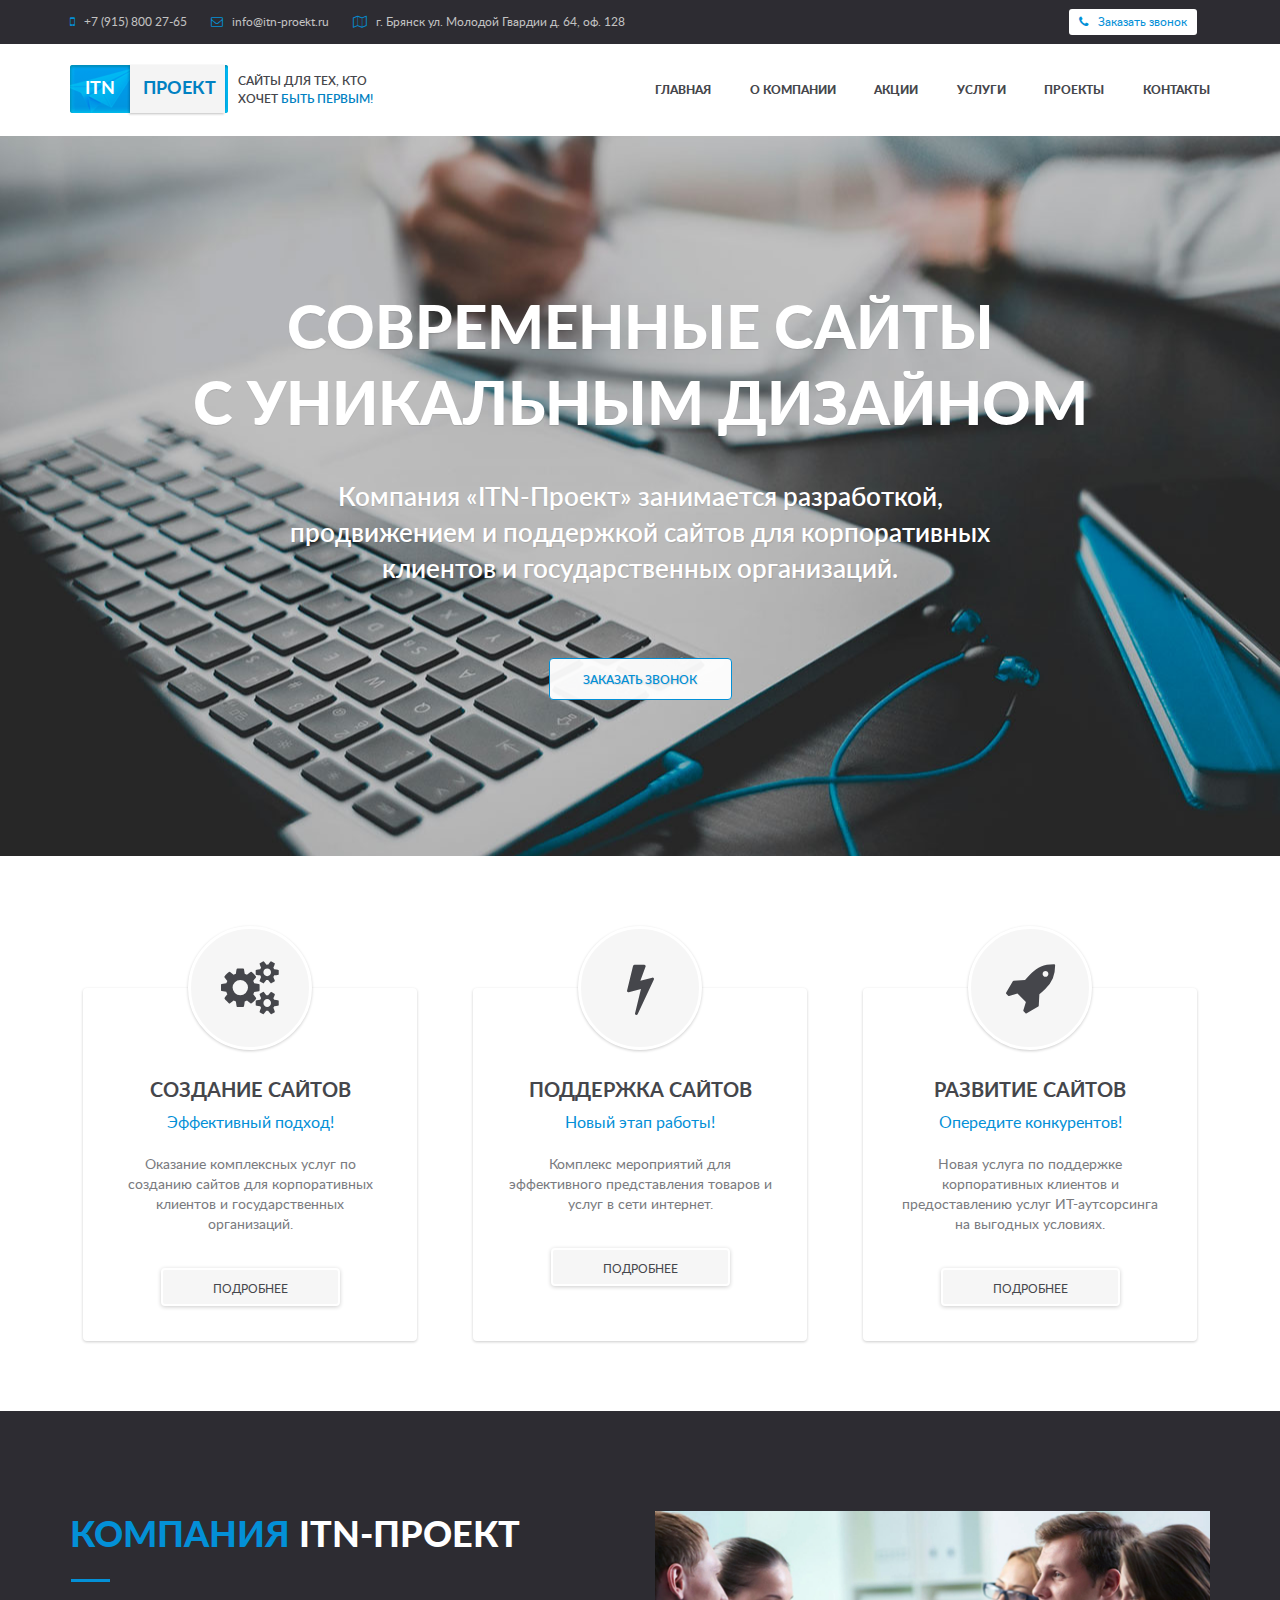
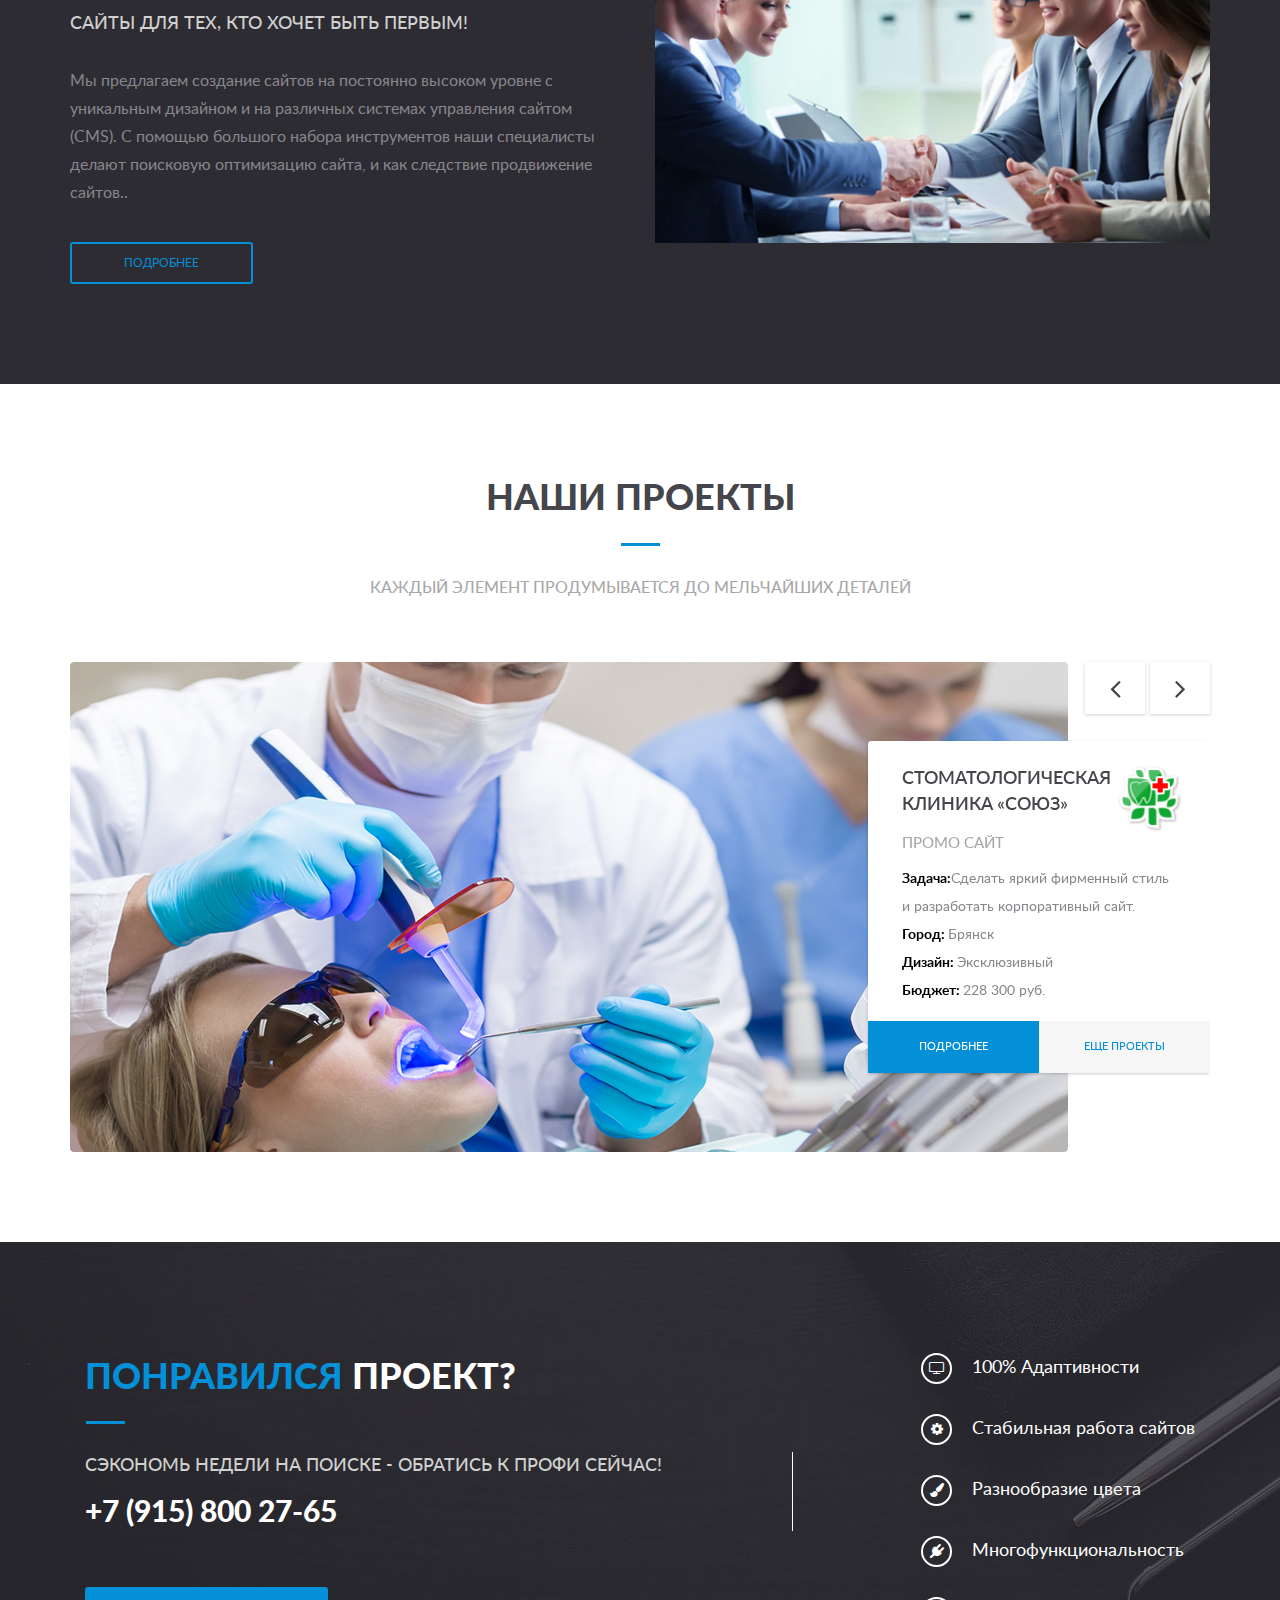
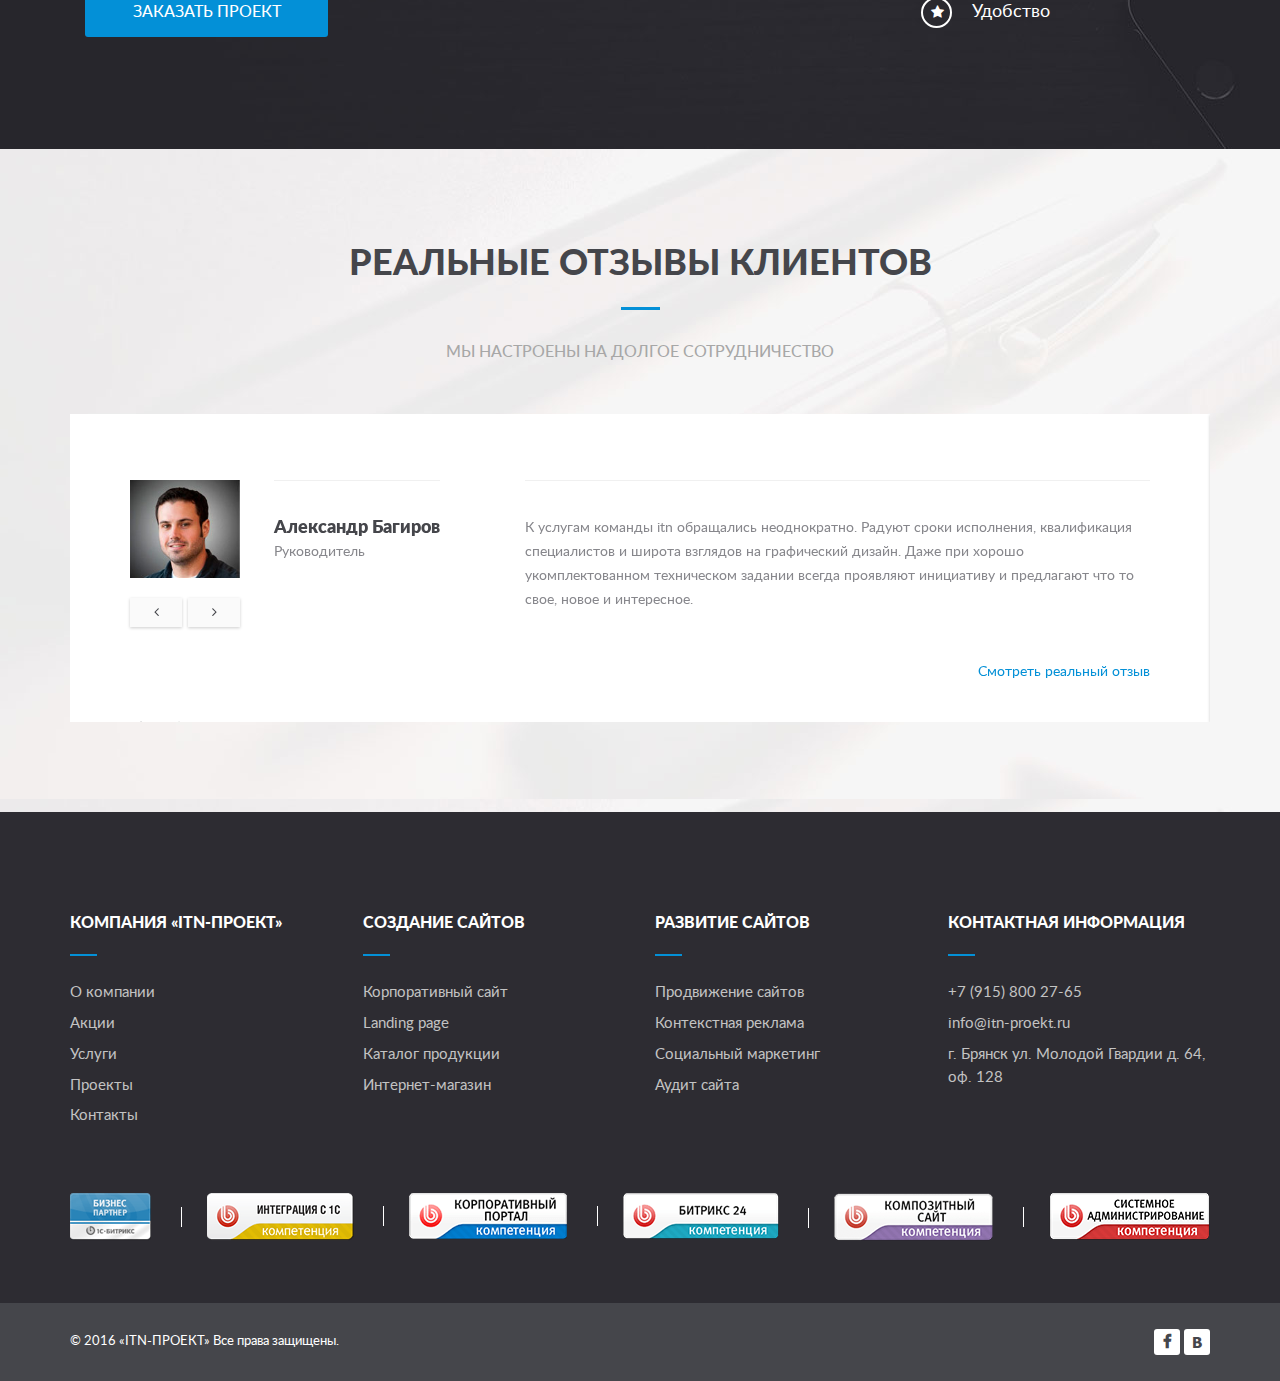
<file: index.html>
<!DOCTYPE html><!--[if lt IE 7]>      
<html class="no-js lt-ie9 lt-ie8 lt-ie7" lang="ru">
<![endif]-->
<!--[if IE 7]>         
<html class="no-js lt-ie9 lt-ie8" lang="ru">
<![endif]-->
<!--[if IE 8]>         
<html class="no-js lt-ie9" lang="ru">
<![endif]-->
<html lang="ru" class="no-js">
  <head>
    <meta charset="utf-8">
    <meta http-equiv="X-UA-Compatible" content="IE=edge">
    <title>Start</title>
    <meta name="description" content="">
    <link rel="shortcut icon" href="favicon.ico">
    <link rel="apple-touch-icon" href="apple-touch-icon.png">
    <link rel="stylesheet" href="css/style.css">
    <script src="libs/modernizr.js"></script>
  </head>
  <body><!--[if lt IE 9]>
    <script src="libs/respond.min.js"></script>
    <script src="libs/selectivizr-min.js"></script><![endif]-->
    <!--[if lt IE 8]>
    <p class="browserupgrade">Ваш браузер  <strong>устарел</strong>. Пожалуйста <a href="http://browsehappy.com/">обновите ваш браузер</a> для корректного отображения сайтов.</p><![endif]-->
    <div class="page">
      <!-- header-->
      <header class="page__header header">
        <div class="top-line">
          <div class="container">
            <div class="row">
              <div class="col-xs-6 top-line__left">
                <ul class="top-line__contacts blocks-justify">
                  <li><i class="fa"></i><a href="tel:+79158002765">+7 (915) 800 27-65</a></li>
                  <li><i class="fa"></i><a href="mailto:info@itn-proekt.ru">info@itn-proekt.ru</a></li>
                  <li><i class="fa"></i><span>г. Брянск ул. Молодой Гвардии д. 64, оф. 128</span></li>
                </ul>
              </div>
              <div class="col-xs-6 top-line__right ta-right"><a href="#popupCallback" class="fancybox btn btn--callback"><i class="fa"></i><span>Заказать звонок</span></a></div>
            </div>
          </div>
        </div>
        <div class="header__center">
          <div class="container">
            <div class="row">
              <div class="col-xs-6"><a href="/" class="logo__wrap">
                  <div class="logo"><span>ITN</span><span>Проект</span></div>
                  <div class="logo__text">Cайты для тех, кто <br> хочет <span>быть первым!</span></div></a></div>
              <div class="col-xs-6">
                <div class="header__menu blocks-justify">
                  <ul>
                    <li><a href="#">Главная</a></li>
                    <li><a href="#">О компании</a></li>
                    <li><a href="#">Акции</a></li>
                    <li><a href="#">Услуги</a></li>
                    <li><a href="#">Проекты</a></li>
                    <li><a href="#">Контакты</a></li>
                  </ul>
                </div>
              </div>
            </div>
          </div>
        </div>
      </header>
      <div class="page__bg main-bg">
        <div class="container">
          <div class="main-bg__text">
            <h1 class="main-bg__header">Современные сайты <br> с уникальным  дизайном</h1>
            <div class="main-bg__desc">Компания «ITN-Проект» занимается разработкой,<br> продвижением и поддержкой сайтов для корпоративных <br> клиентов и государственных организаций.</div><a href="#" class="btn btn--white">Заказать звонок</a>
          </div>
        </div>
      </div>
      <!--service-->
      <div class="page__service-tabs service-tabs">
        <div class="container">
          <div class="row service-tabs__row">
            <div class="col-xs-4 service-tabs__col">
              <div class="service-tabs__item">
                <div class="service-tabs__image"><i class="fa"></i></div><span class="service-tabs__header">
                   
                  Создание сайтов<span>Эффективный подход!</span></span><span class="service-tabs__desc">Оказание комплексных услуг по созданию сайтов для корпоративных клиентов и государственных организаций.</span><a href="#" class="service-tabs__button btn btn--serv">Подробнее</a>
              </div>
            </div>
            <div class="col-xs-4 service-tabs__col">
              <div class="service-tabs__item">
                <div class="service-tabs__image"><i class="fa"></i></div><span class="service-tabs__header">
                   
                  Поддержка сайтов<span>Новый этап работы!</span></span><span class="service-tabs__desc">Комплекс мероприятий для эффективного представления товаров и услуг в сети интернет.</span><a href="#" class="service-tabs__button btn btn--serv">Подробнее</a>
              </div>
            </div>
            <div class="col-xs-4 service-tabs__col">
              <div class="service-tabs__item">
                <div class="service-tabs__image"><i class="fa"></i></div><span class="service-tabs__header">
                   
                  Развитие сайтов<span>Опередите конкурентов!</span></span><span class="service-tabs__desc">Новая услуга по поддержке корпоративных клиентов и предоставлению услуг ИТ-аутсорсинга на выгодных условиях.</span><a href="#" class="service-tabs__button btn btn--serv">Подробнее</a>
              </div>
            </div>
          </div>
        </div>
      </div>
      <!--service end-->
      <!--about-->
      <div class="page__about about color-dark">
        <div class="container">
          <div class="row about__row">
            <div class="col-xs-6 about__col">
              <div class="about__text">
                <h2 class="light"><span class="blue">Компания </span>itn-проект</h2>
                <p class="big light">Сайты для тех, кто хочет быть первым!</p>
                <p>Мы предлагаем создание сайтов на постоянно высоком уровне с уникальным дизайном и на различных системах управления сайтом (CMS). С помощью большого набора инструментов наши специалисты делают поисковую оптимизацию сайта, и как следствие продвижение сайтов..</p><a href="#" class="btn btn--bluebd">Подробнее</a>
              </div>
            </div>
            <div class="col-xs-6 about__col">
              <div class="about__image"><img src="img/about.jpg" alt="" class="img-responsive"></div>
            </div>
          </div>
        </div>
      </div>
      <!--about end-->
      <!--our works -->
      <div class="page__works our-works">
        <div class="container">
          <h2>Наши проекты</h2>
          <p class="big">Каждый элемент продумывается до мельчайших деталей</p>
          <div id="carouselProject" class="our-works__slider">
            <ul class="our-works__navigation">
              <li><a href="" class="prev fa"></a></li>
              <li><a href="" class="next fa"></a></li>
            </ul>
            <div class="our-works__list">
              <div class="our-works__item">
                <div class="our-works__image"><img src="img/project-big-img.jpg" alt=""></div>
                <div class="our-works__info">
                  <div class="our-works__header"><span class="name">СТОМАТОЛОГИЧЕСКАЯ КЛИНИКА «СОЮЗ»</span><span>Промо сайт</span>
                    <div class="our-works__logo"><img src="img/project-logo.png" alt=""></div>
                  </div>
                  <div class="our-works__body">
                    <p><b>Задача:</b><span>Cделать яркий фирменный стиль и разработать корпоративный сайт.</span></p>
                    <p><b>Город: </b><span>Брянск	</span></p>
                    <p><b>Дизайн: </b><span>Эксклюзивный</span></p>
                    <p><b>Бюджет: </b><span>228 300 руб.</span></p>
                  </div>
                  <div class="our-works__footer"><a href="#">Подробнее</a><a href="#">еще проекты</a></div>
                </div>
              </div>
              <div class="our-works__item">
                <div class="our-works__image"><img src="img/project-big-img.jpg" alt=""></div>
                <div class="our-works__info">
                  <div class="our-works__header"><span class="name">СТОМАТОЛОГИЧЕСКАЯ КЛИНИКА «СОЮЗ»</span><span>Промо сайт</span>
                    <div class="our-works__logo"><img src="img/project-logo.png" alt=""></div>
                  </div>
                  <div class="our-works__body">
                    <p><b>Задача:</b><span>Cделать яркий фирменный стиль и разработать корпоративный сайт.</span></p>
                    <p><b>Город: </b><span>Брянск	</span></p>
                    <p><b>Дизайн: </b><span>Эксклюзивный</span></p>
                    <p><b>Бюджет: </b><span>228 300 руб.</span></p>
                  </div>
                  <div class="our-works__footer"><a href="#">Подробнее</a><a href="#">еще проекты</a></div>
                </div>
              </div>
              <div class="our-works__item">
                <div class="our-works__image"><img src="img/project-big-img.jpg" alt=""></div>
                <div class="our-works__info">
                  <div class="our-works__header"><span class="name">СТОМАТОЛОГИЧЕСКАЯ КЛИНИКА «СОЮЗ»</span><span>Промо сайт</span>
                    <div class="our-works__logo"><img src="img/project-logo.png" alt=""></div>
                  </div>
                  <div class="our-works__body">
                    <p><b>Задача:</b><span>Cделать яркий фирменный стиль и разработать корпоративный сайт.</span></p>
                    <p><b>Город: </b><span>Брянск	</span></p>
                    <p><b>Дизайн: </b><span>Эксклюзивный</span></p>
                    <p><b>Бюджет: </b><span>228 300 руб.</span></p>
                  </div>
                  <div class="our-works__footer"><a href="#">Подробнее</a><a href="#">еще проекты</a></div>
                </div>
              </div>
              <div class="our-works__item">
                <div class="our-works__image"><img src="img/project-big-img.jpg" alt=""></div>
                <div class="our-works__info">
                  <div class="our-works__header"><span class="name">СТОМАТОЛОГИЧЕСКАЯ КЛИНИКА «СОЮЗ»</span><span>Промо сайт</span>
                    <div class="our-works__logo"><img src="img/project-logo.png" alt=""></div>
                  </div>
                  <div class="our-works__body">
                    <p><b>Задача:</b><span>Cделать яркий фирменный стиль и разработать корпоративный сайт.</span></p>
                    <p><b>Город: </b><span>Брянск	</span></p>
                    <p><b>Дизайн: </b><span>Эксклюзивный</span></p>
                    <p><b>Бюджет: </b><span>228 300 руб.</span></p>
                  </div>
                  <div class="our-works__footer"><a href="#">Подробнее</a><a href="#">еще проекты</a></div>
                </div>
              </div>
              <div class="our-works__item">
                <div class="our-works__image"><img src="img/project-big-img.jpg" alt=""></div>
                <div class="our-works__info">
                  <div class="our-works__header"><span class="name">СТОМАТОЛОГИЧЕСКАЯ КЛИНИКА «СОЮЗ»</span><span>Промо сайт</span>
                    <div class="our-works__logo"><img src="img/project-logo.png" alt=""></div>
                  </div>
                  <div class="our-works__body">
                    <p><b>Задача:</b><span>Cделать яркий фирменный стиль и разработать корпоративный сайт.</span></p>
                    <p><b>Город: </b><span>Брянск	</span></p>
                    <p><b>Дизайн: </b><span>Эксклюзивный</span></p>
                    <p><b>Бюджет: </b><span>228 300 руб.</span></p>
                  </div>
                  <div class="our-works__footer"><a href="#">Подробнее</a><a href="#">еще проекты</a></div>
                </div>
              </div>
            </div>
          </div>
        </div>
      </div>
      <!--our works end-->
      <!--like it-->
      <div class="page__likeit likeit color-dark">
        <div class="container">
          <div class="col-xs-7 likeit__left">
            <h2 class="light"><span class="blue">Понравился</span> проект?</h2>
            <p class="big light">Сэкономь недели на поиске - обратись к профи сейчас!</p>
            <p class="phone">+7 (915) 800 27-65</p><a href="#" class="btn btn--blue">Заказать проект</a>
          </div>
          <div class="col-xs-5 likeit__right clearfix">
            <ul class="features__list fl-right">
              <li class="features__item"><span class="fa"></span><span>100% Адаптивности</span></li>
              <li class="features__item"><span class="fa"></span><span>Стабильная работа сайтов</span></li>
              <li class="features__item"><span class="fa"></span><span>Разнообразие цвета</span></li>
              <li class="features__item"><span class="fa"></span><span>Многофункциональность</span></li>
              <li class="features__item"><span class="fa"></span><span>Удобство</span></li>
            </ul>
          </div>
        </div>
      </div>
      <!--like it end-->
      <!--reviews-->
      <div id="reviewsCarousel" class="page__reviews reviews">
        <div class="container">
          <h2>Реальные отзывы клиентов</h2>
          <p class="big">Мы настроены на долгое сотрудничество</p>
          <div class="reviews__list">
            <div class="reviews__item clearfix">
              <div class="triangle"></div>
              <div class="reviews__person">
                <div class="reviews__photo"><img src="img/reviews-photo.jpg" alt="">
                  <ul class="reviews__control">
                    <li><a href="#" class="prev fa"></a></li>
                    <li class="fl-right"><a href="#" class="next fa"></a></li>
                  </ul>
                </div>
                <div class="reviews__name"><span>Александр Багиров</span><span>Руководитель</span></div>
              </div>
              <div class="reviews__text">
                <p>К услугам команды itn обращались неоднократно. Радуют сроки исполнения, квалификация специалистов и широта взглядов на графический дизайн. Даже при хорошо укомплектованном техническом задании всегда проявляют инициативу и предлагают что то свое, новое и интересное.</p><a href="#" class="fl-right more">Смотреть реальный отзыв</a>
              </div>
            </div>
            <div class="reviews__item clearfix">
              <div class="triangle"></div>
              <div class="reviews__person">
                <div class="reviews__photo"><img src="img/reviews-photo.jpg" alt="">
                  <ul class="reviews__control">
                    <li><a href="#" class="prev fa"></a></li>
                    <li class="fl-right"><a href="#" class="next fa"></a></li>
                  </ul>
                </div>
                <div class="reviews__name"><span>Александр Багиров</span><span>Руководитель</span></div>
              </div>
              <div class="reviews__text">
                <p>К услугам команды itn обращались неоднократно. Радуют сроки исполнения, квалификация специалистов и широта взглядов на графический дизайн. Даже при хорошо укомплектованном техническом задании всегда проявляют инициативу и предлагают что то свое, новое и интересное.</p><a href="#" class="fl-right more">Смотреть реальный отзыв</a>
              </div>
            </div>
            <div class="reviews__item clearfix">
              <div class="triangle"></div>
              <div class="reviews__person">
                <div class="reviews__photo"><img src="img/reviews-photo.jpg" alt="">
                  <ul class="reviews__control">
                    <li><a href="#" class="prev fa"></a></li>
                    <li class="fl-right"><a href="#" class="next fa"></a></li>
                  </ul>
                </div>
                <div class="reviews__name"><span>Александр Багиров</span><span>Руководитель</span></div>
              </div>
              <div class="reviews__text">
                <p>К услугам команды itn обращались неоднократно. Радуют сроки исполнения, квалификация специалистов и широта взглядов на графический дизайн. Даже при хорошо укомплектованном техническом задании всегда проявляют инициативу и предлагают что то свое, новое и интересное.</p><a href="#" class="fl-right more">Смотреть реальный отзыв</a>
              </div>
            </div>
            <div class="reviews__item clearfix">
              <div class="triangle"></div>
              <div class="reviews__person">
                <div class="reviews__photo"><img src="img/reviews-photo.jpg" alt="">
                  <ul class="reviews__control">
                    <li><a href="#" class="prev fa"></a></li>
                    <li class="fl-right"><a href="#" class="next fa"></a></li>
                  </ul>
                </div>
                <div class="reviews__name"><span>Александр Багиров</span><span>Руководитель</span></div>
              </div>
              <div class="reviews__text">
                <p>К услугам команды itn обращались неоднократно. Радуют сроки исполнения, квалификация специалистов и широта взглядов на графический дизайн. Даже при хорошо укомплектованном техническом задании всегда проявляют инициативу и предлагают что то свое, новое и интересное.</p><a href="#" class="fl-right more">Смотреть реальный отзыв</a>
              </div>
            </div>
            <div class="reviews__item clearfix">
              <div class="triangle"></div>
              <div class="reviews__person">
                <div class="reviews__photo"><img src="img/reviews-photo.jpg" alt="">
                  <ul class="reviews__control">
                    <li><a href="#" class="prev fa"></a></li>
                    <li class="fl-right"><a href="#" class="next fa"></a></li>
                  </ul>
                </div>
                <div class="reviews__name"><span>Александр Багиров</span><span>Руководитель</span></div>
              </div>
              <div class="reviews__text">
                <p>К услугам команды itn обращались неоднократно. Радуют сроки исполнения, квалификация специалистов и широта взглядов на графический дизайн. Даже при хорошо укомплектованном техническом задании всегда проявляют инициативу и предлагают что то свое, новое и интересное.</p><a href="#" class="fl-right more">Смотреть реальный отзыв</a>
              </div>
            </div>
          </div>
        </div>
      </div>
      <!--reviews end-->
      <!--footer-->
      <footer class="page__footer">
        <div class="main-footer">
          <div class="container">
            <div class="row menus-block">
              <div class="col-xs-3">
                <div class="footer-menu">
                  <div class="footer-menu__header">Компания «ITN-ПРОЕКТ»</div>
                  <ul class="footer-menu__list">
                    <li><a href="#">О компании</a></li>
                    <li><a href="#">Акции</a></li>
                    <li><a href="#">Услуги</a></li>
                    <li><a href="#">Проекты </a></li>
                    <li><a href="#">Контакты</a></li>
                  </ul>
                </div>
              </div>
              <div class="col-xs-3">
                <div class="footer-menu">
                  <div class="footer-menu__header">Создание сайтов</div>
                  <ul class="footer-menu__list">
                    <li><a href="#">Корпоративный сайт</a></li>
                    <li><a href="#">Landing page</a></li>
                    <li><a href="#">Каталог продукции</a></li>
                    <li><a href="#">Интернет-магазин	</a></li>
                  </ul>
                </div>
              </div>
              <div class="col-xs-3">
                <div class="footer-menu">
                  <div class="footer-menu__header">Развитие сайтов</div>
                  <ul class="footer-menu__list">
                    <li><a href="#">Продвижение сайтов</a></li>
                    <li><a href="#">Контекстная реклама</a></li>
                    <li><a href="#">Социальный маркетинг</a></li>
                    <li><a href="#">Аудит сайта</a></li>
                  </ul>
                </div>
              </div>
              <div class="col-xs-3">
                <div class="footer-menu">
                  <div class="footer-menu__header">КОНТАКТная информация</div>
                  <ul class="footer-menu__list">
                    <li><a href="#">+7 (915) 800 27-65</a></li>
                    <li><a href="#">info@itn-proekt.ru</a></li>
                    <li><a href="#">г. Брянск ул. Молодой Гвардии д. 64, оф. 128</a></li>
                  </ul>
                </div>
              </div>
              <div class="col-xs-12 certificates">
                <ul class="certificates__list blocks-justify">
                  <li><img src="img/sert1.png" alt=""></li>
                  <li><img src="img/sert2.png" alt=""></li>
                  <li><img src="img/sert3.png" alt=""></li>
                  <li><img src="img/sert4.png" alt=""></li>
                  <li><img src="img/sert5.png" alt=""></li>
                  <li><img src="img/sert6.png" alt=""></li>
                </ul>
              </div>
            </div>
          </div>
        </div>
        <div class="footer-bottom">
          <div class="container">
            <div class="copyright fl-left">© 2016 «ITN-ПРОЕКТ» Все права защищены.</div>
            <ul class="social fl-right">
              <li><a href="#" class="fa fb"></a></li>
              <li><a href="#" class="vk">В</a></li>
            </ul>
          </div>
        </div>
      </footer>
      <!--footer end-->
      <!--popups-->
      <div id="popupCallback">
        <div class="inner-contacts__item">
          <div class="inner-contacts__header">Форма обратной связи</div>
          <div class="inner-contacts__form">
            <form action="">
              <div class="form-row clearfix top">
                <input type="text" placeholder="Ваше имя" class="fl-left">
                <input type="text" placeholder="Телефон" class="fl-right">
              </div>
              <div class="form-row clearfix">
                <input type="text" placeholder="E-mail">
              </div>
              <div class="form-row">
                <textarea placeholder="Сообщение"></textarea>
              </div>
              <div class="form-row clearfix">
                <button type="submit" class="btn btn--blue fl-left">Отправить</button>
              </div>
            </form>
          </div>
        </div>
      </div>
    </div>
    <!--scripts =================================================-->
    <script src="js/core.js"></script><script src="https://api-maps.yandex.ru/2.1/?lang=ru_RU" type="text/javascript"></script>	
    <script src="js/main.js"></script>
  </body>
</html>
</file>
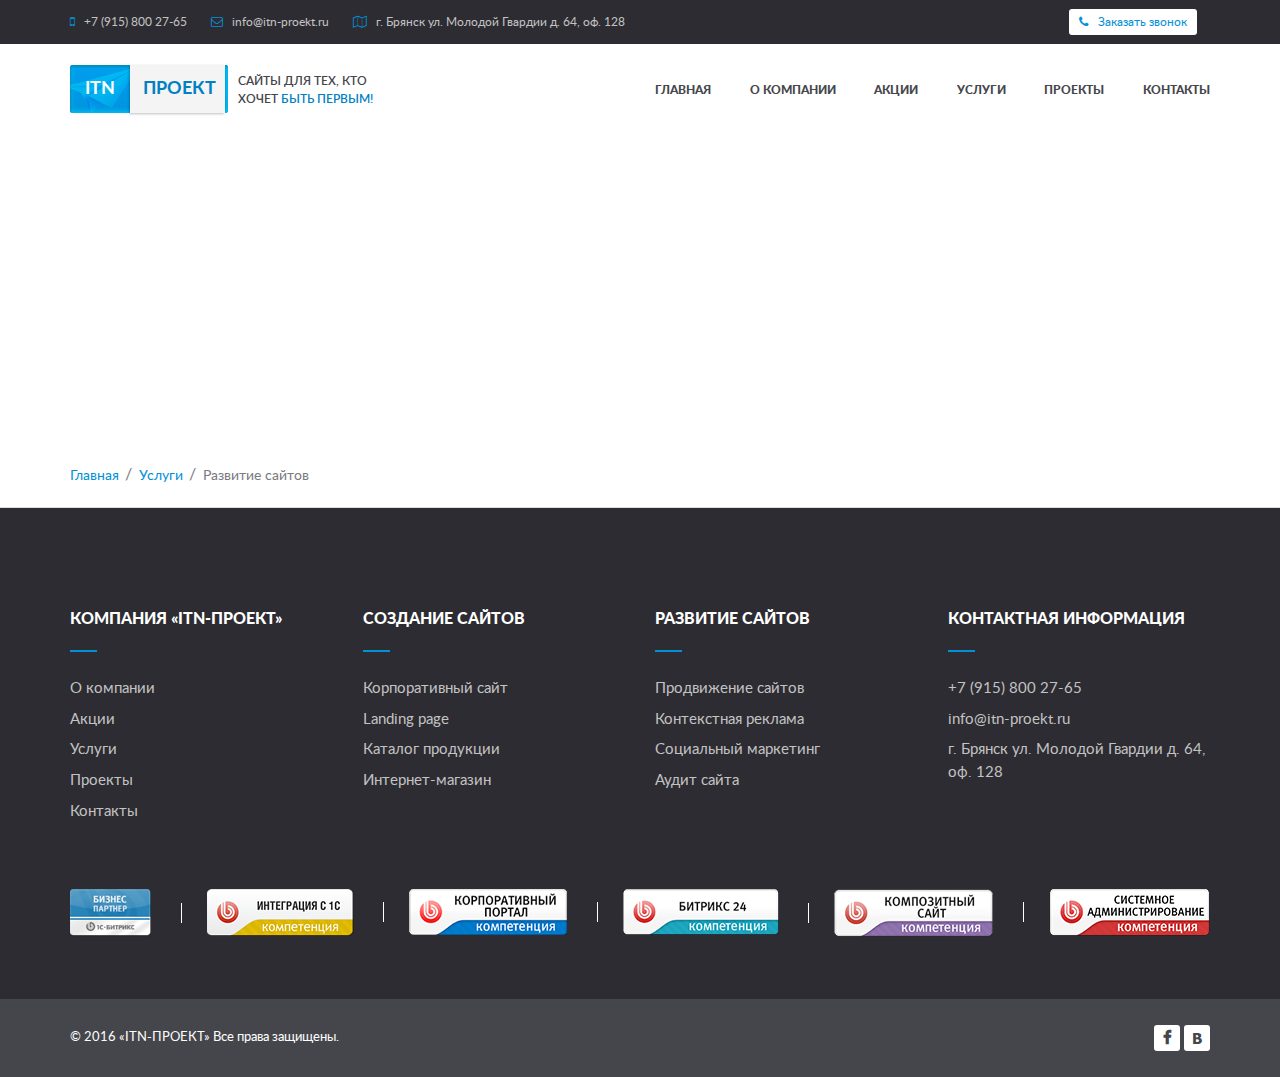
<file: _template-contacts.html>
<!DOCTYPE html><!--[if lt IE 7]>      
<html class="no-js lt-ie9 lt-ie8 lt-ie7" lang="ru">
<![endif]-->
<!--[if IE 7]>         
<html class="no-js lt-ie9 lt-ie8" lang="ru">
<![endif]-->
<!--[if IE 8]>         
<html class="no-js lt-ie9" lang="ru">
<![endif]-->
<html lang="ru" class="no-js">
  <head>
    <meta charset="utf-8">
    <meta http-equiv="X-UA-Compatible" content="IE=edge">
    <title>Start</title>
    <meta name="description" content="">
    <link rel="shortcut icon" href="favicon.ico">
    <link rel="apple-touch-icon" href="apple-touch-icon.png">
    <link rel="stylesheet" href="css/style.css">
    <script src="libs/modernizr.js"></script>
  </head>
  <body><!--[if lt IE 9]>
    <script src="libs/respond.min.js"></script>
    <script src="libs/selectivizr-min.js"></script><![endif]-->
    <!--[if lt IE 8]>
    <p class="browserupgrade">Ваш браузер  <strong>устарел</strong>. Пожалуйста <a href="http://browsehappy.com/">обновите ваш браузер</a> для корректного отображения сайтов.</p><![endif]-->
    <div class="page">
      <!-- header-->
      <header class="page__header header">
        <div class="top-line">
          <div class="container">
            <div class="row">
              <div class="col-xs-6 top-line__left">
                <ul class="top-line__contacts blocks-justify">
                  <li><i class="fa"></i><a href="tel:+79158002765">+7 (915) 800 27-65</a></li>
                  <li><i class="fa"></i><a href="mailto:info@itn-proekt.ru">info@itn-proekt.ru</a></li>
                  <li><i class="fa"></i><span>г. Брянск ул. Молодой Гвардии д. 64, оф. 128</span></li>
                </ul>
              </div>
              <div class="col-xs-6 top-line__right ta-right"><a href="#popupCallback" class="fancybox btn btn--callback"><i class="fa"></i><span>Заказать звонок</span></a></div>
            </div>
          </div>
        </div>
        <div class="header__center">
          <div class="container">
            <div class="row">
              <div class="col-xs-6"><a href="/" class="logo__wrap">
                  <div class="logo"><span>ITN</span><span>Проект</span></div>
                  <div class="logo__text">Cайты для тех, кто <br> хочет <span>быть первым!</span></div></a></div>
              <div class="col-xs-6">
                <div class="header__menu blocks-justify">
                  <ul>
                    <li><a href="#">Главная</a></li>
                    <li><a href="#">О компании</a></li>
                    <li><a href="#">Акции</a></li>
                    <li><a href="#">Услуги</a></li>
                    <li><a href="#">Проекты</a></li>
                    <li><a href="#">Контакты</a></li>
                  </ul>
                </div>
              </div>
            </div>
          </div>
        </div>
      </header>
      <!--inner-header-->
      <div id="map"></div>
      <!--inner-header end-->
      <!--breadcumbs-->
      <div class="breadcumbs">
        <div class="container">
          <ul>
            <li><a href="#">Главная</a></li>
            <li><a href="#">Услуги</a></li>
            <li class="current"><a href="#">Развитие сайтов</a></li>
          </ul>
        </div>
      </div>
      <!--breadcumbs end-->
      
      
      
      
      
      
      
      
      <!--footer-->
      <footer class="page__footer">
        <div class="main-footer">
          <div class="container">
            <div class="row menus-block">
              <div class="col-xs-3">
                <div class="footer-menu">
                  <div class="footer-menu__header">Компания «ITN-ПРОЕКТ»</div>
                  <ul class="footer-menu__list">
                    <li><a href="#">О компании</a></li>
                    <li><a href="#">Акции</a></li>
                    <li><a href="#">Услуги</a></li>
                    <li><a href="#">Проекты </a></li>
                    <li><a href="#">Контакты</a></li>
                  </ul>
                </div>
              </div>
              <div class="col-xs-3">
                <div class="footer-menu">
                  <div class="footer-menu__header">Создание сайтов</div>
                  <ul class="footer-menu__list">
                    <li><a href="#">Корпоративный сайт</a></li>
                    <li><a href="#">Landing page</a></li>
                    <li><a href="#">Каталог продукции</a></li>
                    <li><a href="#">Интернет-магазин	</a></li>
                  </ul>
                </div>
              </div>
              <div class="col-xs-3">
                <div class="footer-menu">
                  <div class="footer-menu__header">Развитие сайтов</div>
                  <ul class="footer-menu__list">
                    <li><a href="#">Продвижение сайтов</a></li>
                    <li><a href="#">Контекстная реклама</a></li>
                    <li><a href="#">Социальный маркетинг</a></li>
                    <li><a href="#">Аудит сайта</a></li>
                  </ul>
                </div>
              </div>
              <div class="col-xs-3">
                <div class="footer-menu">
                  <div class="footer-menu__header">КОНТАКТная информация</div>
                  <ul class="footer-menu__list">
                    <li><a href="#">+7 (915) 800 27-65</a></li>
                    <li><a href="#">info@itn-proekt.ru</a></li>
                    <li><a href="#">г. Брянск ул. Молодой Гвардии д. 64, оф. 128</a></li>
                  </ul>
                </div>
              </div>
              <div class="col-xs-12 certificates">
                <ul class="certificates__list blocks-justify">
                  <li><img src="img/sert1.png" alt=""></li>
                  <li><img src="img/sert2.png" alt=""></li>
                  <li><img src="img/sert3.png" alt=""></li>
                  <li><img src="img/sert4.png" alt=""></li>
                  <li><img src="img/sert5.png" alt=""></li>
                  <li><img src="img/sert6.png" alt=""></li>
                </ul>
              </div>
            </div>
          </div>
        </div>
        <div class="footer-bottom">
          <div class="container">
            <div class="copyright fl-left">© 2016 «ITN-ПРОЕКТ» Все права защищены.</div>
            <ul class="social fl-right">
              <li><a href="#" class="fa fb"></a></li>
              <li><a href="#" class="vk">В</a></li>
            </ul>
          </div>
        </div>
      </footer>
      <!--footer end-->
      <!--popups-->
      <div id="popupCallback">
        <div class="inner-contacts__item">
          <div class="inner-contacts__header">Форма обратной связи</div>
          <div class="inner-contacts__form">
            <form action="">
              <div class="form-row clearfix top">
                <input type="text" placeholder="Ваше имя" class="fl-left">
                <input type="text" placeholder="Телефон" class="fl-right">
              </div>
              <div class="form-row clearfix">
                <input type="text" placeholder="E-mail">
              </div>
              <div class="form-row">
                <textarea placeholder="Сообщение"></textarea>
              </div>
              <div class="form-row clearfix">
                <button type="submit" class="btn btn--blue fl-left">Отправить</button>
              </div>
            </form>
          </div>
        </div>
      </div>
    </div>
    <!--scripts =================================================-->
    <script src="js/core.js"></script><script src="https://api-maps.yandex.ru/2.1/?lang=ru_RU" type="text/javascript"></script>	
    <script src="js/main.js"></script>
  </body>
</html>
</file>
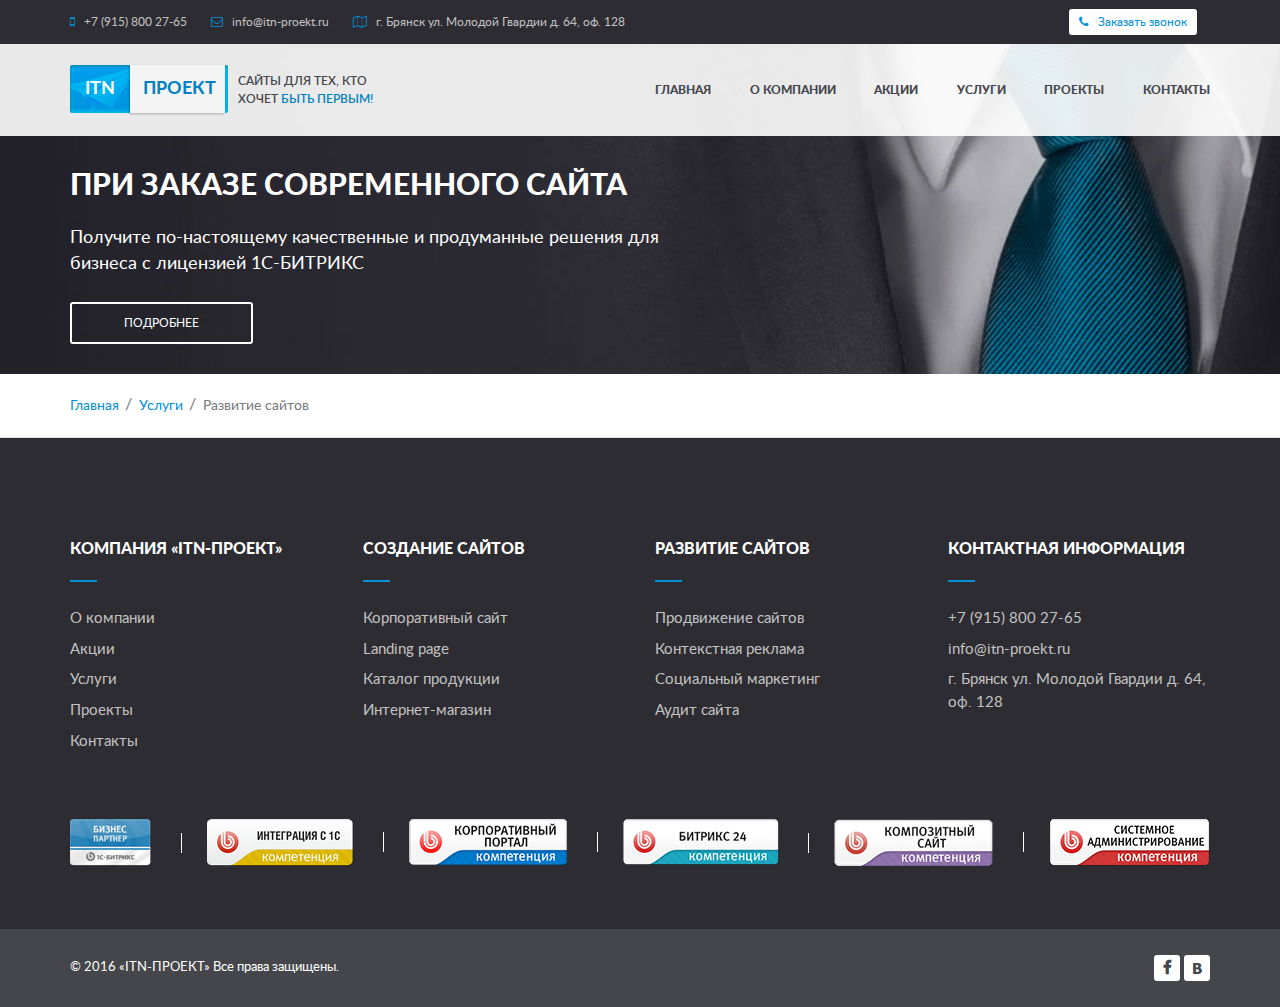
<file: _template-inner.html>
<!DOCTYPE html><!--[if lt IE 7]>      
<html class="no-js lt-ie9 lt-ie8 lt-ie7" lang="ru">
<![endif]-->
<!--[if IE 7]>         
<html class="no-js lt-ie9 lt-ie8" lang="ru">
<![endif]-->
<!--[if IE 8]>         
<html class="no-js lt-ie9" lang="ru">
<![endif]-->
<html lang="ru" class="no-js">
  <head>
    <meta charset="utf-8">
    <meta http-equiv="X-UA-Compatible" content="IE=edge">
    <title>Start</title>
    <meta name="description" content="">
    <link rel="shortcut icon" href="favicon.ico">
    <link rel="apple-touch-icon" href="apple-touch-icon.png">
    <link rel="stylesheet" href="css/style.css">
    <script src="libs/modernizr.js"></script>
  </head>
  <body><!--[if lt IE 9]>
    <script src="libs/respond.min.js"></script>
    <script src="libs/selectivizr-min.js"></script><![endif]-->
    <!--[if lt IE 8]>
    <p class="browserupgrade">Ваш браузер  <strong>устарел</strong>. Пожалуйста <a href="http://browsehappy.com/">обновите ваш браузер</a> для корректного отображения сайтов.</p><![endif]-->
    <div class="page">
      <!-- header-->
      <header class="page__header header">
        <div class="top-line">
          <div class="container">
            <div class="row">
              <div class="col-xs-6 top-line__left">
                <ul class="top-line__contacts blocks-justify">
                  <li><i class="fa"></i><a href="tel:+79158002765">+7 (915) 800 27-65</a></li>
                  <li><i class="fa"></i><a href="mailto:info@itn-proekt.ru">info@itn-proekt.ru</a></li>
                  <li><i class="fa"></i><span>г. Брянск ул. Молодой Гвардии д. 64, оф. 128</span></li>
                </ul>
              </div>
              <div class="col-xs-6 top-line__right ta-right"><a href="#popupCallback" class="fancybox btn btn--callback"><i class="fa"></i><span>Заказать звонок</span></a></div>
            </div>
          </div>
        </div>
        <div class="header__center">
          <div class="container">
            <div class="row">
              <div class="col-xs-6"><a href="/" class="logo__wrap">
                  <div class="logo"><span>ITN</span><span>Проект</span></div>
                  <div class="logo__text">Cайты для тех, кто <br> хочет <span>быть первым!</span></div></a></div>
              <div class="col-xs-6">
                <div class="header__menu blocks-justify">
                  <ul>
                    <li><a href="#">Главная</a></li>
                    <li><a href="#">О компании</a></li>
                    <li><a href="#">Акции</a></li>
                    <li><a href="#">Услуги</a></li>
                    <li><a href="#">Проекты</a></li>
                    <li><a href="#">Контакты</a></li>
                  </ul>
                </div>
              </div>
            </div>
          </div>
        </div>
      </header>
      <!--inner-header-->
      <div class="page__inner-header inner-header">
        <div class="container">
          <div class="inner-header__text"><span class="inner-header__header">При заказе современного сайта</span><span class="inner-header__desc">Получите по-настоящему качественные и продуманные решения для бизнеса с лицензией 1С-БИТРИКС</span><a href="" class="btn btn--whitebd">Подробнее</a></div>
        </div>
      </div>
      <!--inner-header end-->
      <!--breadcumbs-->
      <div class="breadcumbs">
        <div class="container">
          <ul>
            <li><a href="#">Главная</a></li>
            <li><a href="#">Услуги</a></li>
            <li class="current"><a href="#">Развитие сайтов</a></li>
          </ul>
        </div>
      </div>
      <!--breadcumbs end-->
      
      
      
      
      
      
      
      
      <!--footer-->
      <footer class="page__footer">
        <div class="main-footer">
          <div class="container">
            <div class="row menus-block">
              <div class="col-xs-3">
                <div class="footer-menu">
                  <div class="footer-menu__header">Компания «ITN-ПРОЕКТ»</div>
                  <ul class="footer-menu__list">
                    <li><a href="#">О компании</a></li>
                    <li><a href="#">Акции</a></li>
                    <li><a href="#">Услуги</a></li>
                    <li><a href="#">Проекты </a></li>
                    <li><a href="#">Контакты</a></li>
                  </ul>
                </div>
              </div>
              <div class="col-xs-3">
                <div class="footer-menu">
                  <div class="footer-menu__header">Создание сайтов</div>
                  <ul class="footer-menu__list">
                    <li><a href="#">Корпоративный сайт</a></li>
                    <li><a href="#">Landing page</a></li>
                    <li><a href="#">Каталог продукции</a></li>
                    <li><a href="#">Интернет-магазин	</a></li>
                  </ul>
                </div>
              </div>
              <div class="col-xs-3">
                <div class="footer-menu">
                  <div class="footer-menu__header">Развитие сайтов</div>
                  <ul class="footer-menu__list">
                    <li><a href="#">Продвижение сайтов</a></li>
                    <li><a href="#">Контекстная реклама</a></li>
                    <li><a href="#">Социальный маркетинг</a></li>
                    <li><a href="#">Аудит сайта</a></li>
                  </ul>
                </div>
              </div>
              <div class="col-xs-3">
                <div class="footer-menu">
                  <div class="footer-menu__header">КОНТАКТная информация</div>
                  <ul class="footer-menu__list">
                    <li><a href="#">+7 (915) 800 27-65</a></li>
                    <li><a href="#">info@itn-proekt.ru</a></li>
                    <li><a href="#">г. Брянск ул. Молодой Гвардии д. 64, оф. 128</a></li>
                  </ul>
                </div>
              </div>
              <div class="col-xs-12 certificates">
                <ul class="certificates__list blocks-justify">
                  <li><img src="img/sert1.png" alt=""></li>
                  <li><img src="img/sert2.png" alt=""></li>
                  <li><img src="img/sert3.png" alt=""></li>
                  <li><img src="img/sert4.png" alt=""></li>
                  <li><img src="img/sert5.png" alt=""></li>
                  <li><img src="img/sert6.png" alt=""></li>
                </ul>
              </div>
            </div>
          </div>
        </div>
        <div class="footer-bottom">
          <div class="container">
            <div class="copyright fl-left">© 2016 «ITN-ПРОЕКТ» Все права защищены.</div>
            <ul class="social fl-right">
              <li><a href="#" class="fa fb"></a></li>
              <li><a href="#" class="vk">В</a></li>
            </ul>
          </div>
        </div>
      </footer>
      <!--footer end-->
      <!--popups-->
      <div id="popupCallback">
        <div class="inner-contacts__item">
          <div class="inner-contacts__header">Форма обратной связи</div>
          <div class="inner-contacts__form">
            <form action="">
              <div class="form-row clearfix top">
                <input type="text" placeholder="Ваше имя" class="fl-left">
                <input type="text" placeholder="Телефон" class="fl-right">
              </div>
              <div class="form-row clearfix">
                <input type="text" placeholder="E-mail">
              </div>
              <div class="form-row">
                <textarea placeholder="Сообщение"></textarea>
              </div>
              <div class="form-row clearfix">
                <button type="submit" class="btn btn--blue fl-left">Отправить</button>
              </div>
            </form>
          </div>
        </div>
      </div>
    </div>
    <!--scripts =================================================-->
    <script src="js/core.js"></script><script src="https://api-maps.yandex.ru/2.1/?lang=ru_RU" type="text/javascript"></script>	
    <script src="js/main.js"></script>
  </body>
</html>
</file>
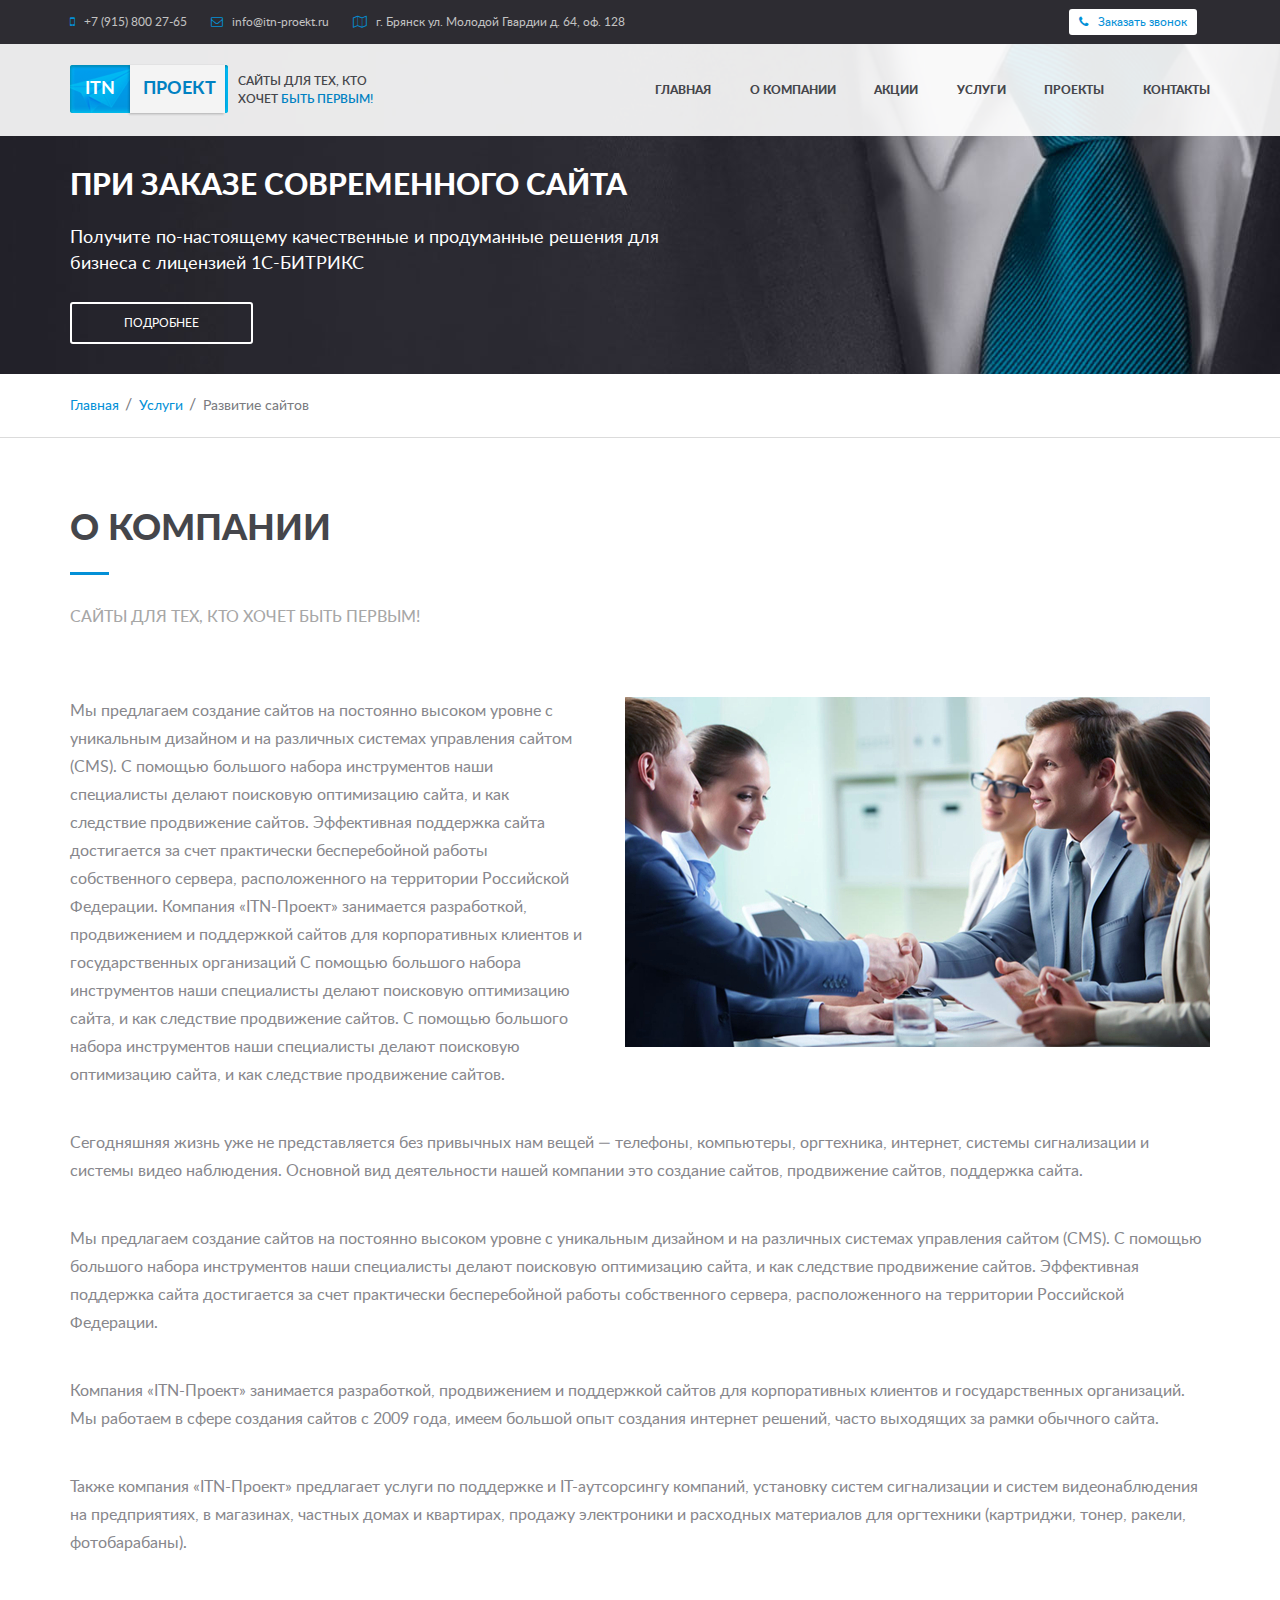
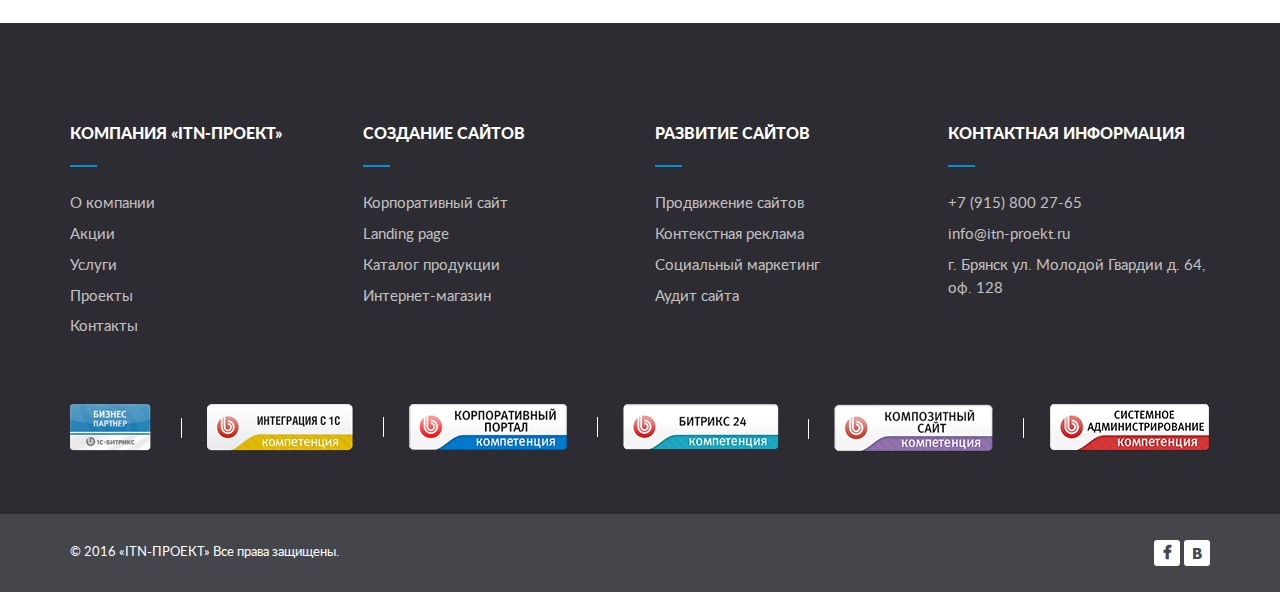
<file: about.html>
<!DOCTYPE html><!--[if lt IE 7]>      
<html class="no-js lt-ie9 lt-ie8 lt-ie7" lang="ru">
<![endif]-->
<!--[if IE 7]>         
<html class="no-js lt-ie9 lt-ie8" lang="ru">
<![endif]-->
<!--[if IE 8]>         
<html class="no-js lt-ie9" lang="ru">
<![endif]-->
<html lang="ru" class="no-js">
  <head>
    <meta charset="utf-8">
    <meta http-equiv="X-UA-Compatible" content="IE=edge">
    <title>Start</title>
    <meta name="description" content="">
    <link rel="shortcut icon" href="favicon.ico">
    <link rel="apple-touch-icon" href="apple-touch-icon.png">
    <link rel="stylesheet" href="css/style.css">
    <script src="libs/modernizr.js"></script>
  </head>
  <body><!--[if lt IE 9]>
    <script src="libs/respond.min.js"></script>
    <script src="libs/selectivizr-min.js"></script><![endif]-->
    <!--[if lt IE 8]>
    <p class="browserupgrade">Ваш браузер  <strong>устарел</strong>. Пожалуйста <a href="http://browsehappy.com/">обновите ваш браузер</a> для корректного отображения сайтов.</p><![endif]-->
    <div class="page">
      <!-- header-->
      <header class="page__header header">
        <div class="top-line">
          <div class="container">
            <div class="row">
              <div class="col-xs-6 top-line__left">
                <ul class="top-line__contacts blocks-justify">
                  <li><i class="fa"></i><a href="tel:+79158002765">+7 (915) 800 27-65</a></li>
                  <li><i class="fa"></i><a href="mailto:info@itn-proekt.ru">info@itn-proekt.ru</a></li>
                  <li><i class="fa"></i><span>г. Брянск ул. Молодой Гвардии д. 64, оф. 128</span></li>
                </ul>
              </div>
              <div class="col-xs-6 top-line__right ta-right"><a href="#popupCallback" class="fancybox btn btn--callback"><i class="fa"></i><span>Заказать звонок</span></a></div>
            </div>
          </div>
        </div>
        <div class="header__center">
          <div class="container">
            <div class="row">
              <div class="col-xs-6"><a href="/" class="logo__wrap">
                  <div class="logo"><span>ITN</span><span>Проект</span></div>
                  <div class="logo__text">Cайты для тех, кто <br> хочет <span>быть первым!</span></div></a></div>
              <div class="col-xs-6">
                <div class="header__menu blocks-justify">
                  <ul>
                    <li><a href="#">Главная</a></li>
                    <li><a href="#">О компании</a></li>
                    <li><a href="#">Акции</a></li>
                    <li><a href="#">Услуги</a></li>
                    <li><a href="#">Проекты</a></li>
                    <li><a href="#">Контакты</a></li>
                  </ul>
                </div>
              </div>
            </div>
          </div>
        </div>
      </header>
      <!--inner-header-->
      <div class="page__inner-header inner-header">
        <div class="container">
          <div class="inner-header__text"><span class="inner-header__header">При заказе современного сайта</span><span class="inner-header__desc">Получите по-настоящему качественные и продуманные решения для бизнеса с лицензией 1С-БИТРИКС</span><a href="" class="btn btn--whitebd">Подробнее</a></div>
        </div>
      </div>
      <!--inner-header end-->
      <!--breadcumbs-->
      <div class="breadcumbs">
        <div class="container">
          <ul>
            <li><a href="#">Главная</a></li>
            <li><a href="#">Услуги</a></li>
            <li class="current"><a href="#">Развитие сайтов</a></li>
          </ul>
        </div>
      </div>
      <!--breadcumbs end-->
      
      
      
      
      
      
      
      
      <div class="inner-page">
        <div class="inner-page__header header-left">
          <div class="container">
            <h2>О компании</h2>
            <p class="big">Сайты для тех, кто хочет быть первым!</p>
          </div>
        </div>
        <div class="content">
          <div class="container"><img src="img/about.jpg" alt="" class="img-responsive fl-right">
            <p>Мы предлагаем создание сайтов на постоянно высоком уровне с уникальным дизайном и на различных системах управления сайтом (CMS). С помощью большого набора инструментов наши специалисты делают поисковую оптимизацию сайта, и как следствие продвижение сайтов. Эффективная поддержка сайта достигается за счет практически бесперебойной работы собственного сервера, расположенного на территории Российской Федерации. Компания «ITN-Проект» занимается разработкой, продвижением и поддержкой сайтов для корпоративных клиентов и государственных организаций С помощью большого набора инструментов наши специалисты делают поисковую оптимизацию сайта, и как следствие продвижение сайтов. С помощью большого набора инструментов наши специалисты делают поисковую оптимизацию сайта, и как следствие продвижение сайтов.</p>
            <p>Сегодняшняя жизнь уже не представляется без привычных нам вещей — телефоны, компьютеры, оргтехника, интернет, системы сигнализации и системы видео наблюдения. Основной вид деятельности нашей компании это создание сайтов, продвижение сайтов, поддержка сайта.</p>
            <p>Мы предлагаем создание сайтов на постоянно высоком уровне с уникальным дизайном и на различных системах управления сайтом (CMS). С помощью большого набора инструментов наши специалисты делают поисковую оптимизацию сайта, и как следствие продвижение сайтов. Эффективная поддержка сайта достигается за счет практически бесперебойной работы собственного сервера, расположенного на территории Российской Федерации.</p>
            <p>Компания «ITN-Проект» занимается разработкой, продвижением и поддержкой сайтов для корпоративных клиентов и государственных организаций. Мы работаем в сфере создания сайтов с 2009 года, имеем большой опыт создания интернет решений, часто выходящих за рамки обычного сайта.</p>
            <p>Также компания «ITN-Проект» предлагает услуги по поддержке и IT-аутсорсингу компаний, установку систем сигнализации и систем видеонаблюдения на предприятиях, в магазинах, частных домах и квартирах, продажу электроники и расходных материалов для оргтехники (картриджи, тонер, ракели, фотобарабаны).</p>
          </div>
        </div>
      </div>
      <!--footer-->
      <footer class="page__footer">
        <div class="main-footer">
          <div class="container">
            <div class="row menus-block">
              <div class="col-xs-3">
                <div class="footer-menu">
                  <div class="footer-menu__header">Компания «ITN-ПРОЕКТ»</div>
                  <ul class="footer-menu__list">
                    <li><a href="#">О компании</a></li>
                    <li><a href="#">Акции</a></li>
                    <li><a href="#">Услуги</a></li>
                    <li><a href="#">Проекты </a></li>
                    <li><a href="#">Контакты</a></li>
                  </ul>
                </div>
              </div>
              <div class="col-xs-3">
                <div class="footer-menu">
                  <div class="footer-menu__header">Создание сайтов</div>
                  <ul class="footer-menu__list">
                    <li><a href="#">Корпоративный сайт</a></li>
                    <li><a href="#">Landing page</a></li>
                    <li><a href="#">Каталог продукции</a></li>
                    <li><a href="#">Интернет-магазин	</a></li>
                  </ul>
                </div>
              </div>
              <div class="col-xs-3">
                <div class="footer-menu">
                  <div class="footer-menu__header">Развитие сайтов</div>
                  <ul class="footer-menu__list">
                    <li><a href="#">Продвижение сайтов</a></li>
                    <li><a href="#">Контекстная реклама</a></li>
                    <li><a href="#">Социальный маркетинг</a></li>
                    <li><a href="#">Аудит сайта</a></li>
                  </ul>
                </div>
              </div>
              <div class="col-xs-3">
                <div class="footer-menu">
                  <div class="footer-menu__header">КОНТАКТная информация</div>
                  <ul class="footer-menu__list">
                    <li><a href="#">+7 (915) 800 27-65</a></li>
                    <li><a href="#">info@itn-proekt.ru</a></li>
                    <li><a href="#">г. Брянск ул. Молодой Гвардии д. 64, оф. 128</a></li>
                  </ul>
                </div>
              </div>
              <div class="col-xs-12 certificates">
                <ul class="certificates__list blocks-justify">
                  <li><img src="img/sert1.png" alt=""></li>
                  <li><img src="img/sert2.png" alt=""></li>
                  <li><img src="img/sert3.png" alt=""></li>
                  <li><img src="img/sert4.png" alt=""></li>
                  <li><img src="img/sert5.png" alt=""></li>
                  <li><img src="img/sert6.png" alt=""></li>
                </ul>
              </div>
            </div>
          </div>
        </div>
        <div class="footer-bottom">
          <div class="container">
            <div class="copyright fl-left">© 2016 «ITN-ПРОЕКТ» Все права защищены.</div>
            <ul class="social fl-right">
              <li><a href="#" class="fa fb"></a></li>
              <li><a href="#" class="vk">В</a></li>
            </ul>
          </div>
        </div>
      </footer>
      <!--footer end-->
      <!--popups-->
      <div id="popupCallback">
        <div class="inner-contacts__item">
          <div class="inner-contacts__header">Форма обратной связи</div>
          <div class="inner-contacts__form">
            <form action="">
              <div class="form-row clearfix top">
                <input type="text" placeholder="Ваше имя" class="fl-left">
                <input type="text" placeholder="Телефон" class="fl-right">
              </div>
              <div class="form-row clearfix">
                <input type="text" placeholder="E-mail">
              </div>
              <div class="form-row">
                <textarea placeholder="Сообщение"></textarea>
              </div>
              <div class="form-row clearfix">
                <button type="submit" class="btn btn--blue fl-left">Отправить</button>
              </div>
            </form>
          </div>
        </div>
      </div>
    </div>
    <!--scripts =================================================-->
    <script src="js/core.js"></script><script src="https://api-maps.yandex.ru/2.1/?lang=ru_RU" type="text/javascript"></script>	
    <script src="js/main.js"></script>
  </body>
</html>
</file>
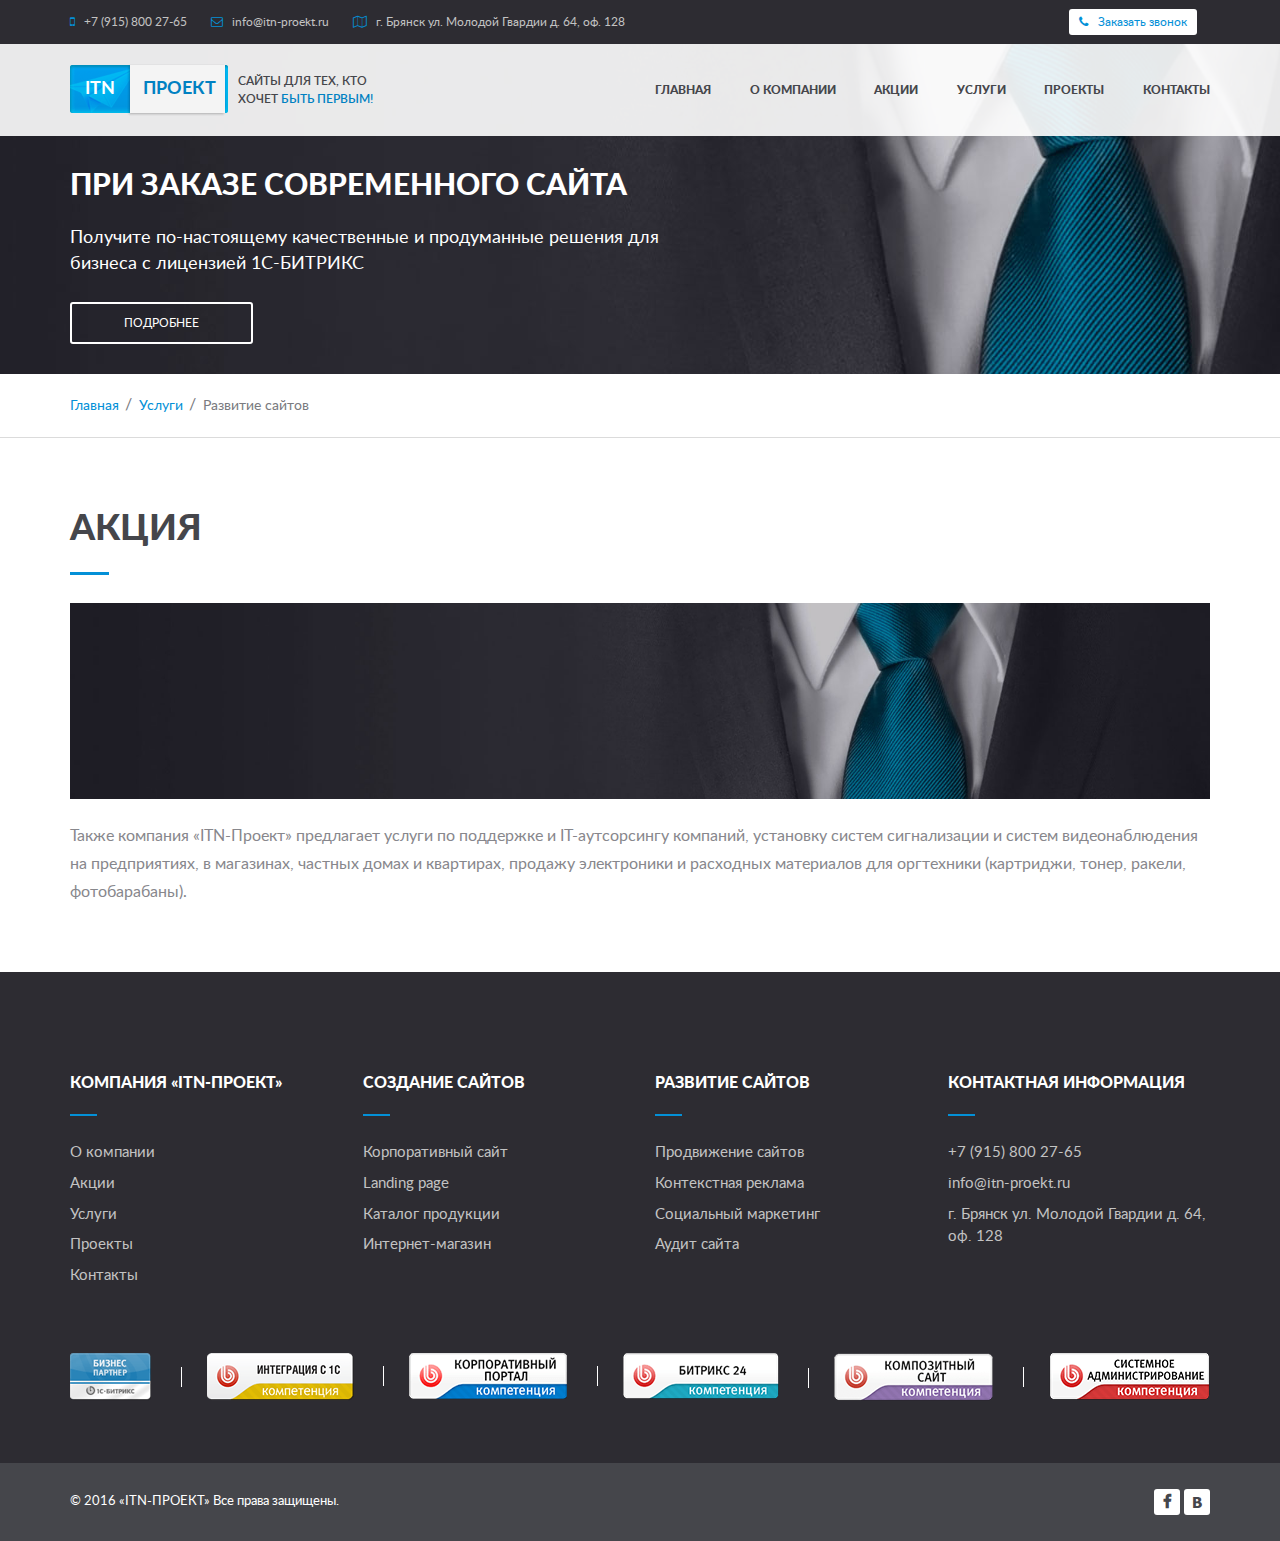
<file: akcia.html>
<!DOCTYPE html><!--[if lt IE 7]>      
<html class="no-js lt-ie9 lt-ie8 lt-ie7" lang="ru">
<![endif]-->
<!--[if IE 7]>         
<html class="no-js lt-ie9 lt-ie8" lang="ru">
<![endif]-->
<!--[if IE 8]>         
<html class="no-js lt-ie9" lang="ru">
<![endif]-->
<html lang="ru" class="no-js">
  <head>
    <meta charset="utf-8">
    <meta http-equiv="X-UA-Compatible" content="IE=edge">
    <title>Start</title>
    <meta name="description" content="">
    <link rel="shortcut icon" href="favicon.ico">
    <link rel="apple-touch-icon" href="apple-touch-icon.png">
    <link rel="stylesheet" href="css/style.css">
    <script src="libs/modernizr.js"></script>
  </head>
  <body><!--[if lt IE 9]>
    <script src="libs/respond.min.js"></script>
    <script src="libs/selectivizr-min.js"></script><![endif]-->
    <!--[if lt IE 8]>
    <p class="browserupgrade">Ваш браузер  <strong>устарел</strong>. Пожалуйста <a href="http://browsehappy.com/">обновите ваш браузер</a> для корректного отображения сайтов.</p><![endif]-->
    <div class="page">
      <!-- header-->
      <header class="page__header header">
        <div class="top-line">
          <div class="container">
            <div class="row">
              <div class="col-xs-6 top-line__left">
                <ul class="top-line__contacts blocks-justify">
                  <li><i class="fa"></i><a href="tel:+79158002765">+7 (915) 800 27-65</a></li>
                  <li><i class="fa"></i><a href="mailto:info@itn-proekt.ru">info@itn-proekt.ru</a></li>
                  <li><i class="fa"></i><span>г. Брянск ул. Молодой Гвардии д. 64, оф. 128</span></li>
                </ul>
              </div>
              <div class="col-xs-6 top-line__right ta-right"><a href="#popupCallback" class="fancybox btn btn--callback"><i class="fa"></i><span>Заказать звонок</span></a></div>
            </div>
          </div>
        </div>
        <div class="header__center">
          <div class="container">
            <div class="row">
              <div class="col-xs-6"><a href="/" class="logo__wrap">
                  <div class="logo"><span>ITN</span><span>Проект</span></div>
                  <div class="logo__text">Cайты для тех, кто <br> хочет <span>быть первым!</span></div></a></div>
              <div class="col-xs-6">
                <div class="header__menu blocks-justify">
                  <ul>
                    <li><a href="#">Главная</a></li>
                    <li><a href="#">О компании</a></li>
                    <li><a href="#">Акции</a></li>
                    <li><a href="#">Услуги</a></li>
                    <li><a href="#">Проекты</a></li>
                    <li><a href="#">Контакты</a></li>
                  </ul>
                </div>
              </div>
            </div>
          </div>
        </div>
      </header>
      <!--inner-header-->
      <div class="page__inner-header inner-header">
        <div class="container">
          <div class="inner-header__text"><span class="inner-header__header">При заказе современного сайта</span><span class="inner-header__desc">Получите по-настоящему качественные и продуманные решения для бизнеса с лицензией 1С-БИТРИКС</span><a href="" class="btn btn--whitebd">Подробнее</a></div>
        </div>
      </div>
      <!--inner-header end-->
      <!--breadcumbs-->
      <div class="breadcumbs">
        <div class="container">
          <ul>
            <li><a href="#">Главная</a></li>
            <li><a href="#">Услуги</a></li>
            <li class="current"><a href="#">Развитие сайтов</a></li>
          </ul>
        </div>
      </div>
      <!--breadcumbs end-->
      
      
      
      
      
      
      
      
      <div class="inner-page">
        <div class="inner-page__header header-left mb-not">
          <div class="container">
            <h2>Акция</h2>
          </div>
        </div>
        <div class="content">
          <div class="container"><img src="img/inner-header-bg.jpg" alt="" class="img-responsive"><br>
            <p>Также компания «ITN-Проект» предлагает услуги по поддержке и IT-аутсорсингу компаний, установку систем сигнализации и систем видеонаблюдения на предприятиях, в магазинах, частных домах и квартирах, продажу электроники и расходных материалов для оргтехники (картриджи, тонер, ракели, фотобарабаны).</p>
          </div>
        </div>
      </div>
      <!--footer-->
      <footer class="page__footer">
        <div class="main-footer">
          <div class="container">
            <div class="row menus-block">
              <div class="col-xs-3">
                <div class="footer-menu">
                  <div class="footer-menu__header">Компания «ITN-ПРОЕКТ»</div>
                  <ul class="footer-menu__list">
                    <li><a href="#">О компании</a></li>
                    <li><a href="#">Акции</a></li>
                    <li><a href="#">Услуги</a></li>
                    <li><a href="#">Проекты </a></li>
                    <li><a href="#">Контакты</a></li>
                  </ul>
                </div>
              </div>
              <div class="col-xs-3">
                <div class="footer-menu">
                  <div class="footer-menu__header">Создание сайтов</div>
                  <ul class="footer-menu__list">
                    <li><a href="#">Корпоративный сайт</a></li>
                    <li><a href="#">Landing page</a></li>
                    <li><a href="#">Каталог продукции</a></li>
                    <li><a href="#">Интернет-магазин	</a></li>
                  </ul>
                </div>
              </div>
              <div class="col-xs-3">
                <div class="footer-menu">
                  <div class="footer-menu__header">Развитие сайтов</div>
                  <ul class="footer-menu__list">
                    <li><a href="#">Продвижение сайтов</a></li>
                    <li><a href="#">Контекстная реклама</a></li>
                    <li><a href="#">Социальный маркетинг</a></li>
                    <li><a href="#">Аудит сайта</a></li>
                  </ul>
                </div>
              </div>
              <div class="col-xs-3">
                <div class="footer-menu">
                  <div class="footer-menu__header">КОНТАКТная информация</div>
                  <ul class="footer-menu__list">
                    <li><a href="#">+7 (915) 800 27-65</a></li>
                    <li><a href="#">info@itn-proekt.ru</a></li>
                    <li><a href="#">г. Брянск ул. Молодой Гвардии д. 64, оф. 128</a></li>
                  </ul>
                </div>
              </div>
              <div class="col-xs-12 certificates">
                <ul class="certificates__list blocks-justify">
                  <li><img src="img/sert1.png" alt=""></li>
                  <li><img src="img/sert2.png" alt=""></li>
                  <li><img src="img/sert3.png" alt=""></li>
                  <li><img src="img/sert4.png" alt=""></li>
                  <li><img src="img/sert5.png" alt=""></li>
                  <li><img src="img/sert6.png" alt=""></li>
                </ul>
              </div>
            </div>
          </div>
        </div>
        <div class="footer-bottom">
          <div class="container">
            <div class="copyright fl-left">© 2016 «ITN-ПРОЕКТ» Все права защищены.</div>
            <ul class="social fl-right">
              <li><a href="#" class="fa fb"></a></li>
              <li><a href="#" class="vk">В</a></li>
            </ul>
          </div>
        </div>
      </footer>
      <!--footer end-->
      <!--popups-->
      <div id="popupCallback">
        <div class="inner-contacts__item">
          <div class="inner-contacts__header">Форма обратной связи</div>
          <div class="inner-contacts__form">
            <form action="">
              <div class="form-row clearfix top">
                <input type="text" placeholder="Ваше имя" class="fl-left">
                <input type="text" placeholder="Телефон" class="fl-right">
              </div>
              <div class="form-row clearfix">
                <input type="text" placeholder="E-mail">
              </div>
              <div class="form-row">
                <textarea placeholder="Сообщение"></textarea>
              </div>
              <div class="form-row clearfix">
                <button type="submit" class="btn btn--blue fl-left">Отправить</button>
              </div>
            </form>
          </div>
        </div>
      </div>
    </div>
    <!--scripts =================================================-->
    <script src="js/core.js"></script><script src="https://api-maps.yandex.ru/2.1/?lang=ru_RU" type="text/javascript"></script>	
    <script src="js/main.js"></script>
  </body>
</html>
</file>
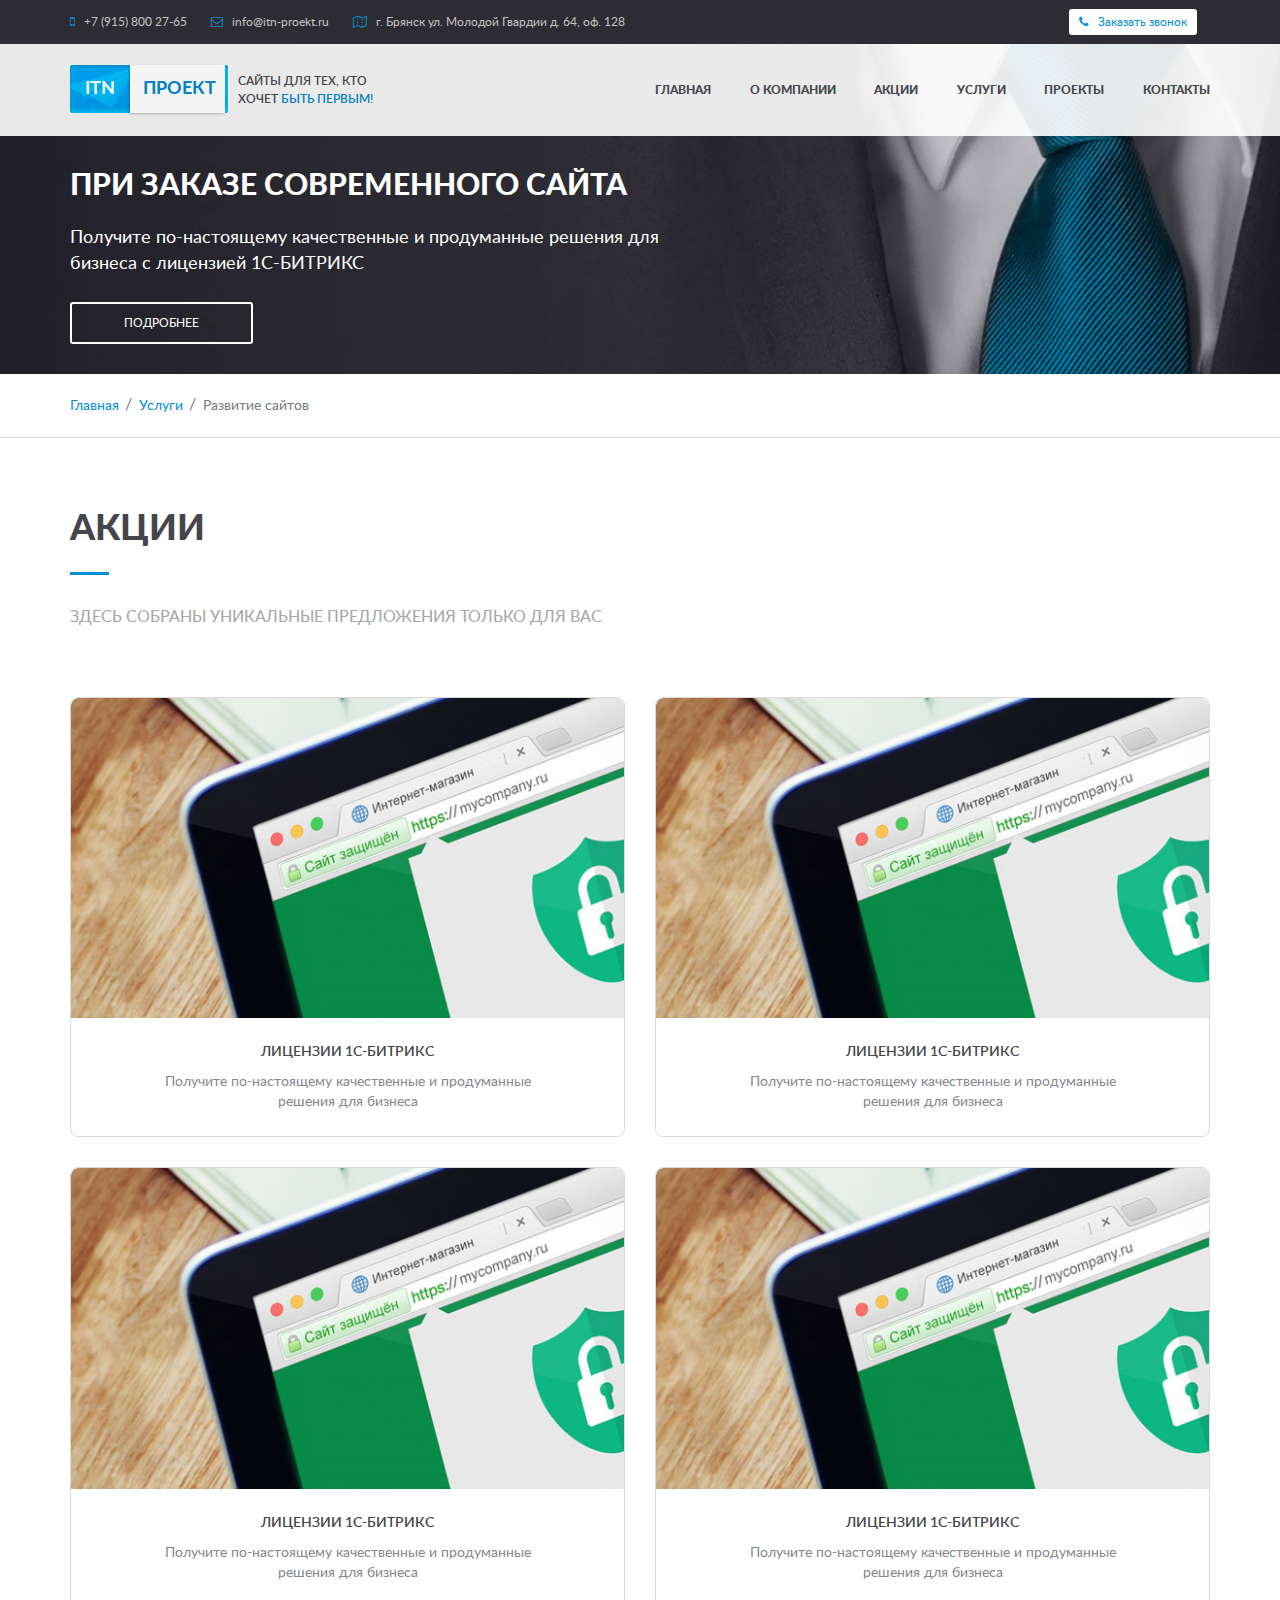
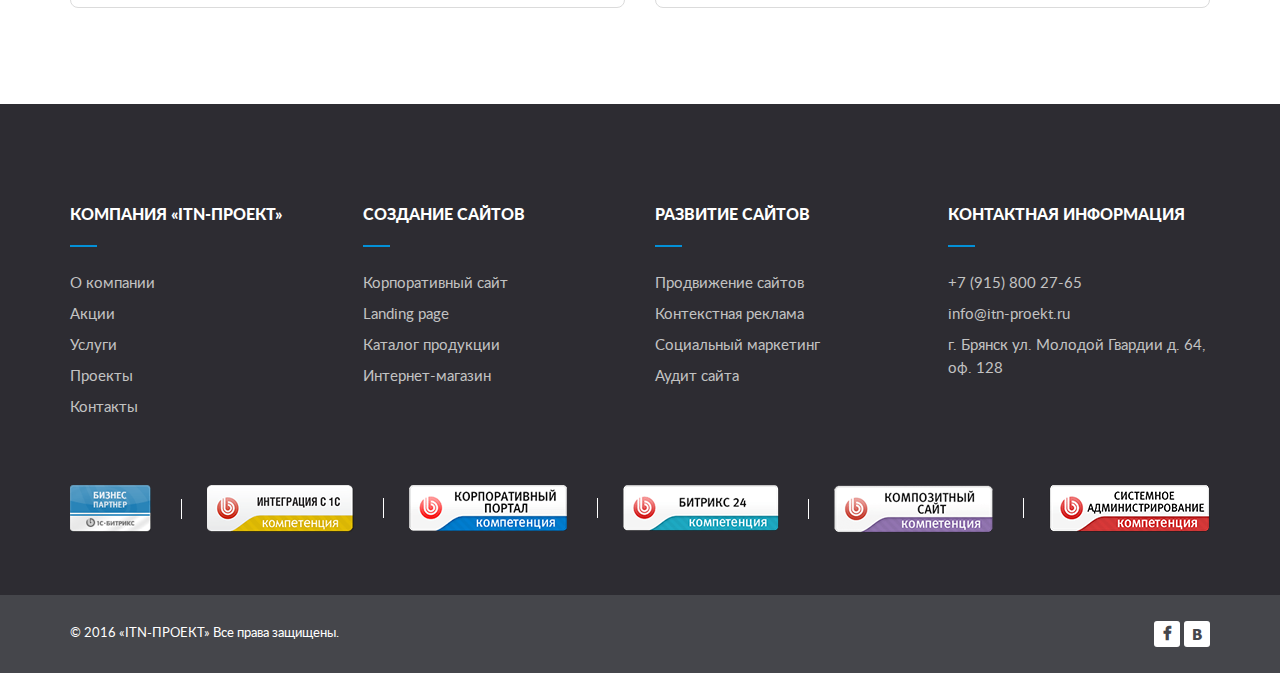
<file: akcii.html>
<!DOCTYPE html><!--[if lt IE 7]>      
<html class="no-js lt-ie9 lt-ie8 lt-ie7" lang="ru">
<![endif]-->
<!--[if IE 7]>         
<html class="no-js lt-ie9 lt-ie8" lang="ru">
<![endif]-->
<!--[if IE 8]>         
<html class="no-js lt-ie9" lang="ru">
<![endif]-->
<html lang="ru" class="no-js">
  <head>
    <meta charset="utf-8">
    <meta http-equiv="X-UA-Compatible" content="IE=edge">
    <title>Start</title>
    <meta name="description" content="">
    <link rel="shortcut icon" href="favicon.ico">
    <link rel="apple-touch-icon" href="apple-touch-icon.png">
    <link rel="stylesheet" href="css/style.css">
    <script src="libs/modernizr.js"></script>
  </head>
  <body><!--[if lt IE 9]>
    <script src="libs/respond.min.js"></script>
    <script src="libs/selectivizr-min.js"></script><![endif]-->
    <!--[if lt IE 8]>
    <p class="browserupgrade">Ваш браузер  <strong>устарел</strong>. Пожалуйста <a href="http://browsehappy.com/">обновите ваш браузер</a> для корректного отображения сайтов.</p><![endif]-->
    <div class="page">
      <!-- header-->
      <header class="page__header header">
        <div class="top-line">
          <div class="container">
            <div class="row">
              <div class="col-xs-6 top-line__left">
                <ul class="top-line__contacts blocks-justify">
                  <li><i class="fa"></i><a href="tel:+79158002765">+7 (915) 800 27-65</a></li>
                  <li><i class="fa"></i><a href="mailto:info@itn-proekt.ru">info@itn-proekt.ru</a></li>
                  <li><i class="fa"></i><span>г. Брянск ул. Молодой Гвардии д. 64, оф. 128</span></li>
                </ul>
              </div>
              <div class="col-xs-6 top-line__right ta-right"><a href="#popupCallback" class="fancybox btn btn--callback"><i class="fa"></i><span>Заказать звонок</span></a></div>
            </div>
          </div>
        </div>
        <div class="header__center">
          <div class="container">
            <div class="row">
              <div class="col-xs-6"><a href="/" class="logo__wrap">
                  <div class="logo"><span>ITN</span><span>Проект</span></div>
                  <div class="logo__text">Cайты для тех, кто <br> хочет <span>быть первым!</span></div></a></div>
              <div class="col-xs-6">
                <div class="header__menu blocks-justify">
                  <ul>
                    <li><a href="#">Главная</a></li>
                    <li><a href="#">О компании</a></li>
                    <li><a href="#">Акции</a></li>
                    <li><a href="#">Услуги</a></li>
                    <li><a href="#">Проекты</a></li>
                    <li><a href="#">Контакты</a></li>
                  </ul>
                </div>
              </div>
            </div>
          </div>
        </div>
      </header>
      <!--inner-header-->
      <div class="page__inner-header inner-header">
        <div class="container">
          <div class="inner-header__text"><span class="inner-header__header">При заказе современного сайта</span><span class="inner-header__desc">Получите по-настоящему качественные и продуманные решения для бизнеса с лицензией 1С-БИТРИКС</span><a href="" class="btn btn--whitebd">Подробнее</a></div>
        </div>
      </div>
      <!--inner-header end-->
      <!--breadcumbs-->
      <div class="breadcumbs">
        <div class="container">
          <ul>
            <li><a href="#">Главная</a></li>
            <li><a href="#">Услуги</a></li>
            <li class="current"><a href="#">Развитие сайтов</a></li>
          </ul>
        </div>
      </div>
      <!--breadcumbs end-->
      
      
      
      
      
      
      
      
      <div class="inner-page">
        <div class="inner-page__header header-left">
          <div class="container">
            <h2>Акции</h2>
            <p class="big">Здесь собраны уникальные предложения только для вас</p>
          </div>
        </div>
        <!--akcii-->
        <div class="akcii">
          <div class="container">
            <div class="row">
              <div class="col-xs-6">
                <div class="akcii__item">
                  <div class="akcii__image"><img src="img/akcii.jpg" alt=""></div>
                  <div class="akcii__text"><span class="name">Лицензии 1С-БИТРИКС</span><span class="desc">Получите по-настоящему качественные и продуманные решения для бизнеса</span></div>
                </div>
              </div>
              <div class="col-xs-6">
                <div class="akcii__item">
                  <div class="akcii__image"><img src="img/akcii.jpg" alt=""></div>
                  <div class="akcii__text"><span class="name">Лицензии 1С-БИТРИКС</span><span class="desc">Получите по-настоящему качественные и продуманные решения для бизнеса</span></div>
                </div>
              </div>
              <div class="col-xs-6">
                <div class="akcii__item">
                  <div class="akcii__image"><img src="img/akcii.jpg" alt=""></div>
                  <div class="akcii__text"><span class="name">Лицензии 1С-БИТРИКС</span><span class="desc">Получите по-настоящему качественные и продуманные решения для бизнеса</span></div>
                </div>
              </div>
              <div class="col-xs-6">
                <div class="akcii__item">
                  <div class="akcii__image"><img src="img/akcii.jpg" alt=""></div>
                  <div class="akcii__text"><span class="name">Лицензии 1С-БИТРИКС</span><span class="desc">Получите по-настоящему качественные и продуманные решения для бизнеса</span></div>
                </div>
              </div>
            </div>
          </div>
        </div>
        <!--akcii end-->
      </div>
      <!--footer-->
      <footer class="page__footer">
        <div class="main-footer">
          <div class="container">
            <div class="row menus-block">
              <div class="col-xs-3">
                <div class="footer-menu">
                  <div class="footer-menu__header">Компания «ITN-ПРОЕКТ»</div>
                  <ul class="footer-menu__list">
                    <li><a href="#">О компании</a></li>
                    <li><a href="#">Акции</a></li>
                    <li><a href="#">Услуги</a></li>
                    <li><a href="#">Проекты </a></li>
                    <li><a href="#">Контакты</a></li>
                  </ul>
                </div>
              </div>
              <div class="col-xs-3">
                <div class="footer-menu">
                  <div class="footer-menu__header">Создание сайтов</div>
                  <ul class="footer-menu__list">
                    <li><a href="#">Корпоративный сайт</a></li>
                    <li><a href="#">Landing page</a></li>
                    <li><a href="#">Каталог продукции</a></li>
                    <li><a href="#">Интернет-магазин	</a></li>
                  </ul>
                </div>
              </div>
              <div class="col-xs-3">
                <div class="footer-menu">
                  <div class="footer-menu__header">Развитие сайтов</div>
                  <ul class="footer-menu__list">
                    <li><a href="#">Продвижение сайтов</a></li>
                    <li><a href="#">Контекстная реклама</a></li>
                    <li><a href="#">Социальный маркетинг</a></li>
                    <li><a href="#">Аудит сайта</a></li>
                  </ul>
                </div>
              </div>
              <div class="col-xs-3">
                <div class="footer-menu">
                  <div class="footer-menu__header">КОНТАКТная информация</div>
                  <ul class="footer-menu__list">
                    <li><a href="#">+7 (915) 800 27-65</a></li>
                    <li><a href="#">info@itn-proekt.ru</a></li>
                    <li><a href="#">г. Брянск ул. Молодой Гвардии д. 64, оф. 128</a></li>
                  </ul>
                </div>
              </div>
              <div class="col-xs-12 certificates">
                <ul class="certificates__list blocks-justify">
                  <li><img src="img/sert1.png" alt=""></li>
                  <li><img src="img/sert2.png" alt=""></li>
                  <li><img src="img/sert3.png" alt=""></li>
                  <li><img src="img/sert4.png" alt=""></li>
                  <li><img src="img/sert5.png" alt=""></li>
                  <li><img src="img/sert6.png" alt=""></li>
                </ul>
              </div>
            </div>
          </div>
        </div>
        <div class="footer-bottom">
          <div class="container">
            <div class="copyright fl-left">© 2016 «ITN-ПРОЕКТ» Все права защищены.</div>
            <ul class="social fl-right">
              <li><a href="#" class="fa fb"></a></li>
              <li><a href="#" class="vk">В</a></li>
            </ul>
          </div>
        </div>
      </footer>
      <!--footer end-->
      <!--popups-->
      <div id="popupCallback">
        <div class="inner-contacts__item">
          <div class="inner-contacts__header">Форма обратной связи</div>
          <div class="inner-contacts__form">
            <form action="">
              <div class="form-row clearfix top">
                <input type="text" placeholder="Ваше имя" class="fl-left">
                <input type="text" placeholder="Телефон" class="fl-right">
              </div>
              <div class="form-row clearfix">
                <input type="text" placeholder="E-mail">
              </div>
              <div class="form-row">
                <textarea placeholder="Сообщение"></textarea>
              </div>
              <div class="form-row clearfix">
                <button type="submit" class="btn btn--blue fl-left">Отправить</button>
              </div>
            </form>
          </div>
        </div>
      </div>
    </div>
    <!--scripts =================================================-->
    <script src="js/core.js"></script><script src="https://api-maps.yandex.ru/2.1/?lang=ru_RU" type="text/javascript"></script>	
    <script src="js/main.js"></script>
  </body>
</html>
</file>
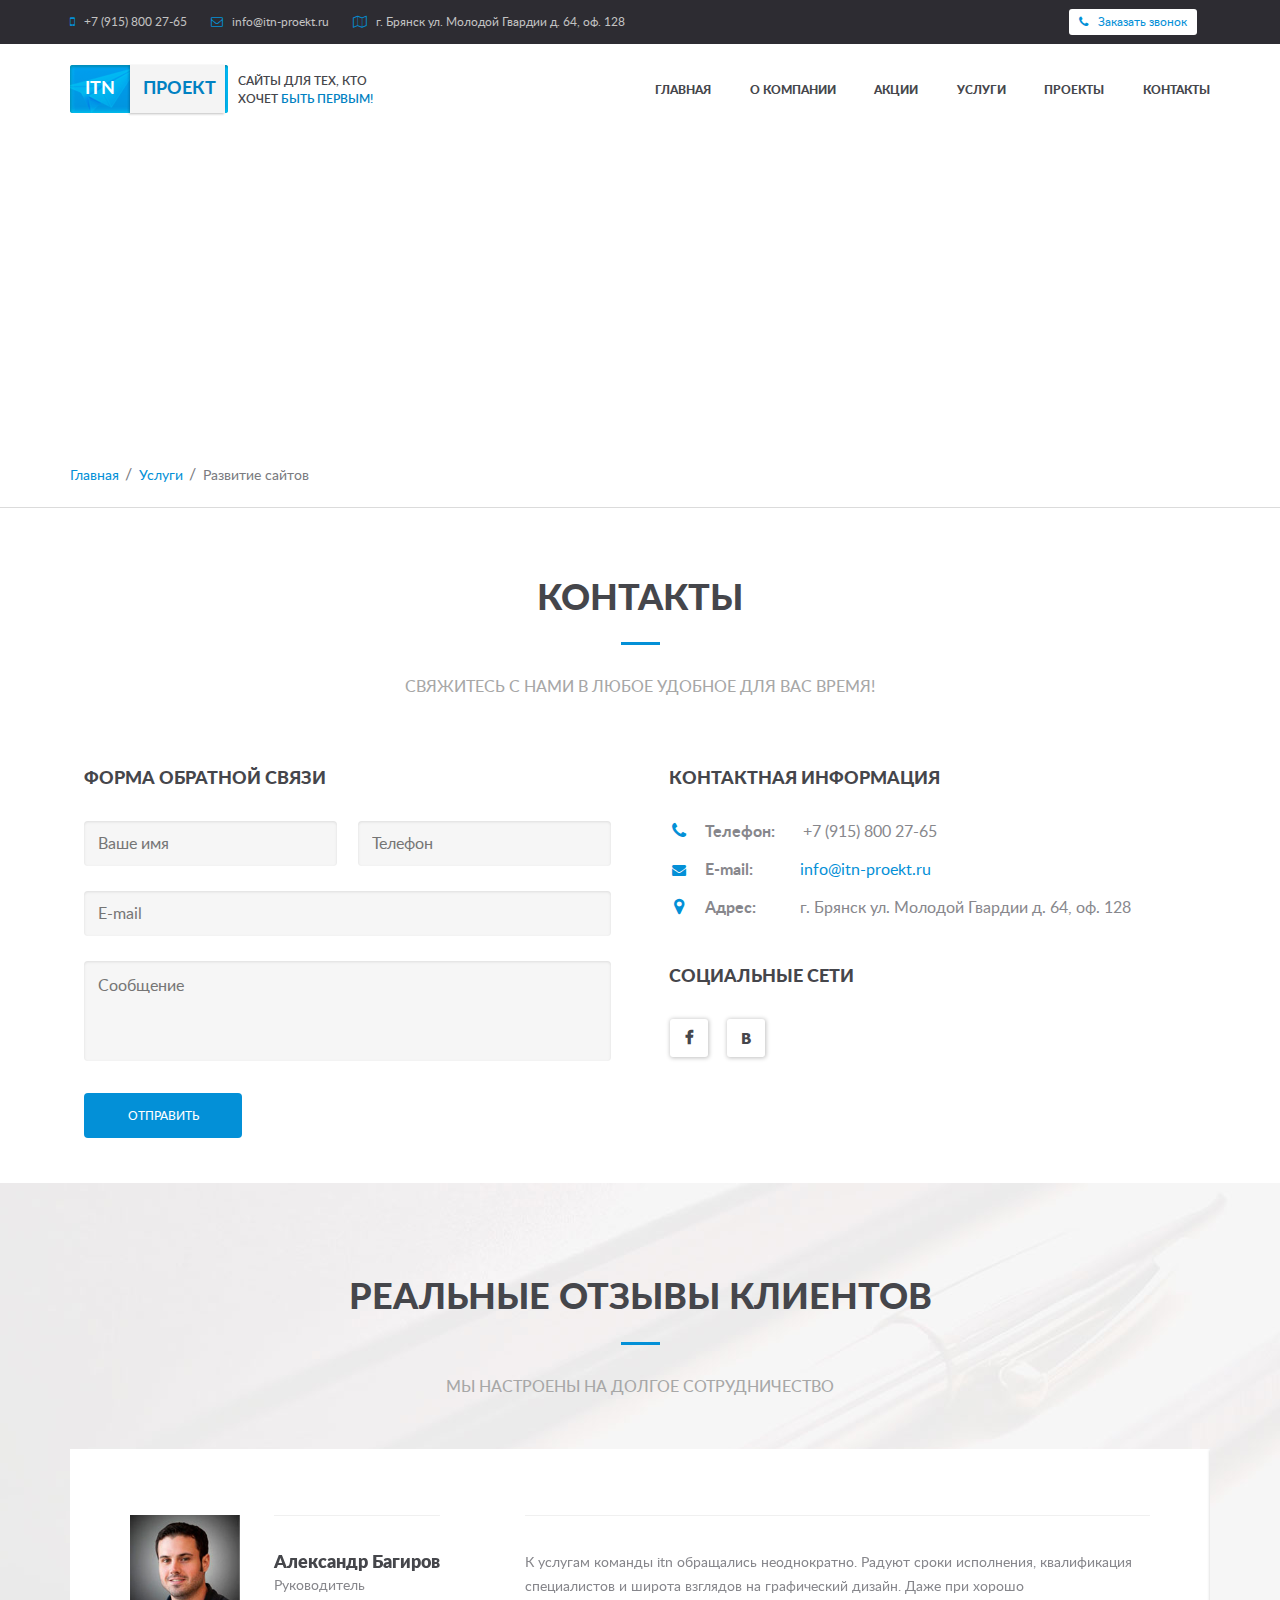
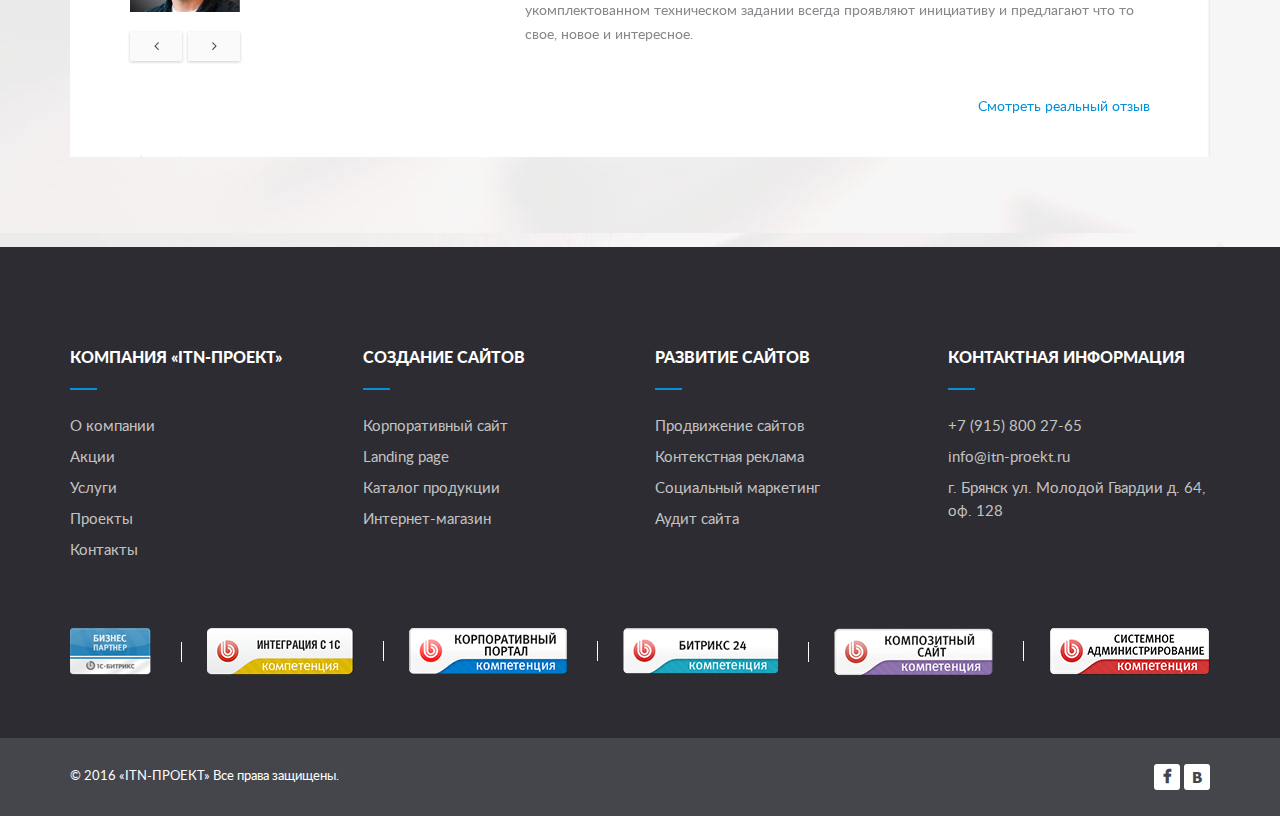
<file: contacts.html>
<!DOCTYPE html><!--[if lt IE 7]>      
<html class="no-js lt-ie9 lt-ie8 lt-ie7" lang="ru">
<![endif]-->
<!--[if IE 7]>         
<html class="no-js lt-ie9 lt-ie8" lang="ru">
<![endif]-->
<!--[if IE 8]>         
<html class="no-js lt-ie9" lang="ru">
<![endif]-->
<html lang="ru" class="no-js">
  <head>
    <meta charset="utf-8">
    <meta http-equiv="X-UA-Compatible" content="IE=edge">
    <title>Start</title>
    <meta name="description" content="">
    <link rel="shortcut icon" href="favicon.ico">
    <link rel="apple-touch-icon" href="apple-touch-icon.png">
    <link rel="stylesheet" href="css/style.css">
    <script src="libs/modernizr.js"></script>
  </head>
  <body><!--[if lt IE 9]>
    <script src="libs/respond.min.js"></script>
    <script src="libs/selectivizr-min.js"></script><![endif]-->
    <!--[if lt IE 8]>
    <p class="browserupgrade">Ваш браузер  <strong>устарел</strong>. Пожалуйста <a href="http://browsehappy.com/">обновите ваш браузер</a> для корректного отображения сайтов.</p><![endif]-->
    <div class="page">
      <!-- header-->
      <header class="page__header header">
        <div class="top-line">
          <div class="container">
            <div class="row">
              <div class="col-xs-6 top-line__left">
                <ul class="top-line__contacts blocks-justify">
                  <li><i class="fa"></i><a href="tel:+79158002765">+7 (915) 800 27-65</a></li>
                  <li><i class="fa"></i><a href="mailto:info@itn-proekt.ru">info@itn-proekt.ru</a></li>
                  <li><i class="fa"></i><span>г. Брянск ул. Молодой Гвардии д. 64, оф. 128</span></li>
                </ul>
              </div>
              <div class="col-xs-6 top-line__right ta-right"><a href="#popupCallback" class="fancybox btn btn--callback"><i class="fa"></i><span>Заказать звонок</span></a></div>
            </div>
          </div>
        </div>
        <div class="header__center">
          <div class="container">
            <div class="row">
              <div class="col-xs-6"><a href="/" class="logo__wrap">
                  <div class="logo"><span>ITN</span><span>Проект</span></div>
                  <div class="logo__text">Cайты для тех, кто <br> хочет <span>быть первым!</span></div></a></div>
              <div class="col-xs-6">
                <div class="header__menu blocks-justify">
                  <ul>
                    <li><a href="#">Главная</a></li>
                    <li><a href="#">О компании</a></li>
                    <li><a href="#">Акции</a></li>
                    <li><a href="#">Услуги</a></li>
                    <li><a href="#">Проекты</a></li>
                    <li><a href="#">Контакты</a></li>
                  </ul>
                </div>
              </div>
            </div>
          </div>
        </div>
      </header>
      <!--inner-header-->
      <div id="map"></div>
      <!--inner-header end-->
      <!--breadcumbs-->
      <div class="breadcumbs">
        <div class="container">
          <ul>
            <li><a href="#">Главная</a></li>
            <li><a href="#">Услуги</a></li>
            <li class="current"><a href="#">Развитие сайтов</a></li>
          </ul>
        </div>
      </div>
      <!--breadcumbs end-->
      
      
      
      
      
      
      
      
      <div class="inner-page">
        <div class="inner-page__header mb-not">
          <div class="container">
            <h2>Контакты</h2>
            <p class="big">Свяжитесь с нами в любое удобное для вас время!</p>
          </div>
        </div>
      </div>
      <div class="inner-contacts">
        <div class="container inner-contacts__container">
          <div class="row inner-contacts__row">
            <div class="col-xs-6 inner-contacts__col">
              <div class="inner-contacts__item">
                <div class="inner-contacts__header">Форма обратной связи</div>
                <div class="inner-contacts__form">
                  <form action="">
                    <div class="form-row clearfix top">
                      <input type="text" placeholder="Ваше имя" class="fl-left">
                      <input type="text" placeholder="Телефон" class="fl-right">
                    </div>
                    <div class="form-row clearfix">
                      <input type="text" placeholder="E-mail">
                    </div>
                    <div class="form-row">
                      <textarea placeholder="Сообщение"></textarea>
                    </div>
                    <div class="form-row clearfix">
                      <button type="submit" class="btn btn--blue fl-left">Отправить</button>
                    </div>
                  </form>
                </div>
              </div>
            </div>
            <div class="col-xs-6 inner-contacts__col">
              <div class="inner-contacts__item">
                <div class="inner-contacts__header">КОНТАКТная информация</div>
                <ul class="inner-contacts__info">
                  <li><span class="icon-wrap"><i class="fa"></i></span><b>Телефон: </b><span>+7 (915) 800 27-65</span></li>
                  <li><span class="icon-wrap"><i class="fa fa-envelope"></i></span><b>E-mail: </b><a href="#">info@itn-proekt.ru</a></li>
                  <li><span class="icon-wrap"><i class="fa"></i></span><b>Адрес: </b><span>г. Брянск ул. Молодой Гвардии д. 64, оф. 128</span></li>
                </ul>
              </div>
              <div class="inner-contacts__item">
                <div class="inner-contacts__header">Социальные сети</div>
                <ul class="inner-contacts__social social">
                  <li><a href="#" class="fa fb"></a></li>
                  <li><a href="#" class="vk">В</a></li>
                </ul>
              </div>
            </div>
          </div>
        </div>
      </div>
      <!--reviews-->
      <div id="reviewsCarousel" class="page__reviews reviews">
        <div class="container">
          <h2>Реальные отзывы клиентов</h2>
          <p class="big">Мы настроены на долгое сотрудничество</p>
          <div class="reviews__list">
            <div class="reviews__item clearfix">
              <div class="triangle"></div>
              <div class="reviews__person">
                <div class="reviews__photo"><img src="img/reviews-photo.jpg" alt="">
                  <ul class="reviews__control">
                    <li><a href="#" class="prev fa"></a></li>
                    <li class="fl-right"><a href="#" class="next fa"></a></li>
                  </ul>
                </div>
                <div class="reviews__name"><span>Александр Багиров</span><span>Руководитель</span></div>
              </div>
              <div class="reviews__text">
                <p>К услугам команды itn обращались неоднократно. Радуют сроки исполнения, квалификация специалистов и широта взглядов на графический дизайн. Даже при хорошо укомплектованном техническом задании всегда проявляют инициативу и предлагают что то свое, новое и интересное.</p><a href="#" class="fl-right more">Смотреть реальный отзыв</a>
              </div>
            </div>
            <div class="reviews__item clearfix">
              <div class="triangle"></div>
              <div class="reviews__person">
                <div class="reviews__photo"><img src="img/reviews-photo.jpg" alt="">
                  <ul class="reviews__control">
                    <li><a href="#" class="prev fa"></a></li>
                    <li class="fl-right"><a href="#" class="next fa"></a></li>
                  </ul>
                </div>
                <div class="reviews__name"><span>Александр Багиров</span><span>Руководитель</span></div>
              </div>
              <div class="reviews__text">
                <p>К услугам команды itn обращались неоднократно. Радуют сроки исполнения, квалификация специалистов и широта взглядов на графический дизайн. Даже при хорошо укомплектованном техническом задании всегда проявляют инициативу и предлагают что то свое, новое и интересное.</p><a href="#" class="fl-right more">Смотреть реальный отзыв</a>
              </div>
            </div>
            <div class="reviews__item clearfix">
              <div class="triangle"></div>
              <div class="reviews__person">
                <div class="reviews__photo"><img src="img/reviews-photo.jpg" alt="">
                  <ul class="reviews__control">
                    <li><a href="#" class="prev fa"></a></li>
                    <li class="fl-right"><a href="#" class="next fa"></a></li>
                  </ul>
                </div>
                <div class="reviews__name"><span>Александр Багиров</span><span>Руководитель</span></div>
              </div>
              <div class="reviews__text">
                <p>К услугам команды itn обращались неоднократно. Радуют сроки исполнения, квалификация специалистов и широта взглядов на графический дизайн. Даже при хорошо укомплектованном техническом задании всегда проявляют инициативу и предлагают что то свое, новое и интересное.</p><a href="#" class="fl-right more">Смотреть реальный отзыв</a>
              </div>
            </div>
            <div class="reviews__item clearfix">
              <div class="triangle"></div>
              <div class="reviews__person">
                <div class="reviews__photo"><img src="img/reviews-photo.jpg" alt="">
                  <ul class="reviews__control">
                    <li><a href="#" class="prev fa"></a></li>
                    <li class="fl-right"><a href="#" class="next fa"></a></li>
                  </ul>
                </div>
                <div class="reviews__name"><span>Александр Багиров</span><span>Руководитель</span></div>
              </div>
              <div class="reviews__text">
                <p>К услугам команды itn обращались неоднократно. Радуют сроки исполнения, квалификация специалистов и широта взглядов на графический дизайн. Даже при хорошо укомплектованном техническом задании всегда проявляют инициативу и предлагают что то свое, новое и интересное.</p><a href="#" class="fl-right more">Смотреть реальный отзыв</a>
              </div>
            </div>
            <div class="reviews__item clearfix">
              <div class="triangle"></div>
              <div class="reviews__person">
                <div class="reviews__photo"><img src="img/reviews-photo.jpg" alt="">
                  <ul class="reviews__control">
                    <li><a href="#" class="prev fa"></a></li>
                    <li class="fl-right"><a href="#" class="next fa"></a></li>
                  </ul>
                </div>
                <div class="reviews__name"><span>Александр Багиров</span><span>Руководитель</span></div>
              </div>
              <div class="reviews__text">
                <p>К услугам команды itn обращались неоднократно. Радуют сроки исполнения, квалификация специалистов и широта взглядов на графический дизайн. Даже при хорошо укомплектованном техническом задании всегда проявляют инициативу и предлагают что то свое, новое и интересное.</p><a href="#" class="fl-right more">Смотреть реальный отзыв</a>
              </div>
            </div>
          </div>
        </div>
      </div>
      <!--reviews end-->
      
      
      
      
      
      
      
      <!--footer-->
      <footer class="page__footer">
        <div class="main-footer">
          <div class="container">
            <div class="row menus-block">
              <div class="col-xs-3">
                <div class="footer-menu">
                  <div class="footer-menu__header">Компания «ITN-ПРОЕКТ»</div>
                  <ul class="footer-menu__list">
                    <li><a href="#">О компании</a></li>
                    <li><a href="#">Акции</a></li>
                    <li><a href="#">Услуги</a></li>
                    <li><a href="#">Проекты </a></li>
                    <li><a href="#">Контакты</a></li>
                  </ul>
                </div>
              </div>
              <div class="col-xs-3">
                <div class="footer-menu">
                  <div class="footer-menu__header">Создание сайтов</div>
                  <ul class="footer-menu__list">
                    <li><a href="#">Корпоративный сайт</a></li>
                    <li><a href="#">Landing page</a></li>
                    <li><a href="#">Каталог продукции</a></li>
                    <li><a href="#">Интернет-магазин	</a></li>
                  </ul>
                </div>
              </div>
              <div class="col-xs-3">
                <div class="footer-menu">
                  <div class="footer-menu__header">Развитие сайтов</div>
                  <ul class="footer-menu__list">
                    <li><a href="#">Продвижение сайтов</a></li>
                    <li><a href="#">Контекстная реклама</a></li>
                    <li><a href="#">Социальный маркетинг</a></li>
                    <li><a href="#">Аудит сайта</a></li>
                  </ul>
                </div>
              </div>
              <div class="col-xs-3">
                <div class="footer-menu">
                  <div class="footer-menu__header">КОНТАКТная информация</div>
                  <ul class="footer-menu__list">
                    <li><a href="#">+7 (915) 800 27-65</a></li>
                    <li><a href="#">info@itn-proekt.ru</a></li>
                    <li><a href="#">г. Брянск ул. Молодой Гвардии д. 64, оф. 128</a></li>
                  </ul>
                </div>
              </div>
              <div class="col-xs-12 certificates">
                <ul class="certificates__list blocks-justify">
                  <li><img src="img/sert1.png" alt=""></li>
                  <li><img src="img/sert2.png" alt=""></li>
                  <li><img src="img/sert3.png" alt=""></li>
                  <li><img src="img/sert4.png" alt=""></li>
                  <li><img src="img/sert5.png" alt=""></li>
                  <li><img src="img/sert6.png" alt=""></li>
                </ul>
              </div>
            </div>
          </div>
        </div>
        <div class="footer-bottom">
          <div class="container">
            <div class="copyright fl-left">© 2016 «ITN-ПРОЕКТ» Все права защищены.</div>
            <ul class="social fl-right">
              <li><a href="#" class="fa fb"></a></li>
              <li><a href="#" class="vk">В</a></li>
            </ul>
          </div>
        </div>
      </footer>
      <!--footer end-->
      <!--popups-->
      <div id="popupCallback">
        <div class="inner-contacts__item">
          <div class="inner-contacts__header">Форма обратной связи</div>
          <div class="inner-contacts__form">
            <form action="">
              <div class="form-row clearfix top">
                <input type="text" placeholder="Ваше имя" class="fl-left">
                <input type="text" placeholder="Телефон" class="fl-right">
              </div>
              <div class="form-row clearfix">
                <input type="text" placeholder="E-mail">
              </div>
              <div class="form-row">
                <textarea placeholder="Сообщение"></textarea>
              </div>
              <div class="form-row clearfix">
                <button type="submit" class="btn btn--blue fl-left">Отправить</button>
              </div>
            </form>
          </div>
        </div>
      </div>
    </div>
    <!--scripts =================================================-->
    <script src="js/core.js"></script><script src="https://api-maps.yandex.ru/2.1/?lang=ru_RU" type="text/javascript"></script>	
    <script src="js/main.js"></script>
  </body>
</html>
</file>
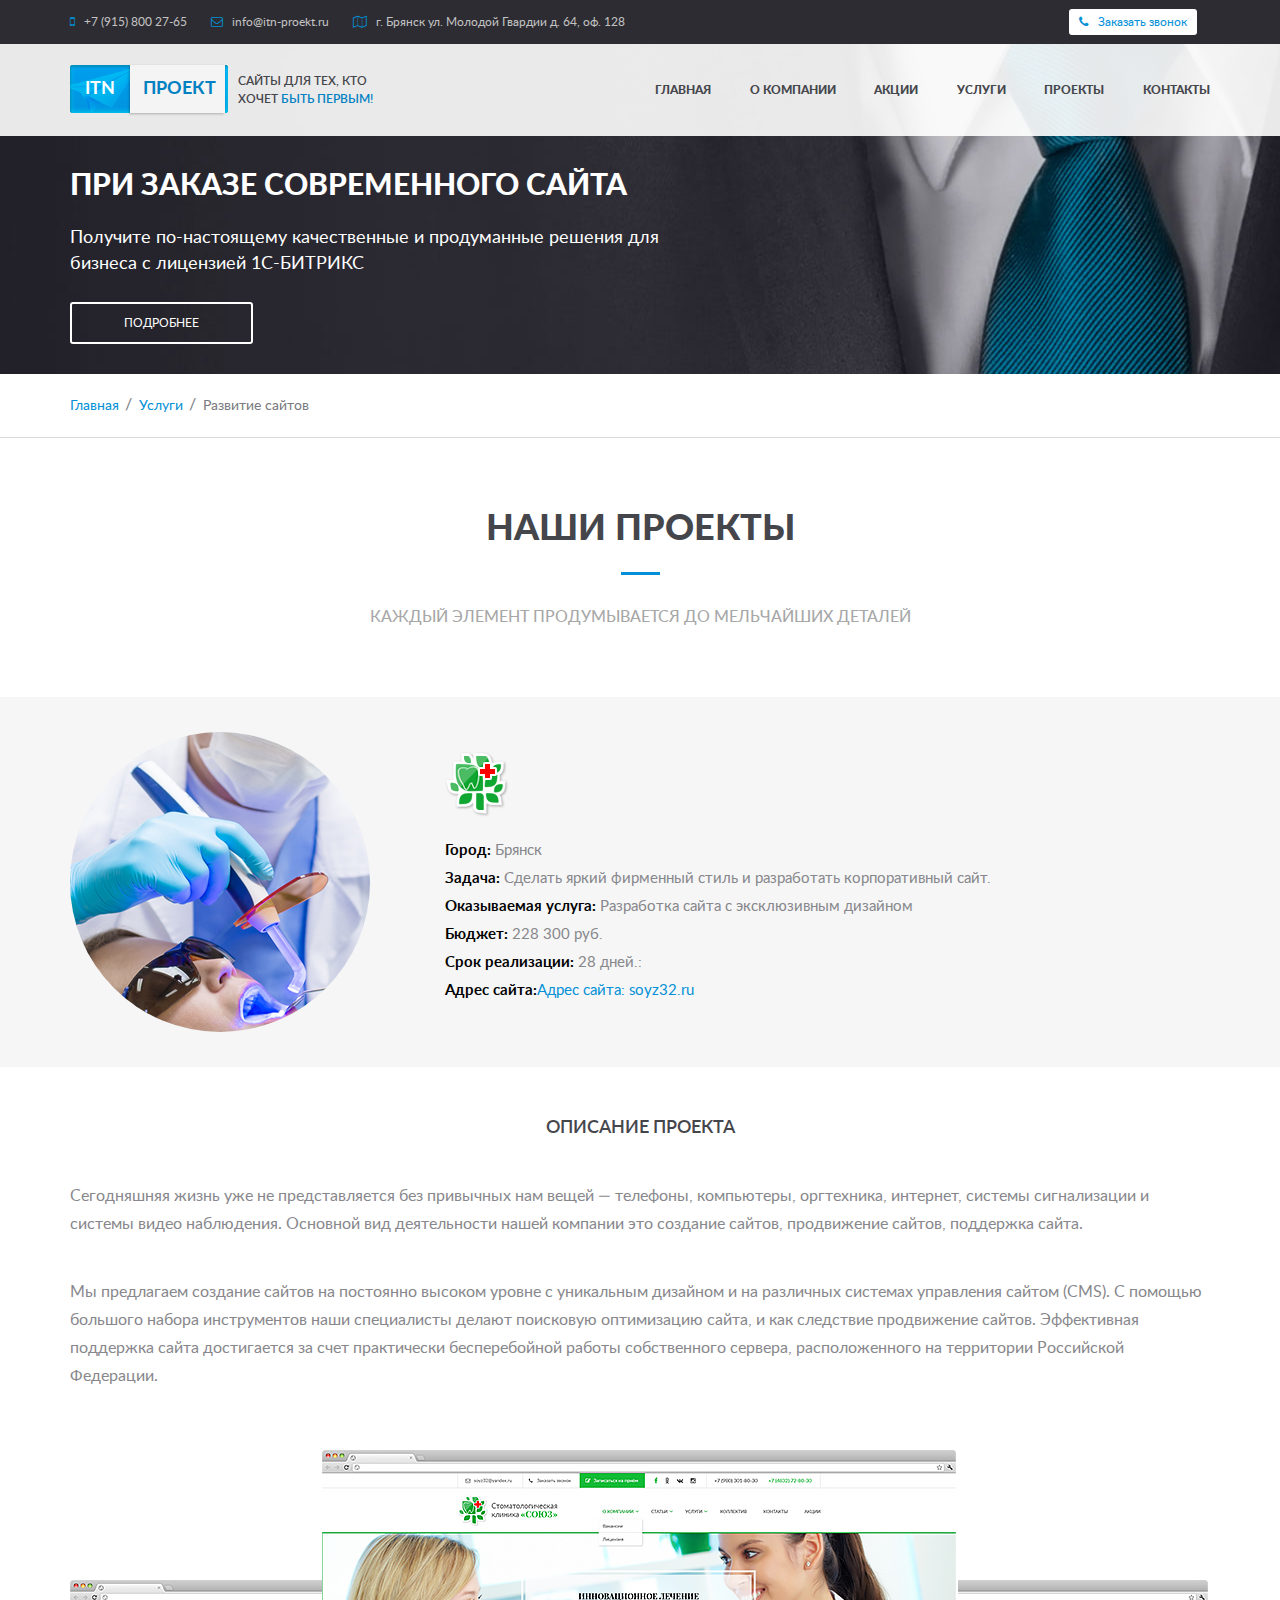
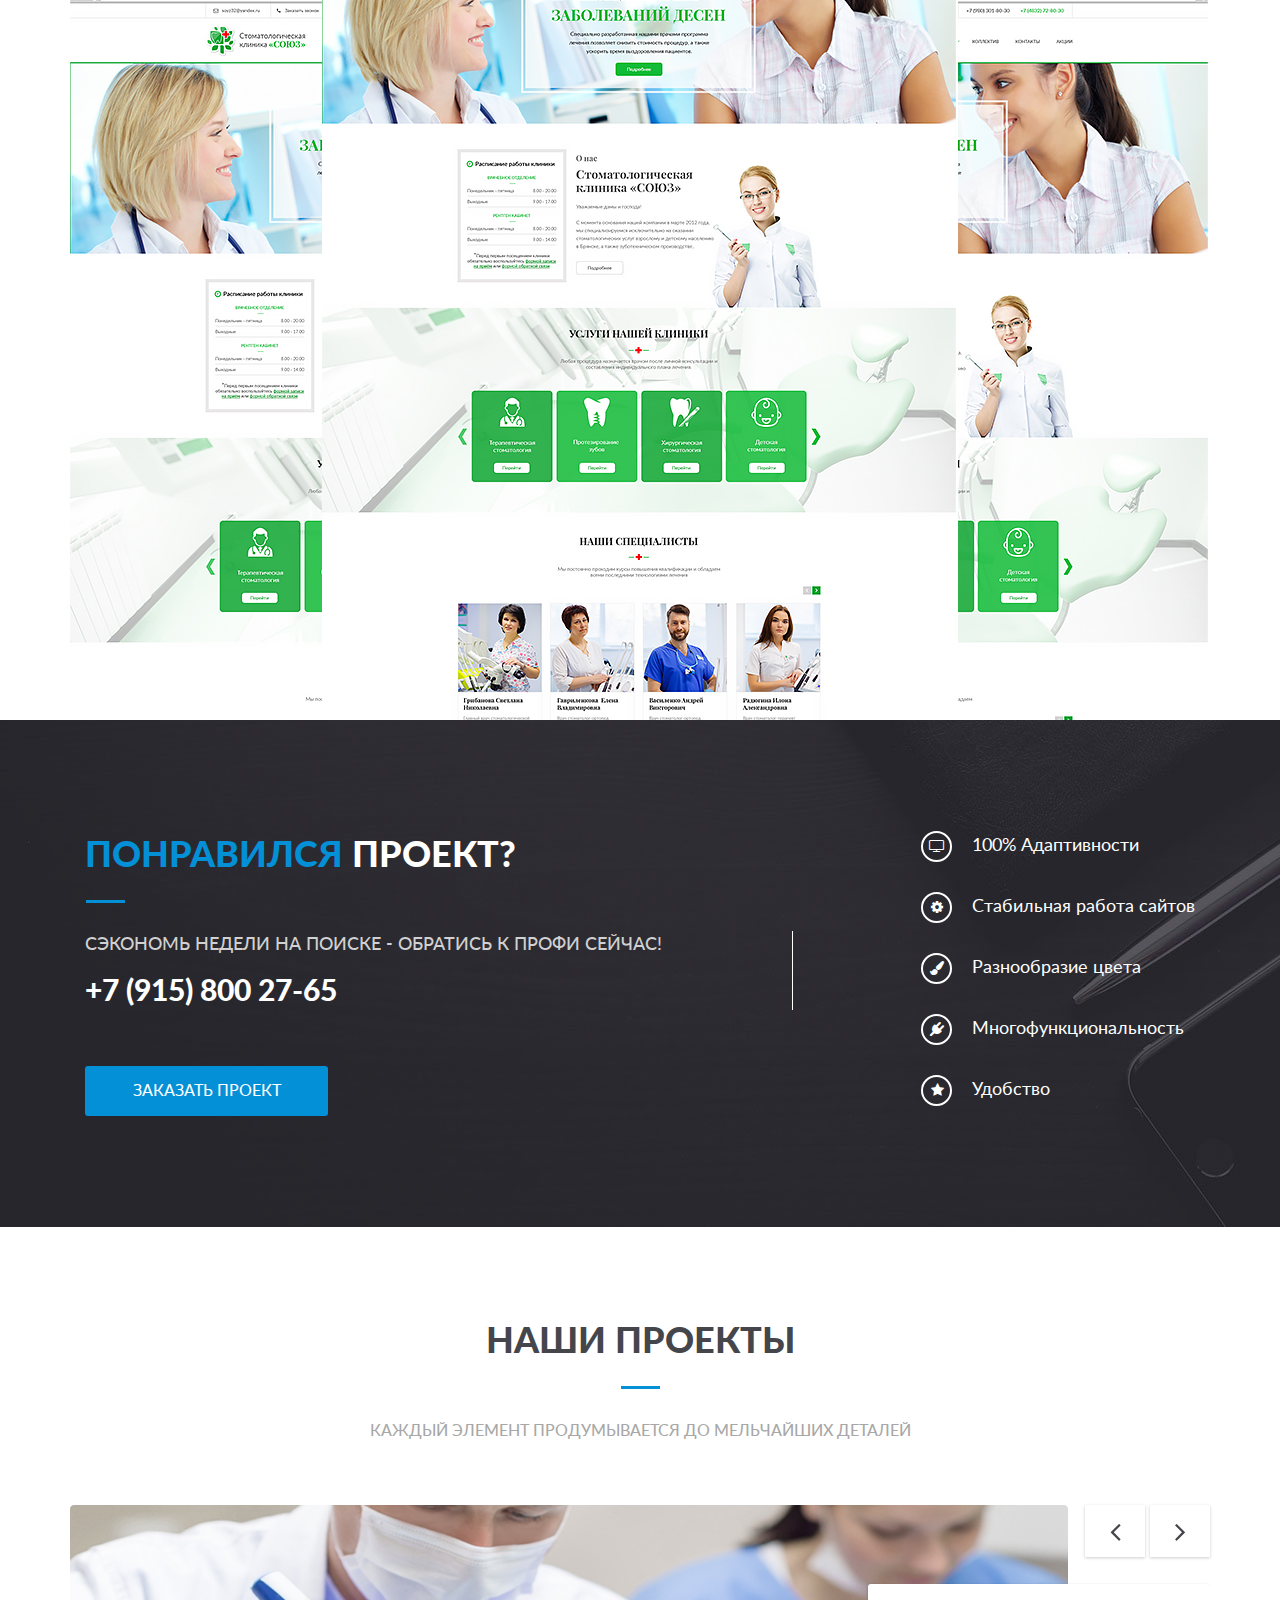
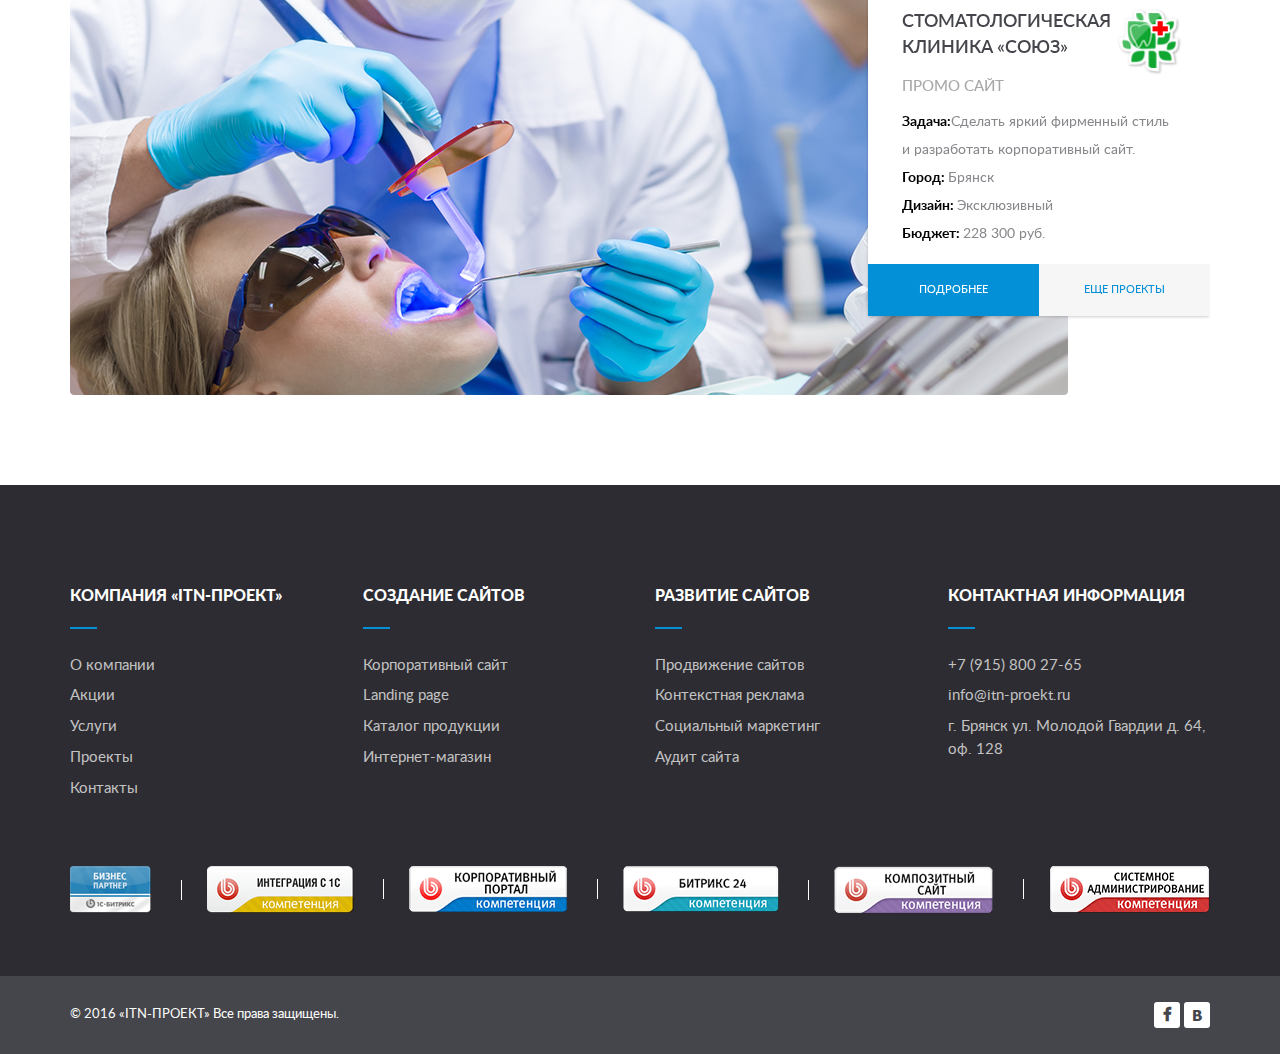
<file: project.html>
<!DOCTYPE html><!--[if lt IE 7]>      
<html class="no-js lt-ie9 lt-ie8 lt-ie7" lang="ru">
<![endif]-->
<!--[if IE 7]>         
<html class="no-js lt-ie9 lt-ie8" lang="ru">
<![endif]-->
<!--[if IE 8]>         
<html class="no-js lt-ie9" lang="ru">
<![endif]-->
<html lang="ru" class="no-js">
  <head>
    <meta charset="utf-8">
    <meta http-equiv="X-UA-Compatible" content="IE=edge">
    <title>Start</title>
    <meta name="description" content="">
    <link rel="shortcut icon" href="favicon.ico">
    <link rel="apple-touch-icon" href="apple-touch-icon.png">
    <link rel="stylesheet" href="css/style.css">
    <script src="libs/modernizr.js"></script>
  </head>
  <body><!--[if lt IE 9]>
    <script src="libs/respond.min.js"></script>
    <script src="libs/selectivizr-min.js"></script><![endif]-->
    <!--[if lt IE 8]>
    <p class="browserupgrade">Ваш браузер  <strong>устарел</strong>. Пожалуйста <a href="http://browsehappy.com/">обновите ваш браузер</a> для корректного отображения сайтов.</p><![endif]-->
    <div class="page">
      <!-- header-->
      <header class="page__header header">
        <div class="top-line">
          <div class="container">
            <div class="row">
              <div class="col-xs-6 top-line__left">
                <ul class="top-line__contacts blocks-justify">
                  <li><i class="fa"></i><a href="tel:+79158002765">+7 (915) 800 27-65</a></li>
                  <li><i class="fa"></i><a href="mailto:info@itn-proekt.ru">info@itn-proekt.ru</a></li>
                  <li><i class="fa"></i><span>г. Брянск ул. Молодой Гвардии д. 64, оф. 128</span></li>
                </ul>
              </div>
              <div class="col-xs-6 top-line__right ta-right"><a href="#popupCallback" class="fancybox btn btn--callback"><i class="fa"></i><span>Заказать звонок</span></a></div>
            </div>
          </div>
        </div>
        <div class="header__center">
          <div class="container">
            <div class="row">
              <div class="col-xs-6"><a href="/" class="logo__wrap">
                  <div class="logo"><span>ITN</span><span>Проект</span></div>
                  <div class="logo__text">Cайты для тех, кто <br> хочет <span>быть первым!</span></div></a></div>
              <div class="col-xs-6">
                <div class="header__menu blocks-justify">
                  <ul>
                    <li><a href="#">Главная</a></li>
                    <li><a href="#">О компании</a></li>
                    <li><a href="#">Акции</a></li>
                    <li><a href="#">Услуги</a></li>
                    <li><a href="#">Проекты</a></li>
                    <li><a href="#">Контакты</a></li>
                  </ul>
                </div>
              </div>
            </div>
          </div>
        </div>
      </header>
      <!--inner-header-->
      <div class="page__inner-header inner-header">
        <div class="container">
          <div class="inner-header__text"><span class="inner-header__header">При заказе современного сайта</span><span class="inner-header__desc">Получите по-настоящему качественные и продуманные решения для бизнеса с лицензией 1С-БИТРИКС</span><a href="" class="btn btn--whitebd">Подробнее</a></div>
        </div>
      </div>
      <!--inner-header end-->
      <!--breadcumbs-->
      <div class="breadcumbs">
        <div class="container">
          <ul>
            <li><a href="#">Главная</a></li>
            <li><a href="#">Услуги</a></li>
            <li class="current"><a href="#">Развитие сайтов</a></li>
          </ul>
        </div>
      </div>
      <!--breadcumbs end-->
      
      
      
      
      
      
      
      
      <div class="inner-page">
        <div class="inner-page__header">
          <div class="container">
            <h2>Наши проекты</h2>
            <p class="big">Каждый элемент продумывается до мельчайших деталей</p>
          </div>
        </div>
        <!--projects-->
        <div class="inner-project">
          <div class="container">
            <div class="inner-project__image"><img src="img/project-item-img.jpg" alt=""></div>
            <div class="inner-project__info">
              <div class="our-works__logo"><img src="img/project-logo.png" alt=""></div>
              <div class="our-works__body">
                <p><b>Город: </b><span>Брянск	</span></p>
                <p><b>Задача: </b><span>Cделать яркий фирменный стиль и разработать корпоративный сайт.</span></p>
                <p><b>Оказываемая услуга: </b><span>Разработка сайта с эксклюзивным дизайном</span></p>
                <p><b>Бюджет: </b><span>228 300 руб.</span></p>
                <p><b>Срок реализации: </b><span>28 дней.:</span></p>
                <p><b>Адрес сайта:</b><span><a href="#">Адрес сайта: soyz32.ru</a></span></p>
              </div>
            </div>
          </div>
        </div>
        <!--projects end-->
        <div class="content">
          <div class="container">
            <p class="big">Описание проекта</p>
            <p>Сегодняшняя жизнь уже не представляется без привычных нам вещей — телефоны, компьютеры, оргтехника, интернет, системы сигнализации и системы видео наблюдения. Основной вид деятельности нашей компании это создание сайтов, продвижение сайтов, поддержка сайта.</p>
            <p>Мы предлагаем создание сайтов на постоянно высоком уровне с уникальным дизайном и на различных системах управления сайтом (CMS). С помощью большого набора инструментов наши специалисты делают поисковую оптимизацию сайта, и как следствие продвижение сайтов. Эффективная поддержка сайта достигается за счет практически бесперебойной работы собственного сервера, расположенного на территории Российской Федерации.</p>
          </div>
        </div>
        <!--project screenshot-->
        <div class="container">
          <div class="project-screenshot">
            <!--main--><img src="img/project-screenshot.jpg" alt="">
            <!--second--><img src="img/project-screenshot.jpg" alt=""><img src="img/project-screenshot.jpg" alt="">
          </div>
        </div>
        <!--project screenshot end-->
      </div>
      <!--like it-->
      <div class="page__likeit likeit color-dark">
        <div class="container">
          <div class="col-xs-7 likeit__left">
            <h2 class="light"><span class="blue">Понравился</span> проект?</h2>
            <p class="big light">Сэкономь недели на поиске - обратись к профи сейчас!</p>
            <p class="phone">+7 (915) 800 27-65</p><a href="#" class="btn btn--blue">Заказать проект</a>
          </div>
          <div class="col-xs-5 likeit__right clearfix">
            <ul class="features__list fl-right">
              <li class="features__item"><span class="fa"></span><span>100% Адаптивности</span></li>
              <li class="features__item"><span class="fa"></span><span>Стабильная работа сайтов</span></li>
              <li class="features__item"><span class="fa"></span><span>Разнообразие цвета</span></li>
              <li class="features__item"><span class="fa"></span><span>Многофункциональность</span></li>
              <li class="features__item"><span class="fa"></span><span>Удобство</span></li>
            </ul>
          </div>
        </div>
      </div>
      <!--like it end-->
      <!--our works -->
      <div class="page__works our-works">
        <div class="container">
          <h2>Наши проекты</h2>
          <p class="big">Каждый элемент продумывается до мельчайших деталей</p>
          <div id="carouselProject" class="our-works__slider">
            <ul class="our-works__navigation">
              <li><a href="" class="prev fa"></a></li>
              <li><a href="" class="next fa"></a></li>
            </ul>
            <div class="our-works__list">
              <div class="our-works__item">
                <div class="our-works__image"><img src="img/project-big-img.jpg" alt=""></div>
                <div class="our-works__info">
                  <div class="our-works__header"><span class="name">СТОМАТОЛОГИЧЕСКАЯ КЛИНИКА «СОЮЗ»</span><span>Промо сайт</span>
                    <div class="our-works__logo"><img src="img/project-logo.png" alt=""></div>
                  </div>
                  <div class="our-works__body">
                    <p><b>Задача:</b><span>Cделать яркий фирменный стиль и разработать корпоративный сайт.</span></p>
                    <p><b>Город: </b><span>Брянск	</span></p>
                    <p><b>Дизайн: </b><span>Эксклюзивный</span></p>
                    <p><b>Бюджет: </b><span>228 300 руб.</span></p>
                  </div>
                  <div class="our-works__footer"><a href="#">Подробнее</a><a href="#">еще проекты</a></div>
                </div>
              </div>
              <div class="our-works__item">
                <div class="our-works__image"><img src="img/project-big-img.jpg" alt=""></div>
                <div class="our-works__info">
                  <div class="our-works__header"><span class="name">СТОМАТОЛОГИЧЕСКАЯ КЛИНИКА «СОЮЗ»</span><span>Промо сайт</span>
                    <div class="our-works__logo"><img src="img/project-logo.png" alt=""></div>
                  </div>
                  <div class="our-works__body">
                    <p><b>Задача:</b><span>Cделать яркий фирменный стиль и разработать корпоративный сайт.</span></p>
                    <p><b>Город: </b><span>Брянск	</span></p>
                    <p><b>Дизайн: </b><span>Эксклюзивный</span></p>
                    <p><b>Бюджет: </b><span>228 300 руб.</span></p>
                  </div>
                  <div class="our-works__footer"><a href="#">Подробнее</a><a href="#">еще проекты</a></div>
                </div>
              </div>
              <div class="our-works__item">
                <div class="our-works__image"><img src="img/project-big-img.jpg" alt=""></div>
                <div class="our-works__info">
                  <div class="our-works__header"><span class="name">СТОМАТОЛОГИЧЕСКАЯ КЛИНИКА «СОЮЗ»</span><span>Промо сайт</span>
                    <div class="our-works__logo"><img src="img/project-logo.png" alt=""></div>
                  </div>
                  <div class="our-works__body">
                    <p><b>Задача:</b><span>Cделать яркий фирменный стиль и разработать корпоративный сайт.</span></p>
                    <p><b>Город: </b><span>Брянск	</span></p>
                    <p><b>Дизайн: </b><span>Эксклюзивный</span></p>
                    <p><b>Бюджет: </b><span>228 300 руб.</span></p>
                  </div>
                  <div class="our-works__footer"><a href="#">Подробнее</a><a href="#">еще проекты</a></div>
                </div>
              </div>
              <div class="our-works__item">
                <div class="our-works__image"><img src="img/project-big-img.jpg" alt=""></div>
                <div class="our-works__info">
                  <div class="our-works__header"><span class="name">СТОМАТОЛОГИЧЕСКАЯ КЛИНИКА «СОЮЗ»</span><span>Промо сайт</span>
                    <div class="our-works__logo"><img src="img/project-logo.png" alt=""></div>
                  </div>
                  <div class="our-works__body">
                    <p><b>Задача:</b><span>Cделать яркий фирменный стиль и разработать корпоративный сайт.</span></p>
                    <p><b>Город: </b><span>Брянск	</span></p>
                    <p><b>Дизайн: </b><span>Эксклюзивный</span></p>
                    <p><b>Бюджет: </b><span>228 300 руб.</span></p>
                  </div>
                  <div class="our-works__footer"><a href="#">Подробнее</a><a href="#">еще проекты</a></div>
                </div>
              </div>
              <div class="our-works__item">
                <div class="our-works__image"><img src="img/project-big-img.jpg" alt=""></div>
                <div class="our-works__info">
                  <div class="our-works__header"><span class="name">СТОМАТОЛОГИЧЕСКАЯ КЛИНИКА «СОЮЗ»</span><span>Промо сайт</span>
                    <div class="our-works__logo"><img src="img/project-logo.png" alt=""></div>
                  </div>
                  <div class="our-works__body">
                    <p><b>Задача:</b><span>Cделать яркий фирменный стиль и разработать корпоративный сайт.</span></p>
                    <p><b>Город: </b><span>Брянск	</span></p>
                    <p><b>Дизайн: </b><span>Эксклюзивный</span></p>
                    <p><b>Бюджет: </b><span>228 300 руб.</span></p>
                  </div>
                  <div class="our-works__footer"><a href="#">Подробнее</a><a href="#">еще проекты</a></div>
                </div>
              </div>
            </div>
          </div>
        </div>
      </div>
      <!--our works end-->
      <!--footer-->
      <footer class="page__footer">
        <div class="main-footer">
          <div class="container">
            <div class="row menus-block">
              <div class="col-xs-3">
                <div class="footer-menu">
                  <div class="footer-menu__header">Компания «ITN-ПРОЕКТ»</div>
                  <ul class="footer-menu__list">
                    <li><a href="#">О компании</a></li>
                    <li><a href="#">Акции</a></li>
                    <li><a href="#">Услуги</a></li>
                    <li><a href="#">Проекты </a></li>
                    <li><a href="#">Контакты</a></li>
                  </ul>
                </div>
              </div>
              <div class="col-xs-3">
                <div class="footer-menu">
                  <div class="footer-menu__header">Создание сайтов</div>
                  <ul class="footer-menu__list">
                    <li><a href="#">Корпоративный сайт</a></li>
                    <li><a href="#">Landing page</a></li>
                    <li><a href="#">Каталог продукции</a></li>
                    <li><a href="#">Интернет-магазин	</a></li>
                  </ul>
                </div>
              </div>
              <div class="col-xs-3">
                <div class="footer-menu">
                  <div class="footer-menu__header">Развитие сайтов</div>
                  <ul class="footer-menu__list">
                    <li><a href="#">Продвижение сайтов</a></li>
                    <li><a href="#">Контекстная реклама</a></li>
                    <li><a href="#">Социальный маркетинг</a></li>
                    <li><a href="#">Аудит сайта</a></li>
                  </ul>
                </div>
              </div>
              <div class="col-xs-3">
                <div class="footer-menu">
                  <div class="footer-menu__header">КОНТАКТная информация</div>
                  <ul class="footer-menu__list">
                    <li><a href="#">+7 (915) 800 27-65</a></li>
                    <li><a href="#">info@itn-proekt.ru</a></li>
                    <li><a href="#">г. Брянск ул. Молодой Гвардии д. 64, оф. 128</a></li>
                  </ul>
                </div>
              </div>
              <div class="col-xs-12 certificates">
                <ul class="certificates__list blocks-justify">
                  <li><img src="img/sert1.png" alt=""></li>
                  <li><img src="img/sert2.png" alt=""></li>
                  <li><img src="img/sert3.png" alt=""></li>
                  <li><img src="img/sert4.png" alt=""></li>
                  <li><img src="img/sert5.png" alt=""></li>
                  <li><img src="img/sert6.png" alt=""></li>
                </ul>
              </div>
            </div>
          </div>
        </div>
        <div class="footer-bottom">
          <div class="container">
            <div class="copyright fl-left">© 2016 «ITN-ПРОЕКТ» Все права защищены.</div>
            <ul class="social fl-right">
              <li><a href="#" class="fa fb"></a></li>
              <li><a href="#" class="vk">В</a></li>
            </ul>
          </div>
        </div>
      </footer>
      <!--footer end-->
      <!--popups-->
      <div id="popupCallback">
        <div class="inner-contacts__item">
          <div class="inner-contacts__header">Форма обратной связи</div>
          <div class="inner-contacts__form">
            <form action="">
              <div class="form-row clearfix top">
                <input type="text" placeholder="Ваше имя" class="fl-left">
                <input type="text" placeholder="Телефон" class="fl-right">
              </div>
              <div class="form-row clearfix">
                <input type="text" placeholder="E-mail">
              </div>
              <div class="form-row">
                <textarea placeholder="Сообщение"></textarea>
              </div>
              <div class="form-row clearfix">
                <button type="submit" class="btn btn--blue fl-left">Отправить</button>
              </div>
            </form>
          </div>
        </div>
      </div>
    </div>
    <!--scripts =================================================-->
    <script src="js/core.js"></script><script src="https://api-maps.yandex.ru/2.1/?lang=ru_RU" type="text/javascript"></script>	
    <script src="js/main.js"></script>
  </body>
</html>
</file>
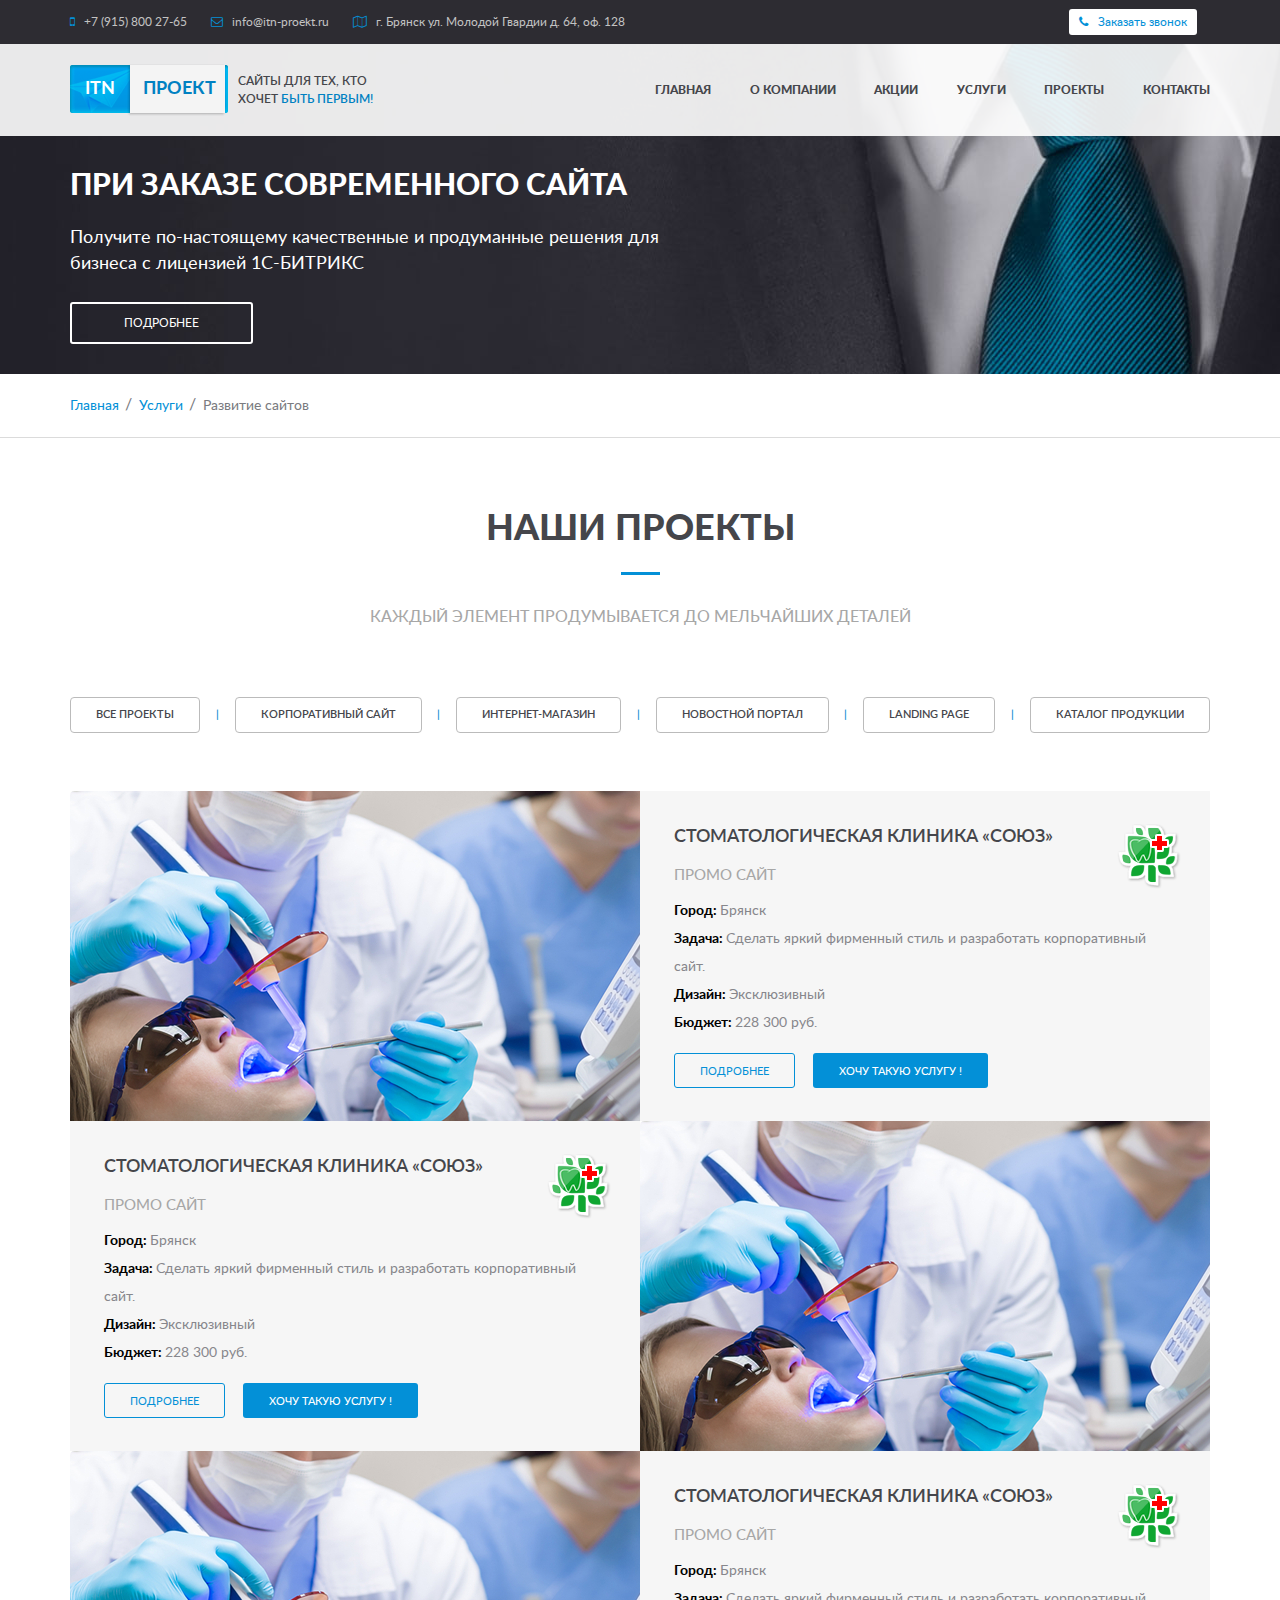
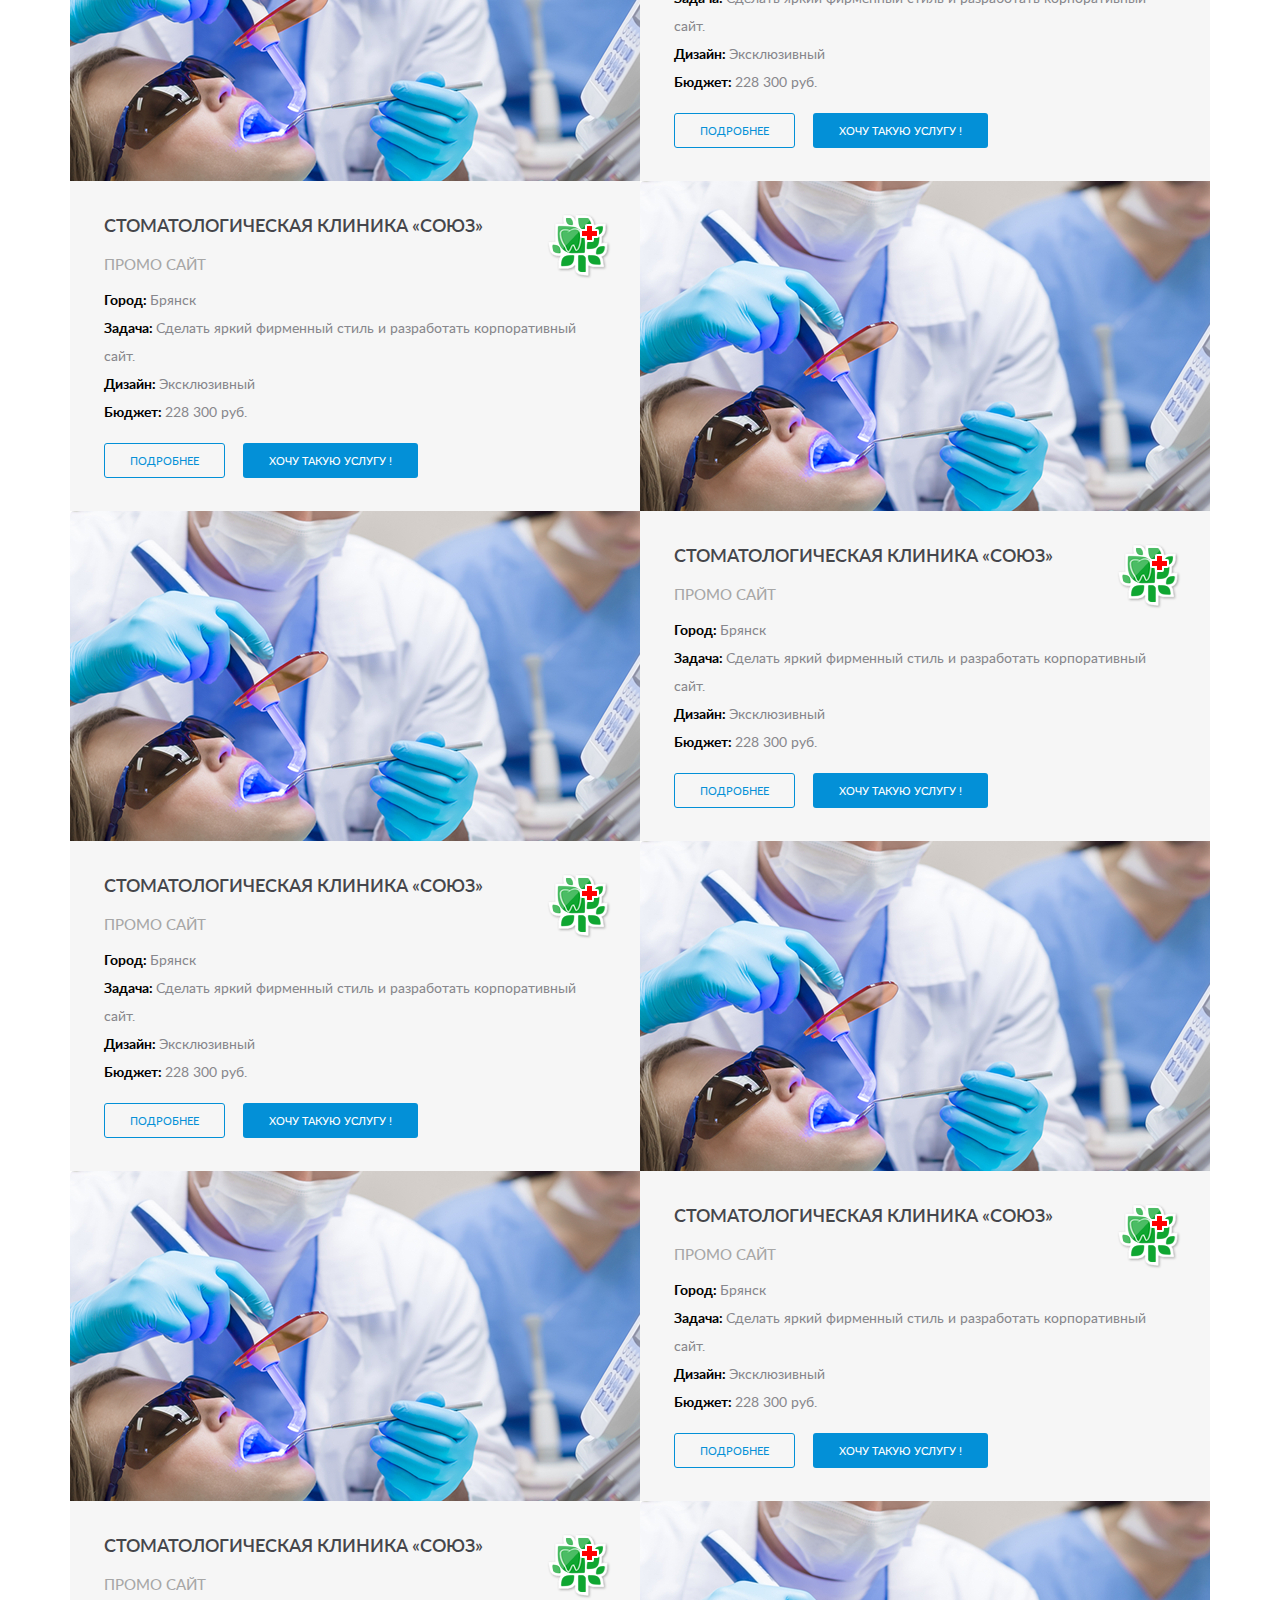
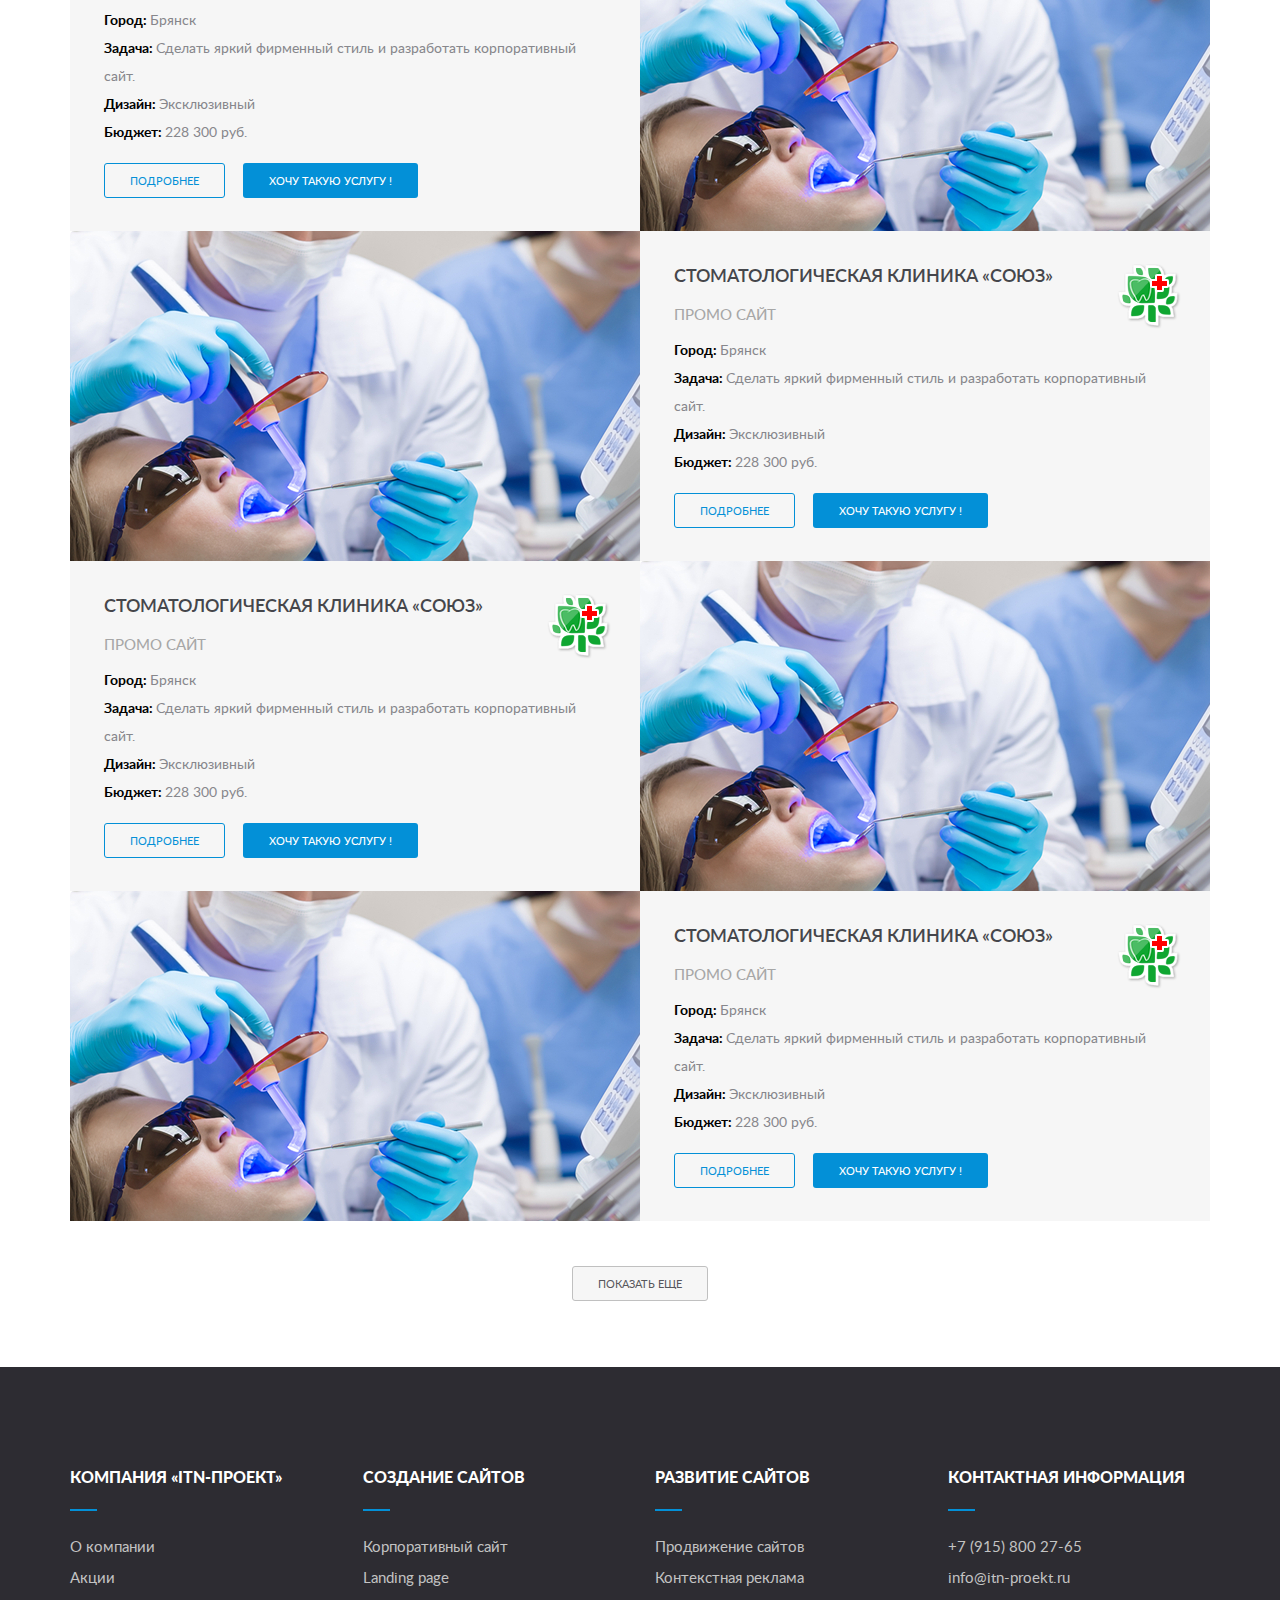
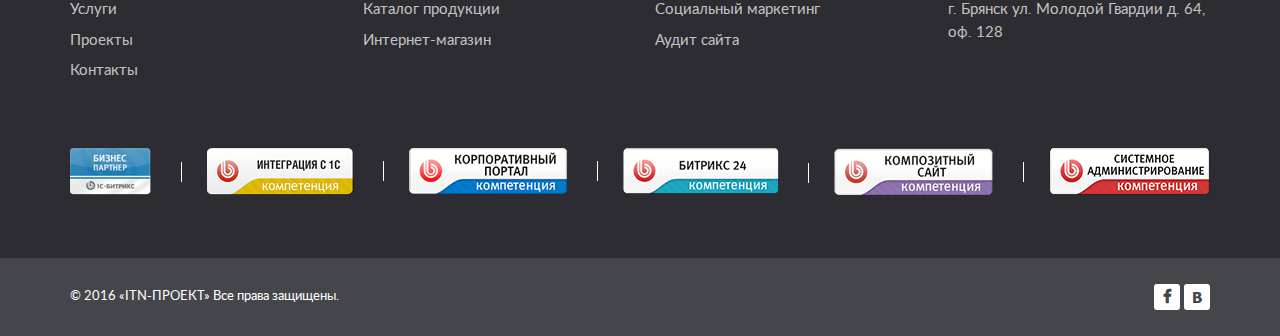
<file: projects-parent.html>
<!DOCTYPE html><!--[if lt IE 7]>      
<html class="no-js lt-ie9 lt-ie8 lt-ie7" lang="ru">
<![endif]-->
<!--[if IE 7]>         
<html class="no-js lt-ie9 lt-ie8" lang="ru">
<![endif]-->
<!--[if IE 8]>         
<html class="no-js lt-ie9" lang="ru">
<![endif]-->
<html lang="ru" class="no-js">
  <head>
    <meta charset="utf-8">
    <meta http-equiv="X-UA-Compatible" content="IE=edge">
    <title>Start</title>
    <meta name="description" content="">
    <link rel="shortcut icon" href="favicon.ico">
    <link rel="apple-touch-icon" href="apple-touch-icon.png">
    <link rel="stylesheet" href="css/style.css">
    <script src="libs/modernizr.js"></script>
  </head>
  <body><!--[if lt IE 9]>
    <script src="libs/respond.min.js"></script>
    <script src="libs/selectivizr-min.js"></script><![endif]-->
    <!--[if lt IE 8]>
    <p class="browserupgrade">Ваш браузер  <strong>устарел</strong>. Пожалуйста <a href="http://browsehappy.com/">обновите ваш браузер</a> для корректного отображения сайтов.</p><![endif]-->
    <div class="page">
      <!-- header-->
      <header class="page__header header">
        <div class="top-line">
          <div class="container">
            <div class="row">
              <div class="col-xs-6 top-line__left">
                <ul class="top-line__contacts blocks-justify">
                  <li><i class="fa"></i><a href="tel:+79158002765">+7 (915) 800 27-65</a></li>
                  <li><i class="fa"></i><a href="mailto:info@itn-proekt.ru">info@itn-proekt.ru</a></li>
                  <li><i class="fa"></i><span>г. Брянск ул. Молодой Гвардии д. 64, оф. 128</span></li>
                </ul>
              </div>
              <div class="col-xs-6 top-line__right ta-right"><a href="#popupCallback" class="fancybox btn btn--callback"><i class="fa"></i><span>Заказать звонок</span></a></div>
            </div>
          </div>
        </div>
        <div class="header__center">
          <div class="container">
            <div class="row">
              <div class="col-xs-6"><a href="/" class="logo__wrap">
                  <div class="logo"><span>ITN</span><span>Проект</span></div>
                  <div class="logo__text">Cайты для тех, кто <br> хочет <span>быть первым!</span></div></a></div>
              <div class="col-xs-6">
                <div class="header__menu blocks-justify">
                  <ul>
                    <li><a href="#">Главная</a></li>
                    <li><a href="#">О компании</a></li>
                    <li><a href="#">Акции</a></li>
                    <li><a href="#">Услуги</a></li>
                    <li><a href="#">Проекты</a></li>
                    <li><a href="#">Контакты</a></li>
                  </ul>
                </div>
              </div>
            </div>
          </div>
        </div>
      </header>
      <!--inner-header-->
      <div class="page__inner-header inner-header">
        <div class="container">
          <div class="inner-header__text"><span class="inner-header__header">При заказе современного сайта</span><span class="inner-header__desc">Получите по-настоящему качественные и продуманные решения для бизнеса с лицензией 1С-БИТРИКС</span><a href="" class="btn btn--whitebd">Подробнее</a></div>
        </div>
      </div>
      <!--inner-header end-->
      <!--breadcumbs-->
      <div class="breadcumbs">
        <div class="container">
          <ul>
            <li><a href="#">Главная</a></li>
            <li><a href="#">Услуги</a></li>
            <li class="current"><a href="#">Развитие сайтов</a></li>
          </ul>
        </div>
      </div>
      <!--breadcumbs end-->
      
      
      
      
      
      
      
      
      <div class="inner-page">
        <div class="inner-page__header">
          <div class="container">
            <h2>Наши проекты</h2>
            <p class="big">Каждый элемент продумывается до мельчайших деталей</p>
          </div>
        </div>
        <!--projects-->
        <div class="projects">
          <div class="container">
            <ul class="projects__navigation blocks-justify">
              <li><a href="projectsAll">Все проекты</a></li>
              <li><a href="projectsCorp">Корпоративный сайт</a></li>
              <li><a href="projectsEcom">Интернет-магазин</a></li>
              <li><a href="projectsNews">Новостной портал</a></li>
              <li><a href="projectsLp">Landing page</a></li>
              <li><a href="projectsCatalog">Каталог продукции</a></li>
            </ul>
            <div class="projects__main">
                            <div class="projects__item clearfix projectsCorp">
                              <div class="projects__left"><img src="img/project-item-img.jpg" alt=""></div>
                              <div class="projects__right">
                                <div class="centered-wrap">
                                  <div class="centered">
                                    <div class="our-works__header"><span class="name">СТОМАТОЛОГИЧЕСКАЯ КЛИНИКА «СОЮЗ»</span><span>Промо сайт</span>
                                      <div class="our-works__logo"><img src="img/project-logo.png" alt=""></div>
                                    </div>
                                    <div class="our-works__body">
                                      <p><b>Город: </b><span>Брянск	</span></p>
                                      <p><b>Задача: </b><span>Cделать яркий фирменный стиль и разработать корпоративный сайт.</span></p>
                                      <p><b>Дизайн: </b><span>Эксклюзивный</span></p>
                                      <p><b>Бюджет: </b><span>228 300 руб.</span></p>
                                    </div>
                                    <div class="projects__item-footer"><a href="#" class="btn btn--bluebd">Подробнее</a><a href="#" class="btn btn--blue">Хочу такую услугу !</a></div>
                                  </div>
                                </div>
                              </div>
                            </div>
                            <div class="projects__item clearfix projectsEcom">
                              <div class="projects__left"><img src="img/project-item-img.jpg" alt=""></div>
                              <div class="projects__right">
                                <div class="centered-wrap">
                                  <div class="centered">
                                    <div class="our-works__header"><span class="name">СТОМАТОЛОГИЧЕСКАЯ КЛИНИКА «СОЮЗ»</span><span>Промо сайт</span>
                                      <div class="our-works__logo"><img src="img/project-logo.png" alt=""></div>
                                    </div>
                                    <div class="our-works__body">
                                      <p><b>Город: </b><span>Брянск	</span></p>
                                      <p><b>Задача: </b><span>Cделать яркий фирменный стиль и разработать корпоративный сайт.</span></p>
                                      <p><b>Дизайн: </b><span>Эксклюзивный</span></p>
                                      <p><b>Бюджет: </b><span>228 300 руб.</span></p>
                                    </div>
                                    <div class="projects__item-footer"><a href="#" class="btn btn--bluebd">Подробнее</a><a href="#" class="btn btn--blue">Хочу такую услугу !</a></div>
                                  </div>
                                </div>
                              </div>
                            </div>
                            <div class="projects__item clearfix projectsEcom">
                              <div class="projects__left"><img src="img/project-item-img.jpg" alt=""></div>
                              <div class="projects__right">
                                <div class="centered-wrap">
                                  <div class="centered">
                                    <div class="our-works__header"><span class="name">СТОМАТОЛОГИЧЕСКАЯ КЛИНИКА «СОЮЗ»</span><span>Промо сайт</span>
                                      <div class="our-works__logo"><img src="img/project-logo.png" alt=""></div>
                                    </div>
                                    <div class="our-works__body">
                                      <p><b>Город: </b><span>Брянск	</span></p>
                                      <p><b>Задача: </b><span>Cделать яркий фирменный стиль и разработать корпоративный сайт.</span></p>
                                      <p><b>Дизайн: </b><span>Эксклюзивный</span></p>
                                      <p><b>Бюджет: </b><span>228 300 руб.</span></p>
                                    </div>
                                    <div class="projects__item-footer"><a href="#" class="btn btn--bluebd">Подробнее</a><a href="#" class="btn btn--blue">Хочу такую услугу !</a></div>
                                  </div>
                                </div>
                              </div>
                            </div>
                            <div class="projects__item clearfix projectsEcom">
                              <div class="projects__left"><img src="img/project-item-img.jpg" alt=""></div>
                              <div class="projects__right">
                                <div class="centered-wrap">
                                  <div class="centered">
                                    <div class="our-works__header"><span class="name">СТОМАТОЛОГИЧЕСКАЯ КЛИНИКА «СОЮЗ»</span><span>Промо сайт</span>
                                      <div class="our-works__logo"><img src="img/project-logo.png" alt=""></div>
                                    </div>
                                    <div class="our-works__body">
                                      <p><b>Город: </b><span>Брянск	</span></p>
                                      <p><b>Задача: </b><span>Cделать яркий фирменный стиль и разработать корпоративный сайт.</span></p>
                                      <p><b>Дизайн: </b><span>Эксклюзивный</span></p>
                                      <p><b>Бюджет: </b><span>228 300 руб.</span></p>
                                    </div>
                                    <div class="projects__item-footer"><a href="#" class="btn btn--bluebd">Подробнее</a><a href="#" class="btn btn--blue">Хочу такую услугу !</a></div>
                                  </div>
                                </div>
                              </div>
                            </div>
                            <div class="projects__item clearfix projectsEcom">
                              <div class="projects__left"><img src="img/project-item-img.jpg" alt=""></div>
                              <div class="projects__right">
                                <div class="centered-wrap">
                                  <div class="centered">
                                    <div class="our-works__header"><span class="name">СТОМАТОЛОГИЧЕСКАЯ КЛИНИКА «СОЮЗ»</span><span>Промо сайт</span>
                                      <div class="our-works__logo"><img src="img/project-logo.png" alt=""></div>
                                    </div>
                                    <div class="our-works__body">
                                      <p><b>Город: </b><span>Брянск	</span></p>
                                      <p><b>Задача: </b><span>Cделать яркий фирменный стиль и разработать корпоративный сайт.</span></p>
                                      <p><b>Дизайн: </b><span>Эксклюзивный</span></p>
                                      <p><b>Бюджет: </b><span>228 300 руб.</span></p>
                                    </div>
                                    <div class="projects__item-footer"><a href="#" class="btn btn--bluebd">Подробнее</a><a href="#" class="btn btn--blue">Хочу такую услугу !</a></div>
                                  </div>
                                </div>
                              </div>
                            </div>
                            <div class="projects__item clearfix projectsNews">
                              <div class="projects__left"><img src="img/project-item-img.jpg" alt=""></div>
                              <div class="projects__right">
                                <div class="centered-wrap">
                                  <div class="centered">
                                    <div class="our-works__header"><span class="name">СТОМАТОЛОГИЧЕСКАЯ КЛИНИКА «СОЮЗ»</span><span>Промо сайт</span>
                                      <div class="our-works__logo"><img src="img/project-logo.png" alt=""></div>
                                    </div>
                                    <div class="our-works__body">
                                      <p><b>Город: </b><span>Брянск	</span></p>
                                      <p><b>Задача: </b><span>Cделать яркий фирменный стиль и разработать корпоративный сайт.</span></p>
                                      <p><b>Дизайн: </b><span>Эксклюзивный</span></p>
                                      <p><b>Бюджет: </b><span>228 300 руб.</span></p>
                                    </div>
                                    <div class="projects__item-footer"><a href="#" class="btn btn--bluebd">Подробнее</a><a href="#" class="btn btn--blue">Хочу такую услугу !</a></div>
                                  </div>
                                </div>
                              </div>
                            </div>
                            <div class="projects__item clearfix projectsNews">
                              <div class="projects__left"><img src="img/project-item-img.jpg" alt=""></div>
                              <div class="projects__right">
                                <div class="centered-wrap">
                                  <div class="centered">
                                    <div class="our-works__header"><span class="name">СТОМАТОЛОГИЧЕСКАЯ КЛИНИКА «СОЮЗ»</span><span>Промо сайт</span>
                                      <div class="our-works__logo"><img src="img/project-logo.png" alt=""></div>
                                    </div>
                                    <div class="our-works__body">
                                      <p><b>Город: </b><span>Брянск	</span></p>
                                      <p><b>Задача: </b><span>Cделать яркий фирменный стиль и разработать корпоративный сайт.</span></p>
                                      <p><b>Дизайн: </b><span>Эксклюзивный</span></p>
                                      <p><b>Бюджет: </b><span>228 300 руб.</span></p>
                                    </div>
                                    <div class="projects__item-footer"><a href="#" class="btn btn--bluebd">Подробнее</a><a href="#" class="btn btn--blue">Хочу такую услугу !</a></div>
                                  </div>
                                </div>
                              </div>
                            </div>
                            <div class="projects__item clearfix projectsNews">
                              <div class="projects__left"><img src="img/project-item-img.jpg" alt=""></div>
                              <div class="projects__right">
                                <div class="centered-wrap">
                                  <div class="centered">
                                    <div class="our-works__header"><span class="name">СТОМАТОЛОГИЧЕСКАЯ КЛИНИКА «СОЮЗ»</span><span>Промо сайт</span>
                                      <div class="our-works__logo"><img src="img/project-logo.png" alt=""></div>
                                    </div>
                                    <div class="our-works__body">
                                      <p><b>Город: </b><span>Брянск	</span></p>
                                      <p><b>Задача: </b><span>Cделать яркий фирменный стиль и разработать корпоративный сайт.</span></p>
                                      <p><b>Дизайн: </b><span>Эксклюзивный</span></p>
                                      <p><b>Бюджет: </b><span>228 300 руб.</span></p>
                                    </div>
                                    <div class="projects__item-footer"><a href="#" class="btn btn--bluebd">Подробнее</a><a href="#" class="btn btn--blue">Хочу такую услугу !</a></div>
                                  </div>
                                </div>
                              </div>
                            </div>
                            <div class="projects__item clearfix projectsLp">
                              <div class="projects__left"><img src="img/project-item-img.jpg" alt=""></div>
                              <div class="projects__right">
                                <div class="centered-wrap">
                                  <div class="centered">
                                    <div class="our-works__header"><span class="name">СТОМАТОЛОГИЧЕСКАЯ КЛИНИКА «СОЮЗ»</span><span>Промо сайт</span>
                                      <div class="our-works__logo"><img src="img/project-logo.png" alt=""></div>
                                    </div>
                                    <div class="our-works__body">
                                      <p><b>Город: </b><span>Брянск	</span></p>
                                      <p><b>Задача: </b><span>Cделать яркий фирменный стиль и разработать корпоративный сайт.</span></p>
                                      <p><b>Дизайн: </b><span>Эксклюзивный</span></p>
                                      <p><b>Бюджет: </b><span>228 300 руб.</span></p>
                                    </div>
                                    <div class="projects__item-footer"><a href="#" class="btn btn--bluebd">Подробнее</a><a href="#" class="btn btn--blue">Хочу такую услугу !</a></div>
                                  </div>
                                </div>
                              </div>
                            </div>
                            <div class="projects__item clearfix projectsLp">
                              <div class="projects__left"><img src="img/project-item-img.jpg" alt=""></div>
                              <div class="projects__right">
                                <div class="centered-wrap">
                                  <div class="centered">
                                    <div class="our-works__header"><span class="name">СТОМАТОЛОГИЧЕСКАЯ КЛИНИКА «СОЮЗ»</span><span>Промо сайт</span>
                                      <div class="our-works__logo"><img src="img/project-logo.png" alt=""></div>
                                    </div>
                                    <div class="our-works__body">
                                      <p><b>Город: </b><span>Брянск	</span></p>
                                      <p><b>Задача: </b><span>Cделать яркий фирменный стиль и разработать корпоративный сайт.</span></p>
                                      <p><b>Дизайн: </b><span>Эксклюзивный</span></p>
                                      <p><b>Бюджет: </b><span>228 300 руб.</span></p>
                                    </div>
                                    <div class="projects__item-footer"><a href="#" class="btn btn--bluebd">Подробнее</a><a href="#" class="btn btn--blue">Хочу такую услугу !</a></div>
                                  </div>
                                </div>
                              </div>
                            </div>
                            <div class="projects__item clearfix projectsCatalog">
                              <div class="projects__left"><img src="img/project-item-img.jpg" alt=""></div>
                              <div class="projects__right">
                                <div class="centered-wrap">
                                  <div class="centered">
                                    <div class="our-works__header"><span class="name">СТОМАТОЛОГИЧЕСКАЯ КЛИНИКА «СОЮЗ»</span><span>Промо сайт</span>
                                      <div class="our-works__logo"><img src="img/project-logo.png" alt=""></div>
                                    </div>
                                    <div class="our-works__body">
                                      <p><b>Город: </b><span>Брянск	</span></p>
                                      <p><b>Задача: </b><span>Cделать яркий фирменный стиль и разработать корпоративный сайт.</span></p>
                                      <p><b>Дизайн: </b><span>Эксклюзивный</span></p>
                                      <p><b>Бюджет: </b><span>228 300 руб.</span></p>
                                    </div>
                                    <div class="projects__item-footer"><a href="#" class="btn btn--bluebd">Подробнее</a><a href="#" class="btn btn--blue">Хочу такую услугу !</a></div>
                                  </div>
                                </div>
                              </div>
                            </div>
            </div>
            <div class="projects__footer"><a href="#" class="projects__more">Показать еще</a></div>
          </div>
        </div>
        <!--projects end-->
      </div>
      <!--footer-->
      <footer class="page__footer">
        <div class="main-footer">
          <div class="container">
            <div class="row menus-block">
              <div class="col-xs-3">
                <div class="footer-menu">
                  <div class="footer-menu__header">Компания «ITN-ПРОЕКТ»</div>
                  <ul class="footer-menu__list">
                    <li><a href="#">О компании</a></li>
                    <li><a href="#">Акции</a></li>
                    <li><a href="#">Услуги</a></li>
                    <li><a href="#">Проекты </a></li>
                    <li><a href="#">Контакты</a></li>
                  </ul>
                </div>
              </div>
              <div class="col-xs-3">
                <div class="footer-menu">
                  <div class="footer-menu__header">Создание сайтов</div>
                  <ul class="footer-menu__list">
                    <li><a href="#">Корпоративный сайт</a></li>
                    <li><a href="#">Landing page</a></li>
                    <li><a href="#">Каталог продукции</a></li>
                    <li><a href="#">Интернет-магазин	</a></li>
                  </ul>
                </div>
              </div>
              <div class="col-xs-3">
                <div class="footer-menu">
                  <div class="footer-menu__header">Развитие сайтов</div>
                  <ul class="footer-menu__list">
                    <li><a href="#">Продвижение сайтов</a></li>
                    <li><a href="#">Контекстная реклама</a></li>
                    <li><a href="#">Социальный маркетинг</a></li>
                    <li><a href="#">Аудит сайта</a></li>
                  </ul>
                </div>
              </div>
              <div class="col-xs-3">
                <div class="footer-menu">
                  <div class="footer-menu__header">КОНТАКТная информация</div>
                  <ul class="footer-menu__list">
                    <li><a href="#">+7 (915) 800 27-65</a></li>
                    <li><a href="#">info@itn-proekt.ru</a></li>
                    <li><a href="#">г. Брянск ул. Молодой Гвардии д. 64, оф. 128</a></li>
                  </ul>
                </div>
              </div>
              <div class="col-xs-12 certificates">
                <ul class="certificates__list blocks-justify">
                  <li><img src="img/sert1.png" alt=""></li>
                  <li><img src="img/sert2.png" alt=""></li>
                  <li><img src="img/sert3.png" alt=""></li>
                  <li><img src="img/sert4.png" alt=""></li>
                  <li><img src="img/sert5.png" alt=""></li>
                  <li><img src="img/sert6.png" alt=""></li>
                </ul>
              </div>
            </div>
          </div>
        </div>
        <div class="footer-bottom">
          <div class="container">
            <div class="copyright fl-left">© 2016 «ITN-ПРОЕКТ» Все права защищены.</div>
            <ul class="social fl-right">
              <li><a href="#" class="fa fb"></a></li>
              <li><a href="#" class="vk">В</a></li>
            </ul>
          </div>
        </div>
      </footer>
      <!--footer end-->
      <!--popups-->
      <div id="popupCallback">
        <div class="inner-contacts__item">
          <div class="inner-contacts__header">Форма обратной связи</div>
          <div class="inner-contacts__form">
            <form action="">
              <div class="form-row clearfix top">
                <input type="text" placeholder="Ваше имя" class="fl-left">
                <input type="text" placeholder="Телефон" class="fl-right">
              </div>
              <div class="form-row clearfix">
                <input type="text" placeholder="E-mail">
              </div>
              <div class="form-row">
                <textarea placeholder="Сообщение"></textarea>
              </div>
              <div class="form-row clearfix">
                <button type="submit" class="btn btn--blue fl-left">Отправить</button>
              </div>
            </form>
          </div>
        </div>
      </div>
    </div>
    <!--scripts =================================================-->
    <script src="js/core.js"></script><script src="https://api-maps.yandex.ru/2.1/?lang=ru_RU" type="text/javascript"></script>	
    <script src="js/main.js"></script>
  </body>
</html>
</file>
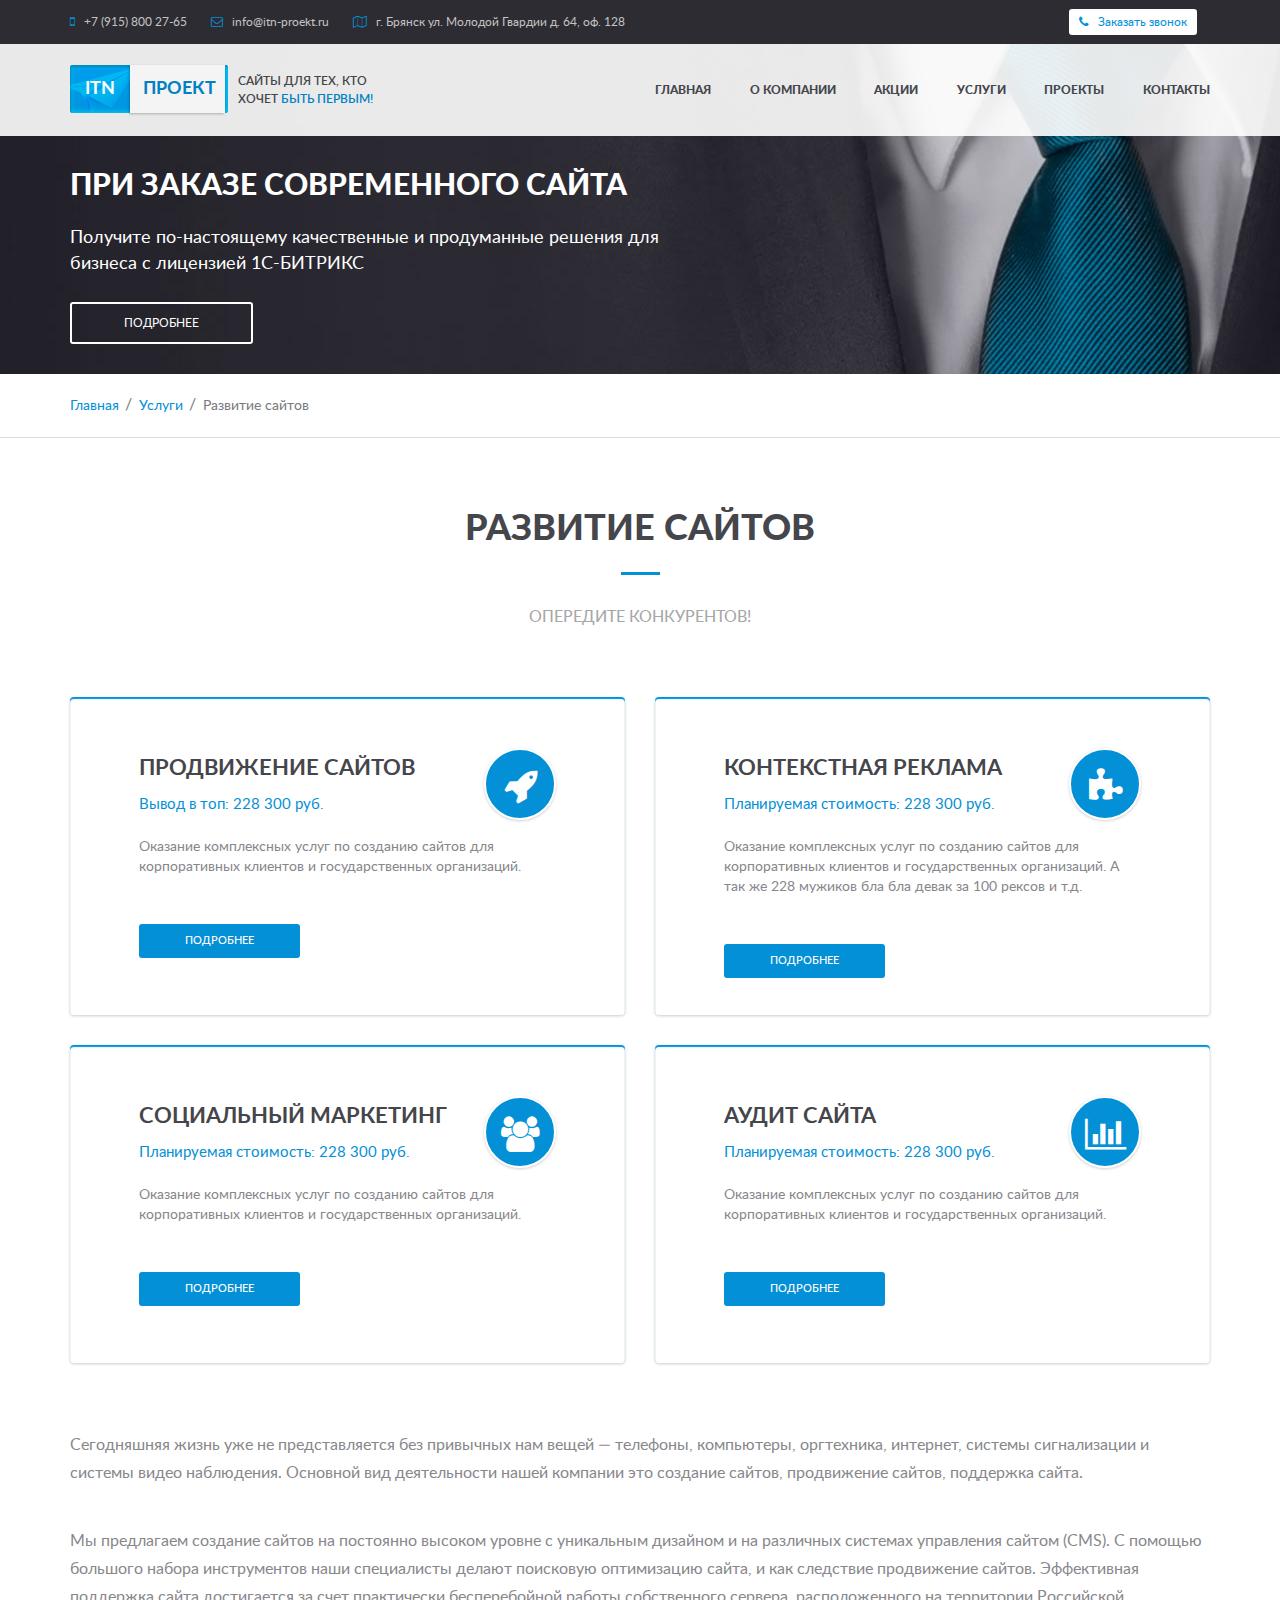
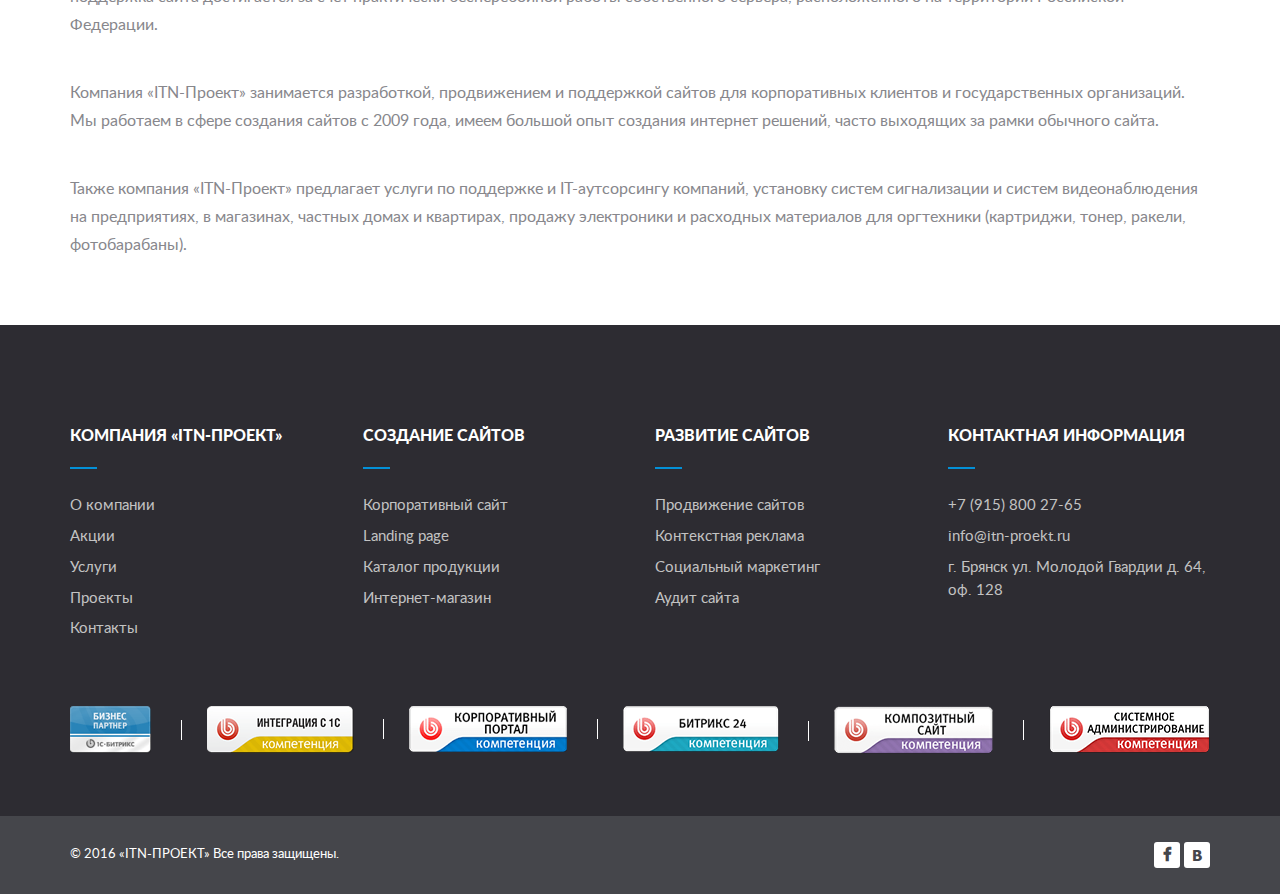
<file: razvitie-saitov.html>
<!DOCTYPE html><!--[if lt IE 7]>      
<html class="no-js lt-ie9 lt-ie8 lt-ie7" lang="ru">
<![endif]-->
<!--[if IE 7]>         
<html class="no-js lt-ie9 lt-ie8" lang="ru">
<![endif]-->
<!--[if IE 8]>         
<html class="no-js lt-ie9" lang="ru">
<![endif]-->
<html lang="ru" class="no-js">
  <head>
    <meta charset="utf-8">
    <meta http-equiv="X-UA-Compatible" content="IE=edge">
    <title>Start</title>
    <meta name="description" content="">
    <link rel="shortcut icon" href="favicon.ico">
    <link rel="apple-touch-icon" href="apple-touch-icon.png">
    <link rel="stylesheet" href="css/style.css">
    <script src="libs/modernizr.js"></script>
  </head>
  <body><!--[if lt IE 9]>
    <script src="libs/respond.min.js"></script>
    <script src="libs/selectivizr-min.js"></script><![endif]-->
    <!--[if lt IE 8]>
    <p class="browserupgrade">Ваш браузер  <strong>устарел</strong>. Пожалуйста <a href="http://browsehappy.com/">обновите ваш браузер</a> для корректного отображения сайтов.</p><![endif]-->
    <div class="page">
      <!-- header-->
      <header class="page__header header">
        <div class="top-line">
          <div class="container">
            <div class="row">
              <div class="col-xs-6 top-line__left">
                <ul class="top-line__contacts blocks-justify">
                  <li><i class="fa"></i><a href="tel:+79158002765">+7 (915) 800 27-65</a></li>
                  <li><i class="fa"></i><a href="mailto:info@itn-proekt.ru">info@itn-proekt.ru</a></li>
                  <li><i class="fa"></i><span>г. Брянск ул. Молодой Гвардии д. 64, оф. 128</span></li>
                </ul>
              </div>
              <div class="col-xs-6 top-line__right ta-right"><a href="#popupCallback" class="fancybox btn btn--callback"><i class="fa"></i><span>Заказать звонок</span></a></div>
            </div>
          </div>
        </div>
        <div class="header__center">
          <div class="container">
            <div class="row">
              <div class="col-xs-6"><a href="/" class="logo__wrap">
                  <div class="logo"><span>ITN</span><span>Проект</span></div>
                  <div class="logo__text">Cайты для тех, кто <br> хочет <span>быть первым!</span></div></a></div>
              <div class="col-xs-6">
                <div class="header__menu blocks-justify">
                  <ul>
                    <li><a href="#">Главная</a></li>
                    <li><a href="#">О компании</a></li>
                    <li><a href="#">Акции</a></li>
                    <li><a href="#">Услуги</a></li>
                    <li><a href="#">Проекты</a></li>
                    <li><a href="#">Контакты</a></li>
                  </ul>
                </div>
              </div>
            </div>
          </div>
        </div>
      </header>
      <!--inner-header-->
      <div class="page__inner-header inner-header">
        <div class="container">
          <div class="inner-header__text"><span class="inner-header__header">При заказе современного сайта</span><span class="inner-header__desc">Получите по-настоящему качественные и продуманные решения для бизнеса с лицензией 1С-БИТРИКС</span><a href="" class="btn btn--whitebd">Подробнее</a></div>
        </div>
      </div>
      <!--inner-header end-->
      <!--breadcumbs-->
      <div class="breadcumbs">
        <div class="container">
          <ul>
            <li><a href="#">Главная</a></li>
            <li><a href="#">Услуги</a></li>
            <li class="current"><a href="#">Развитие сайтов</a></li>
          </ul>
        </div>
      </div>
      <!--breadcumbs end-->
      
      
      
      
      
      
      
      
      <div class="inner-page">
        <div class="inner-page__header">
          <div class="container">
            <h2>Развитие сайтов</h2>
            <p class="big">Опередите конкурентов!</p>
          </div>
        </div>
        <div class="services-inner">
          <div class="container">
            <div class="row">
              <div class="col-xs-6">
                <div class="services-inner__item">
                  <div class="services-inner__header"> <span class="name">Продвижение сайтов</span><span class="price">Вывод в топ: 228 300 руб.</span>
                    <div class="fa blue"></div>
                  </div>
                  <div class="services-inner__desc">Оказание комплексных услуг по созданию сайтов для корпоративных клиентов и государственных организаций. </div><a href="#" class="btn btn--blue">Подробнее</a>
                </div>
              </div>
              <div class="col-xs-6">
                <div class="services-inner__item">
                  <div class="services-inner__header"> <span class="name">Контекстная реклама</span><span class="price">Планируемая стоимость: 228 300 руб.</span>
                    <div class="fa blue"></div>
                  </div>
                  <div class="services-inner__desc">Оказание комплексных услуг по созданию сайтов для корпоративных клиентов и государственных организаций. А так же 228 мужиков бла бла девак за 100 рексов и т.д. </div><a href="#" class="btn btn--blue">Подробнее</a>
                </div>
              </div>
              <div class="col-xs-6">
                <div class="services-inner__item">
                  <div class="services-inner__header"> <span class="name">Социальный маркетинг</span><span class="price">Планируемая стоимость: 228 300 руб.</span>
                    <div class="fa blue"></div>
                  </div>
                  <div class="services-inner__desc">Оказание комплексных услуг по созданию сайтов для корпоративных клиентов и государственных организаций. </div><a href="#" class="btn btn--blue">Подробнее</a>
                </div>
              </div>
              <div class="col-xs-6">
                <div class="services-inner__item">
                  <div class="services-inner__header"> <span class="name">Аудит сайта</span><span class="price">Планируемая стоимость: 228 300 руб.</span>
                    <div class="fa blue"></div>
                  </div>
                  <div class="services-inner__desc">Оказание комплексных услуг по созданию сайтов для корпоративных клиентов и государственных организаций. </div><a href="#" class="btn btn--blue">Подробнее</a>
                </div>
              </div>
            </div>
          </div>
        </div>
        <div class="content">
          <div class="container">
            <p>Сегодняшняя жизнь уже не представляется без привычных нам вещей — телефоны, компьютеры, оргтехника, интернет, системы сигнализации и системы видео наблюдения. Основной вид деятельности нашей компании это создание сайтов, продвижение сайтов, поддержка сайта.</p>
            <p>Мы предлагаем создание сайтов на постоянно высоком уровне с уникальным дизайном и на различных системах управления сайтом (CMS). С помощью большого набора инструментов наши специалисты делают поисковую оптимизацию сайта, и как следствие продвижение сайтов. Эффективная поддержка сайта достигается за счет практически бесперебойной работы собственного сервера, расположенного на территории Российской Федерации.</p>
            <p>Компания «ITN-Проект» занимается разработкой, продвижением и поддержкой сайтов для корпоративных клиентов и государственных организаций. Мы работаем в сфере создания сайтов с 2009 года, имеем большой опыт создания интернет решений, часто выходящих за рамки обычного сайта.</p>
            <p>Также компания «ITN-Проект» предлагает услуги по поддержке и IT-аутсорсингу компаний, установку систем сигнализации и систем видеонаблюдения на предприятиях, в магазинах, частных домах и квартирах, продажу электроники и расходных материалов для оргтехники (картриджи, тонер, ракели, фотобарабаны).</p>
          </div>
        </div>
      </div>
      <!--footer-->
      <footer class="page__footer">
        <div class="main-footer">
          <div class="container">
            <div class="row menus-block">
              <div class="col-xs-3">
                <div class="footer-menu">
                  <div class="footer-menu__header">Компания «ITN-ПРОЕКТ»</div>
                  <ul class="footer-menu__list">
                    <li><a href="#">О компании</a></li>
                    <li><a href="#">Акции</a></li>
                    <li><a href="#">Услуги</a></li>
                    <li><a href="#">Проекты </a></li>
                    <li><a href="#">Контакты</a></li>
                  </ul>
                </div>
              </div>
              <div class="col-xs-3">
                <div class="footer-menu">
                  <div class="footer-menu__header">Создание сайтов</div>
                  <ul class="footer-menu__list">
                    <li><a href="#">Корпоративный сайт</a></li>
                    <li><a href="#">Landing page</a></li>
                    <li><a href="#">Каталог продукции</a></li>
                    <li><a href="#">Интернет-магазин	</a></li>
                  </ul>
                </div>
              </div>
              <div class="col-xs-3">
                <div class="footer-menu">
                  <div class="footer-menu__header">Развитие сайтов</div>
                  <ul class="footer-menu__list">
                    <li><a href="#">Продвижение сайтов</a></li>
                    <li><a href="#">Контекстная реклама</a></li>
                    <li><a href="#">Социальный маркетинг</a></li>
                    <li><a href="#">Аудит сайта</a></li>
                  </ul>
                </div>
              </div>
              <div class="col-xs-3">
                <div class="footer-menu">
                  <div class="footer-menu__header">КОНТАКТная информация</div>
                  <ul class="footer-menu__list">
                    <li><a href="#">+7 (915) 800 27-65</a></li>
                    <li><a href="#">info@itn-proekt.ru</a></li>
                    <li><a href="#">г. Брянск ул. Молодой Гвардии д. 64, оф. 128</a></li>
                  </ul>
                </div>
              </div>
              <div class="col-xs-12 certificates">
                <ul class="certificates__list blocks-justify">
                  <li><img src="img/sert1.png" alt=""></li>
                  <li><img src="img/sert2.png" alt=""></li>
                  <li><img src="img/sert3.png" alt=""></li>
                  <li><img src="img/sert4.png" alt=""></li>
                  <li><img src="img/sert5.png" alt=""></li>
                  <li><img src="img/sert6.png" alt=""></li>
                </ul>
              </div>
            </div>
          </div>
        </div>
        <div class="footer-bottom">
          <div class="container">
            <div class="copyright fl-left">© 2016 «ITN-ПРОЕКТ» Все права защищены.</div>
            <ul class="social fl-right">
              <li><a href="#" class="fa fb"></a></li>
              <li><a href="#" class="vk">В</a></li>
            </ul>
          </div>
        </div>
      </footer>
      <!--footer end-->
      <!--popups-->
      <div id="popupCallback">
        <div class="inner-contacts__item">
          <div class="inner-contacts__header">Форма обратной связи</div>
          <div class="inner-contacts__form">
            <form action="">
              <div class="form-row clearfix top">
                <input type="text" placeholder="Ваше имя" class="fl-left">
                <input type="text" placeholder="Телефон" class="fl-right">
              </div>
              <div class="form-row clearfix">
                <input type="text" placeholder="E-mail">
              </div>
              <div class="form-row">
                <textarea placeholder="Сообщение"></textarea>
              </div>
              <div class="form-row clearfix">
                <button type="submit" class="btn btn--blue fl-left">Отправить</button>
              </div>
            </form>
          </div>
        </div>
      </div>
    </div>
    <!--scripts =================================================-->
    <script src="js/core.js"></script><script src="https://api-maps.yandex.ru/2.1/?lang=ru_RU" type="text/javascript"></script>	
    <script src="js/main.js"></script>
  </body>
</html>
</file>
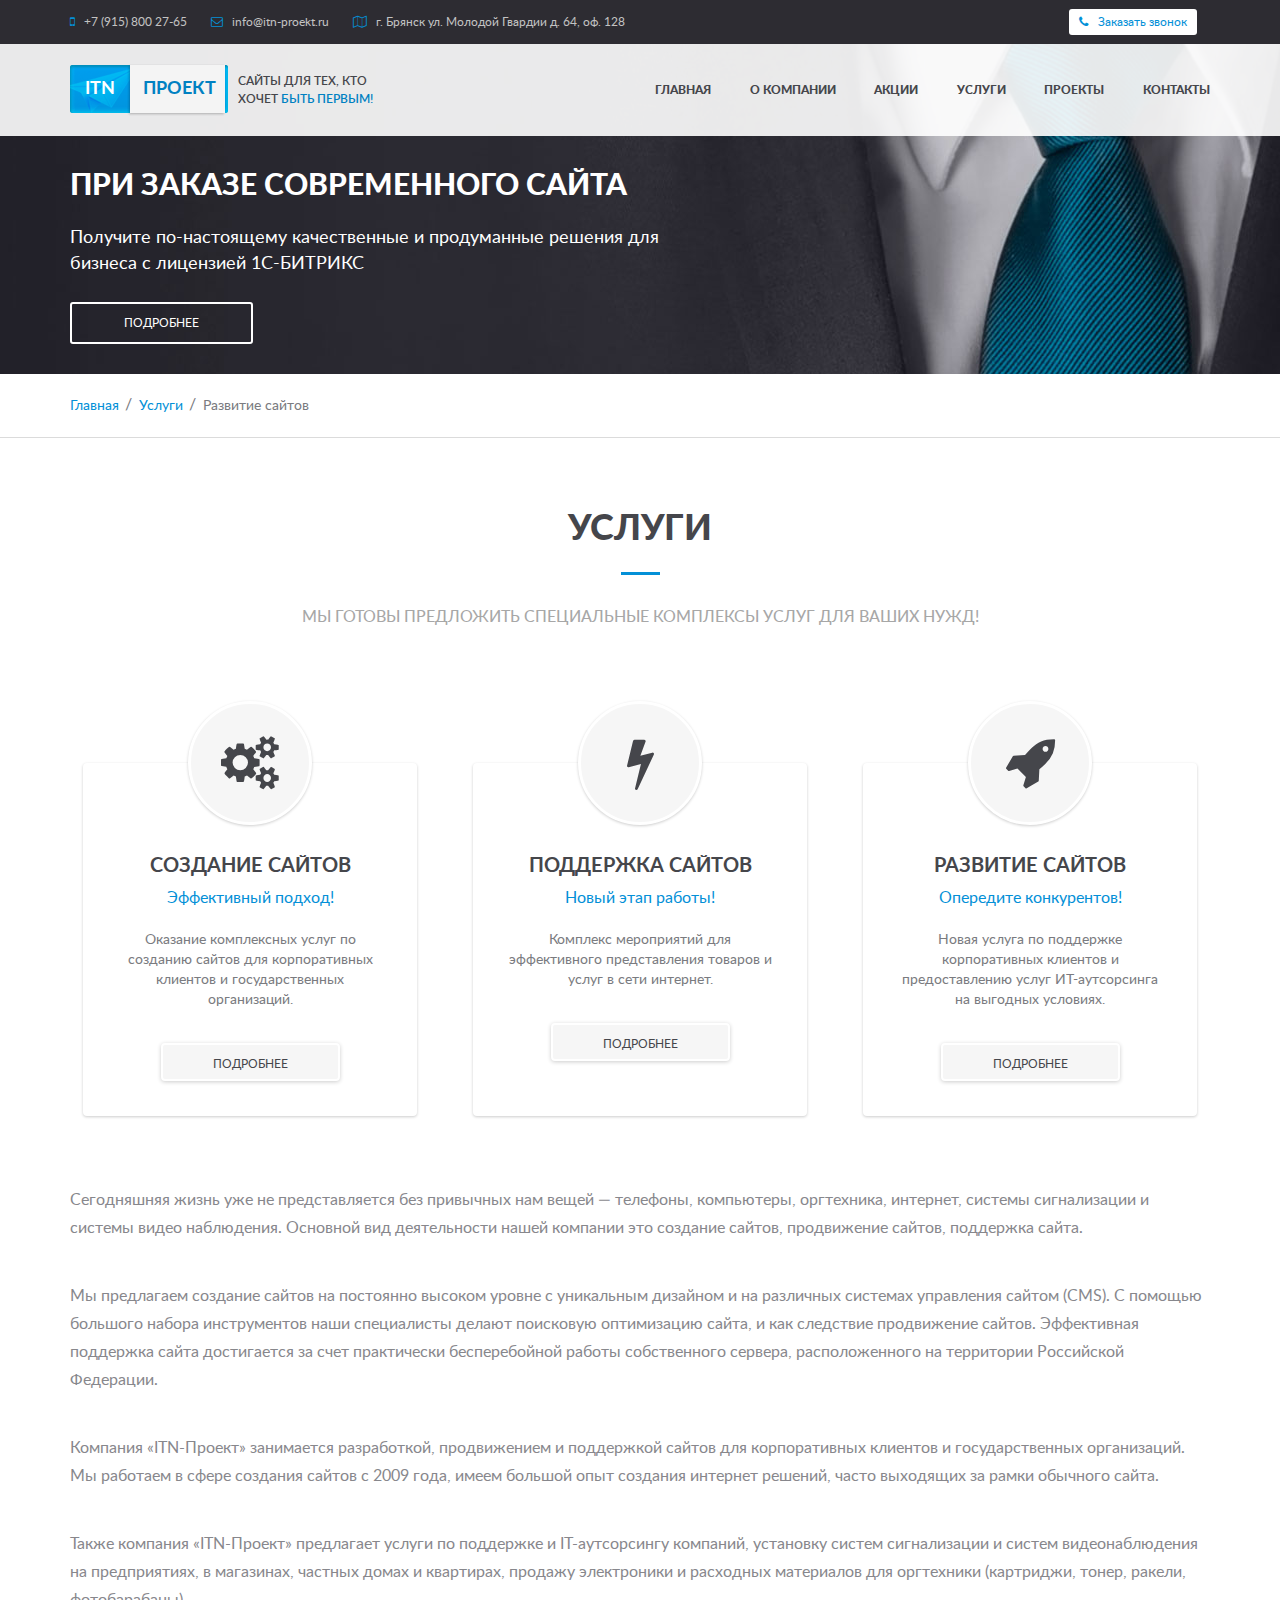
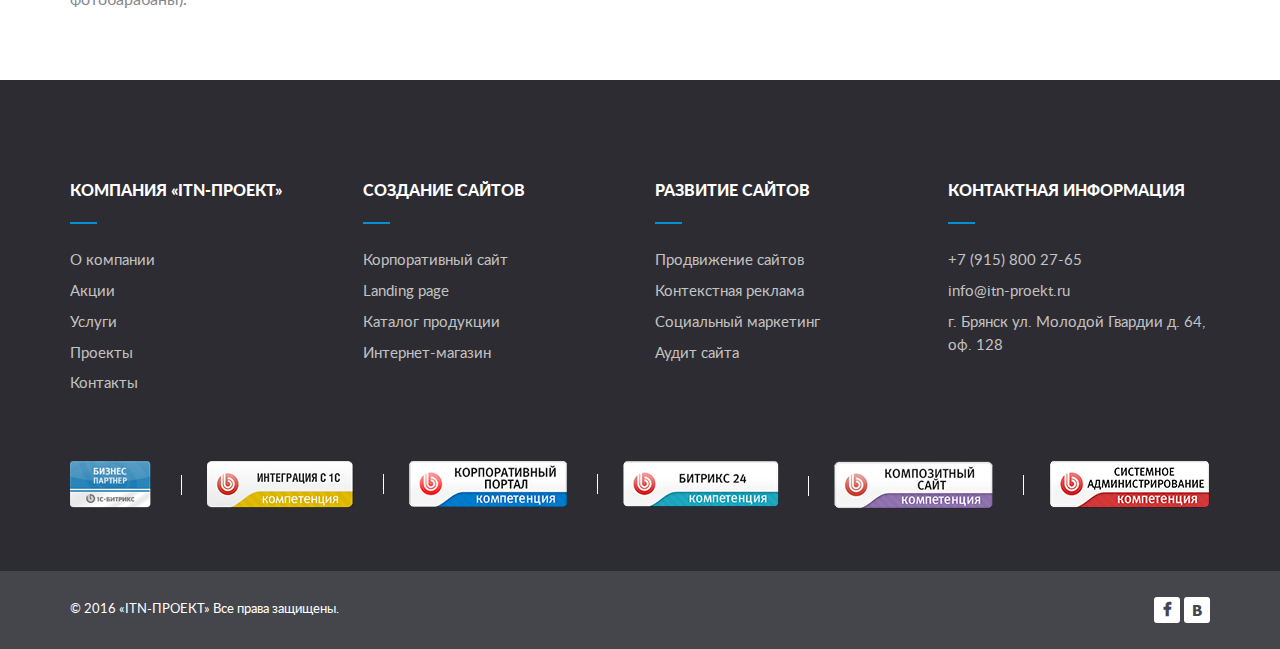
<file: services.html>
<!DOCTYPE html><!--[if lt IE 7]>      
<html class="no-js lt-ie9 lt-ie8 lt-ie7" lang="ru">
<![endif]-->
<!--[if IE 7]>         
<html class="no-js lt-ie9 lt-ie8" lang="ru">
<![endif]-->
<!--[if IE 8]>         
<html class="no-js lt-ie9" lang="ru">
<![endif]-->
<html lang="ru" class="no-js">
  <head>
    <meta charset="utf-8">
    <meta http-equiv="X-UA-Compatible" content="IE=edge">
    <title>Start</title>
    <meta name="description" content="">
    <link rel="shortcut icon" href="favicon.ico">
    <link rel="apple-touch-icon" href="apple-touch-icon.png">
    <link rel="stylesheet" href="css/style.css">
    <script src="libs/modernizr.js"></script>
  </head>
  <body><!--[if lt IE 9]>
    <script src="libs/respond.min.js"></script>
    <script src="libs/selectivizr-min.js"></script><![endif]-->
    <!--[if lt IE 8]>
    <p class="browserupgrade">Ваш браузер  <strong>устарел</strong>. Пожалуйста <a href="http://browsehappy.com/">обновите ваш браузер</a> для корректного отображения сайтов.</p><![endif]-->
    <div class="page">
      <!-- header-->
      <header class="page__header header">
        <div class="top-line">
          <div class="container">
            <div class="row">
              <div class="col-xs-6 top-line__left">
                <ul class="top-line__contacts blocks-justify">
                  <li><i class="fa"></i><a href="tel:+79158002765">+7 (915) 800 27-65</a></li>
                  <li><i class="fa"></i><a href="mailto:info@itn-proekt.ru">info@itn-proekt.ru</a></li>
                  <li><i class="fa"></i><span>г. Брянск ул. Молодой Гвардии д. 64, оф. 128</span></li>
                </ul>
              </div>
              <div class="col-xs-6 top-line__right ta-right"><a href="#popupCallback" class="fancybox btn btn--callback"><i class="fa"></i><span>Заказать звонок</span></a></div>
            </div>
          </div>
        </div>
        <div class="header__center">
          <div class="container">
            <div class="row">
              <div class="col-xs-6"><a href="/" class="logo__wrap">
                  <div class="logo"><span>ITN</span><span>Проект</span></div>
                  <div class="logo__text">Cайты для тех, кто <br> хочет <span>быть первым!</span></div></a></div>
              <div class="col-xs-6">
                <div class="header__menu blocks-justify">
                  <ul>
                    <li><a href="#">Главная</a></li>
                    <li><a href="#">О компании</a></li>
                    <li><a href="#">Акции</a></li>
                    <li><a href="#">Услуги</a></li>
                    <li><a href="#">Проекты</a></li>
                    <li><a href="#">Контакты</a></li>
                  </ul>
                </div>
              </div>
            </div>
          </div>
        </div>
      </header>
      <!--inner-header-->
      <div class="page__inner-header inner-header">
        <div class="container">
          <div class="inner-header__text"><span class="inner-header__header">При заказе современного сайта</span><span class="inner-header__desc">Получите по-настоящему качественные и продуманные решения для бизнеса с лицензией 1С-БИТРИКС</span><a href="" class="btn btn--whitebd">Подробнее</a></div>
        </div>
      </div>
      <!--inner-header end-->
      <!--breadcumbs-->
      <div class="breadcumbs">
        <div class="container">
          <ul>
            <li><a href="#">Главная</a></li>
            <li><a href="#">Услуги</a></li>
            <li class="current"><a href="#">Развитие сайтов</a></li>
          </ul>
        </div>
      </div>
      <!--breadcumbs end-->
      
      
      
      
      
      
      
      
      <div class="inner-page">
        <div class="inner-page__header mb-not">
          <div class="container">
            <h2>Услуги</h2>
            <p class="big">Мы готовы предложить специальные комплексы услуг для ваших нужд!</p>
          </div>
        </div>
        <!--service-->
        <div class="page__service-tabs service-tabs">
          <div class="container">
            <div class="row service-tabs__row">
              <div class="col-xs-4 service-tabs__col">
                <div class="service-tabs__item">
                  <div class="service-tabs__image"><i class="fa"></i></div><span class="service-tabs__header">
                     
                    Создание сайтов<span>Эффективный подход!</span></span><span class="service-tabs__desc">Оказание комплексных услуг по созданию сайтов для корпоративных клиентов и государственных организаций.</span><a href="#" class="service-tabs__button btn btn--serv">Подробнее</a>
                </div>
              </div>
              <div class="col-xs-4 service-tabs__col">
                <div class="service-tabs__item">
                  <div class="service-tabs__image"><i class="fa"></i></div><span class="service-tabs__header">
                     
                    Поддержка сайтов<span>Новый этап работы!</span></span><span class="service-tabs__desc">Комплекс мероприятий для эффективного представления товаров и услуг в сети интернет.</span><a href="#" class="service-tabs__button btn btn--serv">Подробнее</a>
                </div>
              </div>
              <div class="col-xs-4 service-tabs__col">
                <div class="service-tabs__item">
                  <div class="service-tabs__image"><i class="fa"></i></div><span class="service-tabs__header">
                     
                    Развитие сайтов<span>Опередите конкурентов!</span></span><span class="service-tabs__desc">Новая услуга по поддержке корпоративных клиентов и предоставлению услуг ИТ-аутсорсинга на выгодных условиях.</span><a href="#" class="service-tabs__button btn btn--serv">Подробнее</a>
                </div>
              </div>
            </div>
          </div>
        </div>
        <!--service end-->
        <div class="content">
          <div class="container">
            <p>Сегодняшняя жизнь уже не представляется без привычных нам вещей — телефоны, компьютеры, оргтехника, интернет, системы сигнализации и системы видео наблюдения. Основной вид деятельности нашей компании это создание сайтов, продвижение сайтов, поддержка сайта.</p>
            <p>Мы предлагаем создание сайтов на постоянно высоком уровне с уникальным дизайном и на различных системах управления сайтом (CMS). С помощью большого набора инструментов наши специалисты делают поисковую оптимизацию сайта, и как следствие продвижение сайтов. Эффективная поддержка сайта достигается за счет практически бесперебойной работы собственного сервера, расположенного на территории Российской Федерации.</p>
            <p>Компания «ITN-Проект» занимается разработкой, продвижением и поддержкой сайтов для корпоративных клиентов и государственных организаций. Мы работаем в сфере создания сайтов с 2009 года, имеем большой опыт создания интернет решений, часто выходящих за рамки обычного сайта.</p>
            <p>Также компания «ITN-Проект» предлагает услуги по поддержке и IT-аутсорсингу компаний, установку систем сигнализации и систем видеонаблюдения на предприятиях, в магазинах, частных домах и квартирах, продажу электроники и расходных материалов для оргтехники (картриджи, тонер, ракели, фотобарабаны).</p>
          </div>
        </div>
      </div>
      <!--footer-->
      <footer class="page__footer">
        <div class="main-footer">
          <div class="container">
            <div class="row menus-block">
              <div class="col-xs-3">
                <div class="footer-menu">
                  <div class="footer-menu__header">Компания «ITN-ПРОЕКТ»</div>
                  <ul class="footer-menu__list">
                    <li><a href="#">О компании</a></li>
                    <li><a href="#">Акции</a></li>
                    <li><a href="#">Услуги</a></li>
                    <li><a href="#">Проекты </a></li>
                    <li><a href="#">Контакты</a></li>
                  </ul>
                </div>
              </div>
              <div class="col-xs-3">
                <div class="footer-menu">
                  <div class="footer-menu__header">Создание сайтов</div>
                  <ul class="footer-menu__list">
                    <li><a href="#">Корпоративный сайт</a></li>
                    <li><a href="#">Landing page</a></li>
                    <li><a href="#">Каталог продукции</a></li>
                    <li><a href="#">Интернет-магазин	</a></li>
                  </ul>
                </div>
              </div>
              <div class="col-xs-3">
                <div class="footer-menu">
                  <div class="footer-menu__header">Развитие сайтов</div>
                  <ul class="footer-menu__list">
                    <li><a href="#">Продвижение сайтов</a></li>
                    <li><a href="#">Контекстная реклама</a></li>
                    <li><a href="#">Социальный маркетинг</a></li>
                    <li><a href="#">Аудит сайта</a></li>
                  </ul>
                </div>
              </div>
              <div class="col-xs-3">
                <div class="footer-menu">
                  <div class="footer-menu__header">КОНТАКТная информация</div>
                  <ul class="footer-menu__list">
                    <li><a href="#">+7 (915) 800 27-65</a></li>
                    <li><a href="#">info@itn-proekt.ru</a></li>
                    <li><a href="#">г. Брянск ул. Молодой Гвардии д. 64, оф. 128</a></li>
                  </ul>
                </div>
              </div>
              <div class="col-xs-12 certificates">
                <ul class="certificates__list blocks-justify">
                  <li><img src="img/sert1.png" alt=""></li>
                  <li><img src="img/sert2.png" alt=""></li>
                  <li><img src="img/sert3.png" alt=""></li>
                  <li><img src="img/sert4.png" alt=""></li>
                  <li><img src="img/sert5.png" alt=""></li>
                  <li><img src="img/sert6.png" alt=""></li>
                </ul>
              </div>
            </div>
          </div>
        </div>
        <div class="footer-bottom">
          <div class="container">
            <div class="copyright fl-left">© 2016 «ITN-ПРОЕКТ» Все права защищены.</div>
            <ul class="social fl-right">
              <li><a href="#" class="fa fb"></a></li>
              <li><a href="#" class="vk">В</a></li>
            </ul>
          </div>
        </div>
      </footer>
      <!--footer end-->
      <!--popups-->
      <div id="popupCallback">
        <div class="inner-contacts__item">
          <div class="inner-contacts__header">Форма обратной связи</div>
          <div class="inner-contacts__form">
            <form action="">
              <div class="form-row clearfix top">
                <input type="text" placeholder="Ваше имя" class="fl-left">
                <input type="text" placeholder="Телефон" class="fl-right">
              </div>
              <div class="form-row clearfix">
                <input type="text" placeholder="E-mail">
              </div>
              <div class="form-row">
                <textarea placeholder="Сообщение"></textarea>
              </div>
              <div class="form-row clearfix">
                <button type="submit" class="btn btn--blue fl-left">Отправить</button>
              </div>
            </form>
          </div>
        </div>
      </div>
    </div>
    <!--scripts =================================================-->
    <script src="js/core.js"></script><script src="https://api-maps.yandex.ru/2.1/?lang=ru_RU" type="text/javascript"></script>	
    <script src="js/main.js"></script>
  </body>
</html>
</file>
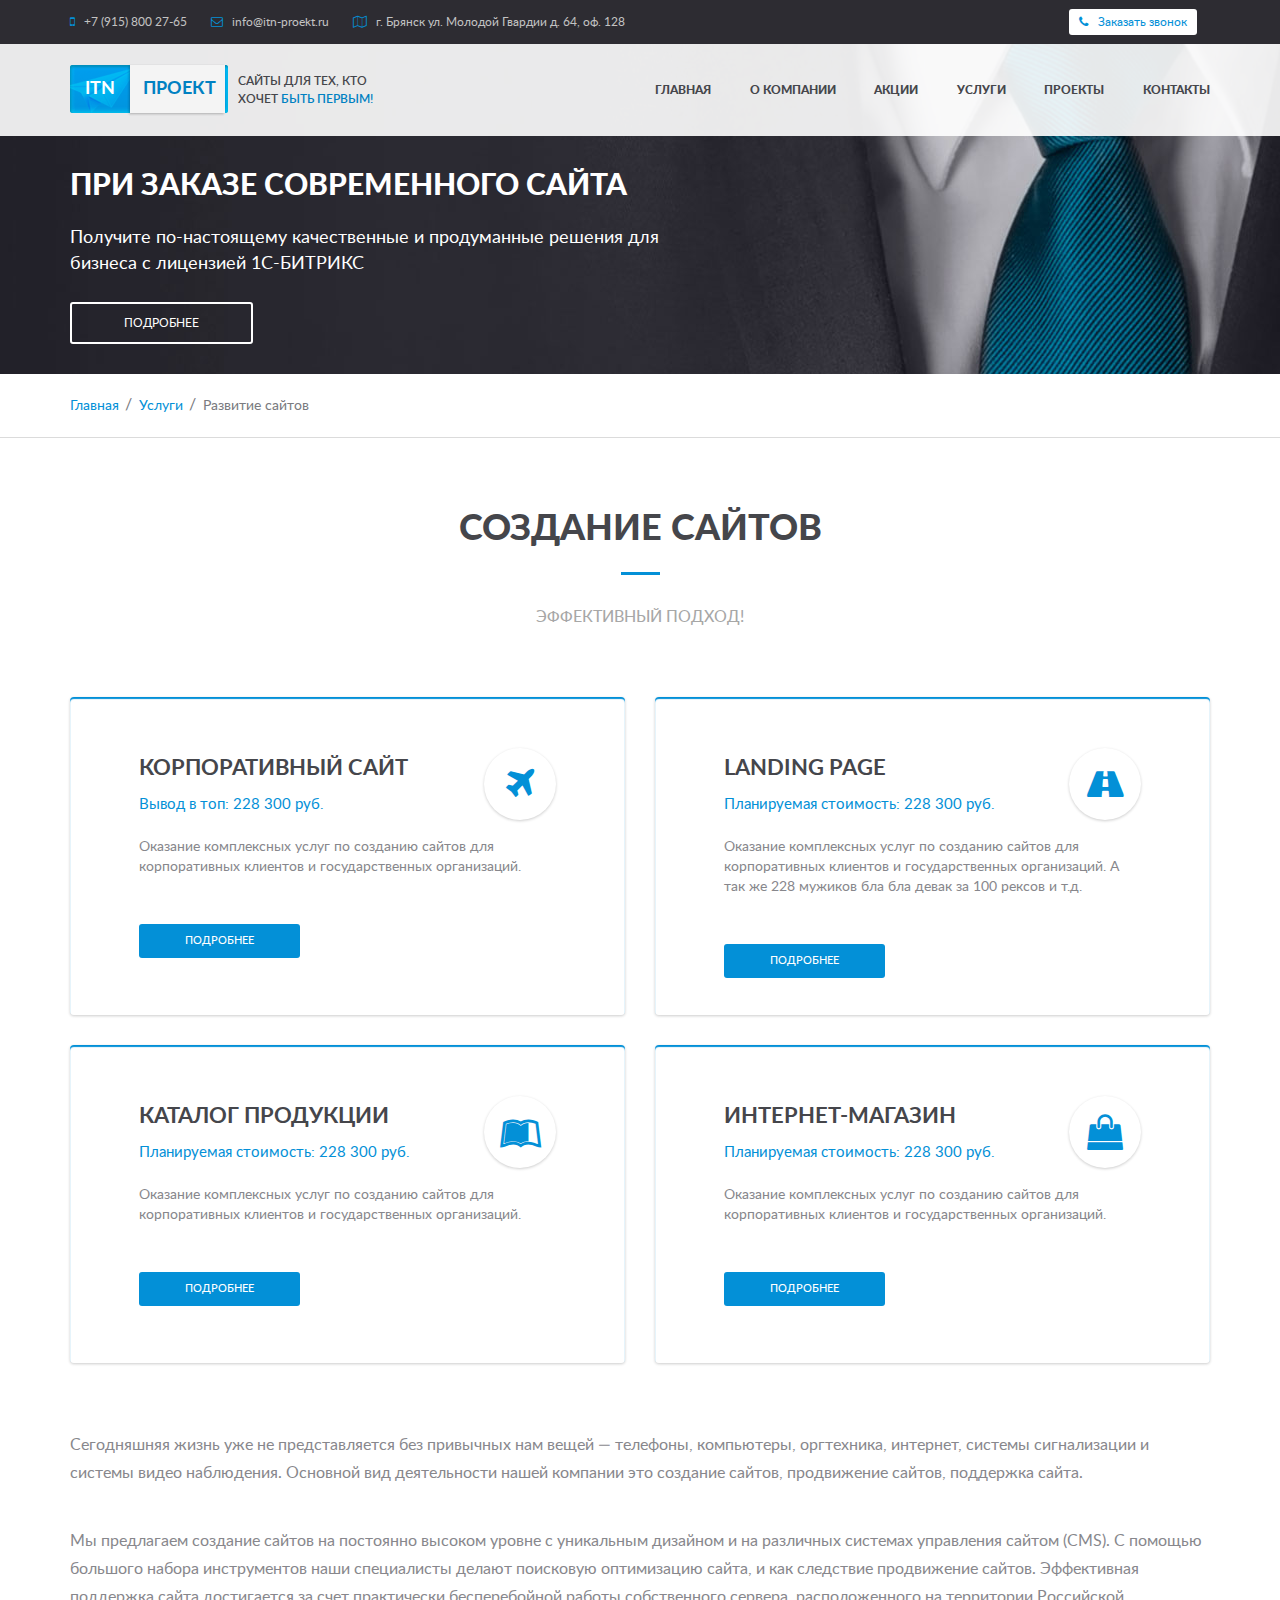
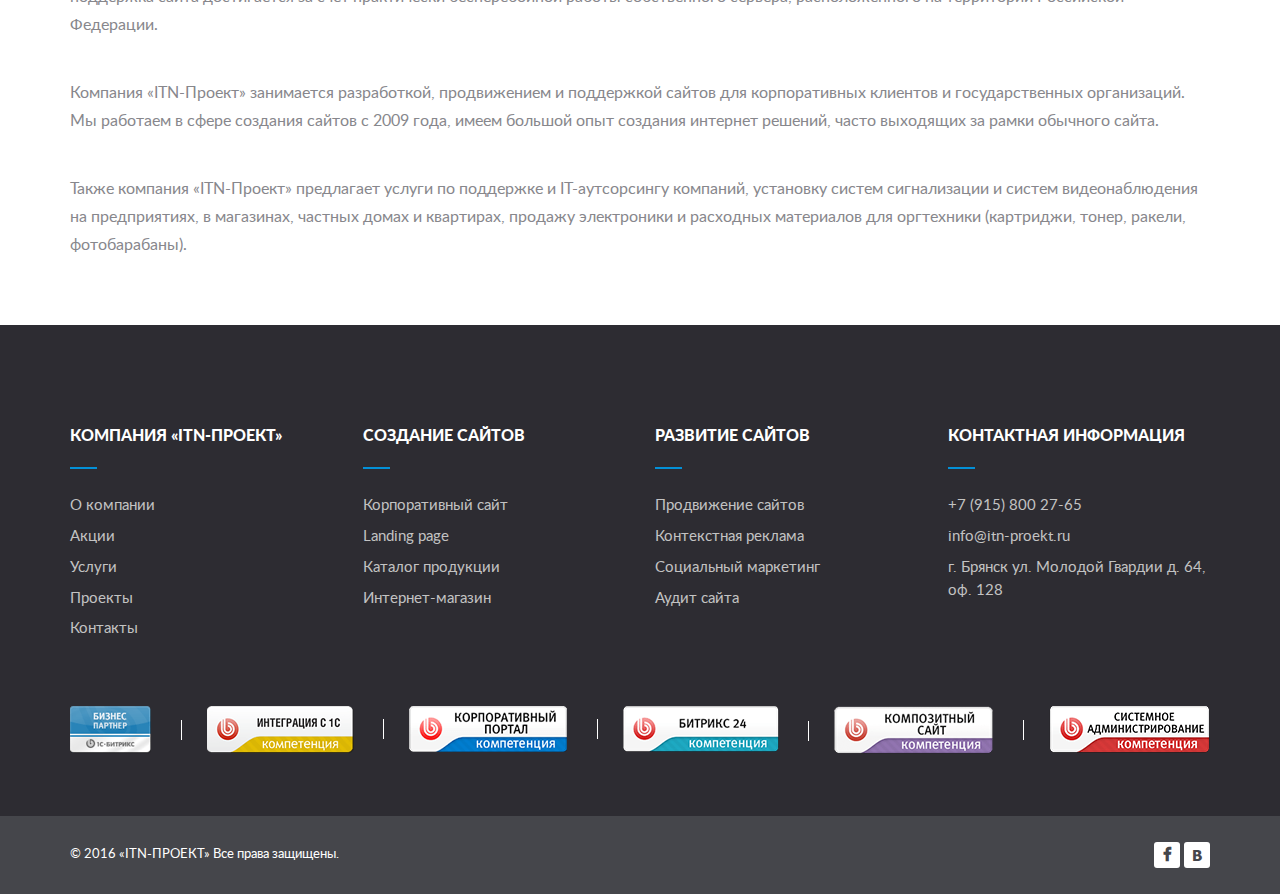
<file: sozdanie-saitov.html>
<!DOCTYPE html><!--[if lt IE 7]>      
<html class="no-js lt-ie9 lt-ie8 lt-ie7" lang="ru">
<![endif]-->
<!--[if IE 7]>         
<html class="no-js lt-ie9 lt-ie8" lang="ru">
<![endif]-->
<!--[if IE 8]>         
<html class="no-js lt-ie9" lang="ru">
<![endif]-->
<html lang="ru" class="no-js">
  <head>
    <meta charset="utf-8">
    <meta http-equiv="X-UA-Compatible" content="IE=edge">
    <title>Start</title>
    <meta name="description" content="">
    <link rel="shortcut icon" href="favicon.ico">
    <link rel="apple-touch-icon" href="apple-touch-icon.png">
    <link rel="stylesheet" href="css/style.css">
    <script src="libs/modernizr.js"></script>
  </head>
  <body><!--[if lt IE 9]>
    <script src="libs/respond.min.js"></script>
    <script src="libs/selectivizr-min.js"></script><![endif]-->
    <!--[if lt IE 8]>
    <p class="browserupgrade">Ваш браузер  <strong>устарел</strong>. Пожалуйста <a href="http://browsehappy.com/">обновите ваш браузер</a> для корректного отображения сайтов.</p><![endif]-->
    <div class="page">
      <!-- header-->
      <header class="page__header header">
        <div class="top-line">
          <div class="container">
            <div class="row">
              <div class="col-xs-6 top-line__left">
                <ul class="top-line__contacts blocks-justify">
                  <li><i class="fa"></i><a href="tel:+79158002765">+7 (915) 800 27-65</a></li>
                  <li><i class="fa"></i><a href="mailto:info@itn-proekt.ru">info@itn-proekt.ru</a></li>
                  <li><i class="fa"></i><span>г. Брянск ул. Молодой Гвардии д. 64, оф. 128</span></li>
                </ul>
              </div>
              <div class="col-xs-6 top-line__right ta-right"><a href="#popupCallback" class="fancybox btn btn--callback"><i class="fa"></i><span>Заказать звонок</span></a></div>
            </div>
          </div>
        </div>
        <div class="header__center">
          <div class="container">
            <div class="row">
              <div class="col-xs-6"><a href="/" class="logo__wrap">
                  <div class="logo"><span>ITN</span><span>Проект</span></div>
                  <div class="logo__text">Cайты для тех, кто <br> хочет <span>быть первым!</span></div></a></div>
              <div class="col-xs-6">
                <div class="header__menu blocks-justify">
                  <ul>
                    <li><a href="#">Главная</a></li>
                    <li><a href="#">О компании</a></li>
                    <li><a href="#">Акции</a></li>
                    <li><a href="#">Услуги</a></li>
                    <li><a href="#">Проекты</a></li>
                    <li><a href="#">Контакты</a></li>
                  </ul>
                </div>
              </div>
            </div>
          </div>
        </div>
      </header>
      <!--inner-header-->
      <div class="page__inner-header inner-header">
        <div class="container">
          <div class="inner-header__text"><span class="inner-header__header">При заказе современного сайта</span><span class="inner-header__desc">Получите по-настоящему качественные и продуманные решения для бизнеса с лицензией 1С-БИТРИКС</span><a href="" class="btn btn--whitebd">Подробнее</a></div>
        </div>
      </div>
      <!--inner-header end-->
      <!--breadcumbs-->
      <div class="breadcumbs">
        <div class="container">
          <ul>
            <li><a href="#">Главная</a></li>
            <li><a href="#">Услуги</a></li>
            <li class="current"><a href="#">Развитие сайтов</a></li>
          </ul>
        </div>
      </div>
      <!--breadcumbs end-->
      
      
      
      
      
      
      
      
      <div class="inner-page">
        <div class="inner-page__header">
          <div class="container">
            <h2>Создание сайтов</h2>
            <p class="big">Эффективный подход!</p>
          </div>
        </div>
        <div class="services-inner">
          <div class="container">
            <div class="row">
              <div class="col-xs-6">
                <div class="services-inner__item">
                  <div class="services-inner__header"> <span class="name">Корпоративный сайт</span><span class="price">Вывод в топ: 228 300 руб.</span>
                    <div class="fa"></div>
                  </div>
                  <div class="services-inner__desc">Оказание комплексных услуг по созданию сайтов для корпоративных клиентов и государственных организаций. </div><a href="#" class="btn btn--blue">Подробнее</a>
                </div>
              </div>
              <div class="col-xs-6">
                <div class="services-inner__item">
                  <div class="services-inner__header"> <span class="name">Landing page</span><span class="price">Планируемая стоимость: 228 300 руб.</span>
                    <div class="fa"></div>
                  </div>
                  <div class="services-inner__desc">Оказание комплексных услуг по созданию сайтов для корпоративных клиентов и государственных организаций. А так же 228 мужиков бла бла девак за 100 рексов и т.д. </div><a href="#" class="btn btn--blue">Подробнее</a>
                </div>
              </div>
              <div class="col-xs-6">
                <div class="services-inner__item">
                  <div class="services-inner__header"> <span class="name">Каталог продукции</span><span class="price">Планируемая стоимость: 228 300 руб.</span>
                    <div class="fa"></div>
                  </div>
                  <div class="services-inner__desc">Оказание комплексных услуг по созданию сайтов для корпоративных клиентов и государственных организаций. </div><a href="#" class="btn btn--blue">Подробнее</a>
                </div>
              </div>
              <div class="col-xs-6">
                <div class="services-inner__item">
                  <div class="services-inner__header"> <span class="name">Интернет-магазин</span><span class="price">Планируемая стоимость: 228 300 руб.</span>
                    <div class="fa"></div>
                  </div>
                  <div class="services-inner__desc">Оказание комплексных услуг по созданию сайтов для корпоративных клиентов и государственных организаций. </div><a href="#" class="btn btn--blue">Подробнее</a>
                </div>
              </div>
            </div>
          </div>
        </div>
        <div class="content">
          <div class="container">
            <p>Сегодняшняя жизнь уже не представляется без привычных нам вещей — телефоны, компьютеры, оргтехника, интернет, системы сигнализации и системы видео наблюдения. Основной вид деятельности нашей компании это создание сайтов, продвижение сайтов, поддержка сайта.</p>
            <p>Мы предлагаем создание сайтов на постоянно высоком уровне с уникальным дизайном и на различных системах управления сайтом (CMS). С помощью большого набора инструментов наши специалисты делают поисковую оптимизацию сайта, и как следствие продвижение сайтов. Эффективная поддержка сайта достигается за счет практически бесперебойной работы собственного сервера, расположенного на территории Российской Федерации.</p>
            <p>Компания «ITN-Проект» занимается разработкой, продвижением и поддержкой сайтов для корпоративных клиентов и государственных организаций. Мы работаем в сфере создания сайтов с 2009 года, имеем большой опыт создания интернет решений, часто выходящих за рамки обычного сайта.</p>
            <p>Также компания «ITN-Проект» предлагает услуги по поддержке и IT-аутсорсингу компаний, установку систем сигнализации и систем видеонаблюдения на предприятиях, в магазинах, частных домах и квартирах, продажу электроники и расходных материалов для оргтехники (картриджи, тонер, ракели, фотобарабаны).</p>
          </div>
        </div>
      </div>
      <!--footer-->
      <footer class="page__footer">
        <div class="main-footer">
          <div class="container">
            <div class="row menus-block">
              <div class="col-xs-3">
                <div class="footer-menu">
                  <div class="footer-menu__header">Компания «ITN-ПРОЕКТ»</div>
                  <ul class="footer-menu__list">
                    <li><a href="#">О компании</a></li>
                    <li><a href="#">Акции</a></li>
                    <li><a href="#">Услуги</a></li>
                    <li><a href="#">Проекты </a></li>
                    <li><a href="#">Контакты</a></li>
                  </ul>
                </div>
              </div>
              <div class="col-xs-3">
                <div class="footer-menu">
                  <div class="footer-menu__header">Создание сайтов</div>
                  <ul class="footer-menu__list">
                    <li><a href="#">Корпоративный сайт</a></li>
                    <li><a href="#">Landing page</a></li>
                    <li><a href="#">Каталог продукции</a></li>
                    <li><a href="#">Интернет-магазин	</a></li>
                  </ul>
                </div>
              </div>
              <div class="col-xs-3">
                <div class="footer-menu">
                  <div class="footer-menu__header">Развитие сайтов</div>
                  <ul class="footer-menu__list">
                    <li><a href="#">Продвижение сайтов</a></li>
                    <li><a href="#">Контекстная реклама</a></li>
                    <li><a href="#">Социальный маркетинг</a></li>
                    <li><a href="#">Аудит сайта</a></li>
                  </ul>
                </div>
              </div>
              <div class="col-xs-3">
                <div class="footer-menu">
                  <div class="footer-menu__header">КОНТАКТная информация</div>
                  <ul class="footer-menu__list">
                    <li><a href="#">+7 (915) 800 27-65</a></li>
                    <li><a href="#">info@itn-proekt.ru</a></li>
                    <li><a href="#">г. Брянск ул. Молодой Гвардии д. 64, оф. 128</a></li>
                  </ul>
                </div>
              </div>
              <div class="col-xs-12 certificates">
                <ul class="certificates__list blocks-justify">
                  <li><img src="img/sert1.png" alt=""></li>
                  <li><img src="img/sert2.png" alt=""></li>
                  <li><img src="img/sert3.png" alt=""></li>
                  <li><img src="img/sert4.png" alt=""></li>
                  <li><img src="img/sert5.png" alt=""></li>
                  <li><img src="img/sert6.png" alt=""></li>
                </ul>
              </div>
            </div>
          </div>
        </div>
        <div class="footer-bottom">
          <div class="container">
            <div class="copyright fl-left">© 2016 «ITN-ПРОЕКТ» Все права защищены.</div>
            <ul class="social fl-right">
              <li><a href="#" class="fa fb"></a></li>
              <li><a href="#" class="vk">В</a></li>
            </ul>
          </div>
        </div>
      </footer>
      <!--footer end-->
      <!--popups-->
      <div id="popupCallback">
        <div class="inner-contacts__item">
          <div class="inner-contacts__header">Форма обратной связи</div>
          <div class="inner-contacts__form">
            <form action="">
              <div class="form-row clearfix top">
                <input type="text" placeholder="Ваше имя" class="fl-left">
                <input type="text" placeholder="Телефон" class="fl-right">
              </div>
              <div class="form-row clearfix">
                <input type="text" placeholder="E-mail">
              </div>
              <div class="form-row">
                <textarea placeholder="Сообщение"></textarea>
              </div>
              <div class="form-row clearfix">
                <button type="submit" class="btn btn--blue fl-left">Отправить</button>
              </div>
            </form>
          </div>
        </div>
      </div>
    </div>
    <!--scripts =================================================-->
    <script src="js/core.js"></script><script src="https://api-maps.yandex.ru/2.1/?lang=ru_RU" type="text/javascript"></script>	
    <script src="js/main.js"></script>
  </body>
</html>
</file>
